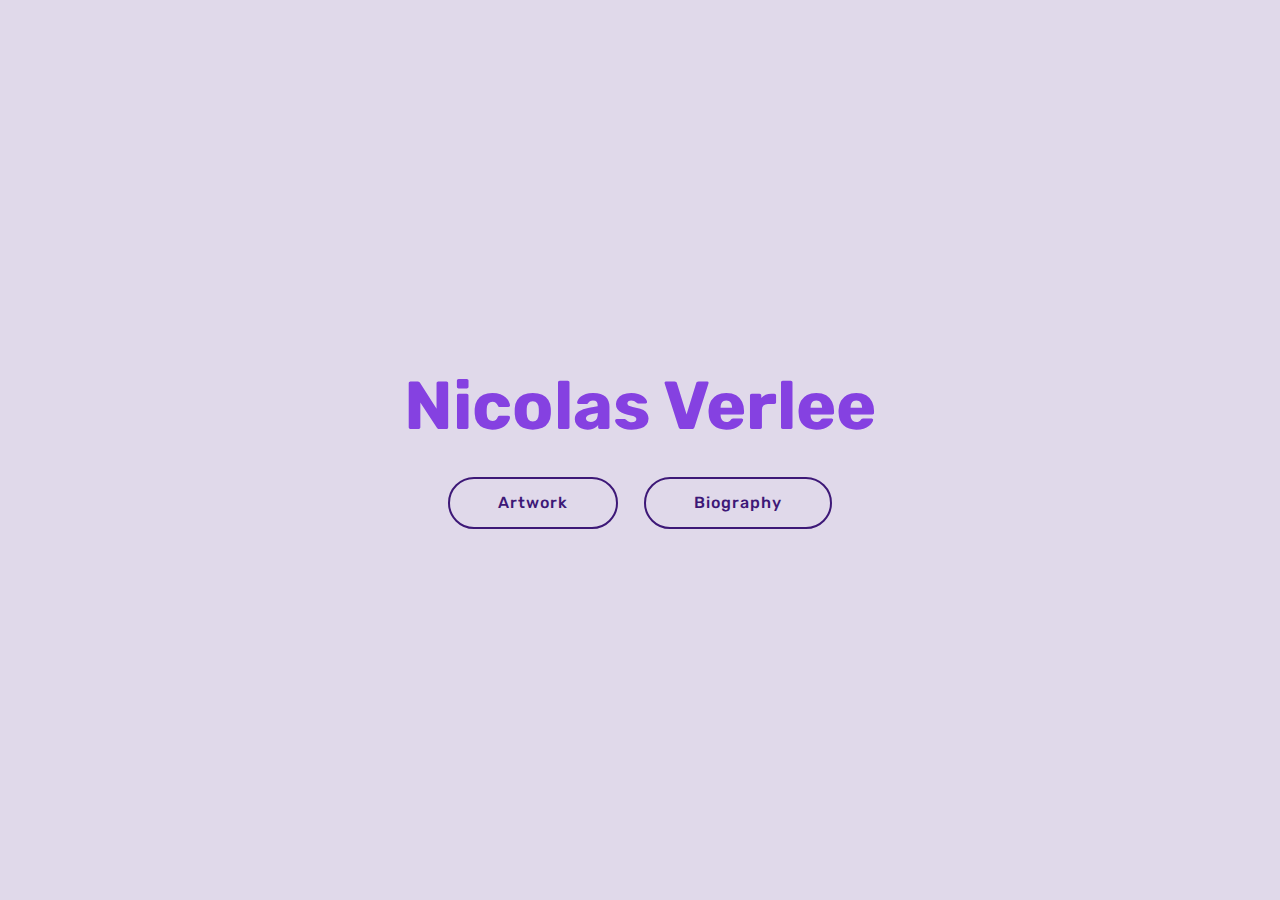
<file: index.html>
<!DOCTYPE html>
<html >
<head>
  <!-- Site made with Mobirise Website Builder v4.6.5, https://mobirise.com -->
  <meta charset="UTF-8">
  <meta http-equiv="X-UA-Compatible" content="IE=edge">
  <meta name="generator" content="Mobirise v4.6.5, mobirise.com">
  <meta name="viewport" content="width=device-width, initial-scale=1, minimum-scale=1">
  <link rel="shortcut icon" href="assets/images/collage-128x93.png" type="image/x-icon">
  <meta name="description" content="">
  <title>HOme</title>
  <link rel="stylesheet" href="assets/web/assets/mobirise-icons/mobirise-icons.css">
  <link rel="stylesheet" href="assets/tether/tether.min.css">
  <link rel="stylesheet" href="assets/bootstrap/css/bootstrap.min.css">
  <link rel="stylesheet" href="assets/bootstrap/css/bootstrap-grid.min.css">
  <link rel="stylesheet" href="assets/bootstrap/css/bootstrap-reboot.min.css">
  <link rel="stylesheet" href="assets/theme/css/style.css">
  <link rel="stylesheet" href="assets/mobirise/css/mbr-additional.css" type="text/css">
  
  
  
</head>
<body>

<!-- Google Analytics -->
<!-- Global site tag (gtag.js) - Google Analytics -->
<script async src="https://www.googletagmanager.com/gtag/js?id=UA-114956404-1"></script>
<script>
  window.dataLayer = window.dataLayer || [];
  function gtag(){dataLayer.push(arguments);}
  gtag('js', new Date());

  gtag('config', 'UA-114956404-1');
</script>

<!-- /Google Analytics -->


  <section class="header6 cid-r7bCIMxb79 mbr-fullscreen" data-bg-video="https://www.youtube.com/watch?v=gRyskc0VsTY" id="header6-1">

    

    <div class="mbr-overlay" style="opacity: 0.1; background-color: rgb(104, 41, 204);">
    </div>

    <div class="container">
        <div class="row justify-content-md-center">
            <div class="mbr-white col-md-10">
                <h1 class="mbr-section-title align-center mbr-bold pb-3 mbr-fonts-style display-1">
                    Nicolas Verlee</h1>
                
                <div class="mbr-section-btn align-center"><a class="btn btn-md btn-primary-outline display-4" href="WoRk.html">Artwork</a>
                        <a class="btn btn-md btn-primary-outline display-4" href="BiO.html">Biography<br></a></div>
            </div>
        </div>
    </div>

    
</section>


  <section class="engine"><a href="https://mobirise.ws/n">free website maker app</a></section><script src="assets/web/assets/jquery/jquery.min.js"></script>
  <script src="assets/popper/popper.min.js"></script>
  <script src="assets/tether/tether.min.js"></script>
  <script src="assets/bootstrap/js/bootstrap.min.js"></script>
  <script src="assets/smoothscroll/smooth-scroll.js"></script>
  <script src="assets/cookies-alert-plugin/cookies-alert-core.js"></script>
  <script src="assets/cookies-alert-plugin/cookies-alert-script.js"></script>
  <script src="assets/ytplayer/jquery.mb.ytplayer.min.js"></script>
  <script src="assets/vimeoplayer/jquery.mb.vimeo_player.js"></script>
  <script src="assets/theme/js/script.js"></script>
  
  
<input name="cookieData" type="hidden" data-cookie-text="We use cookies to give you the best experience. Read our <a href='privacy.html'>cookie policy</a>.">
  </body>
</html>
</file>
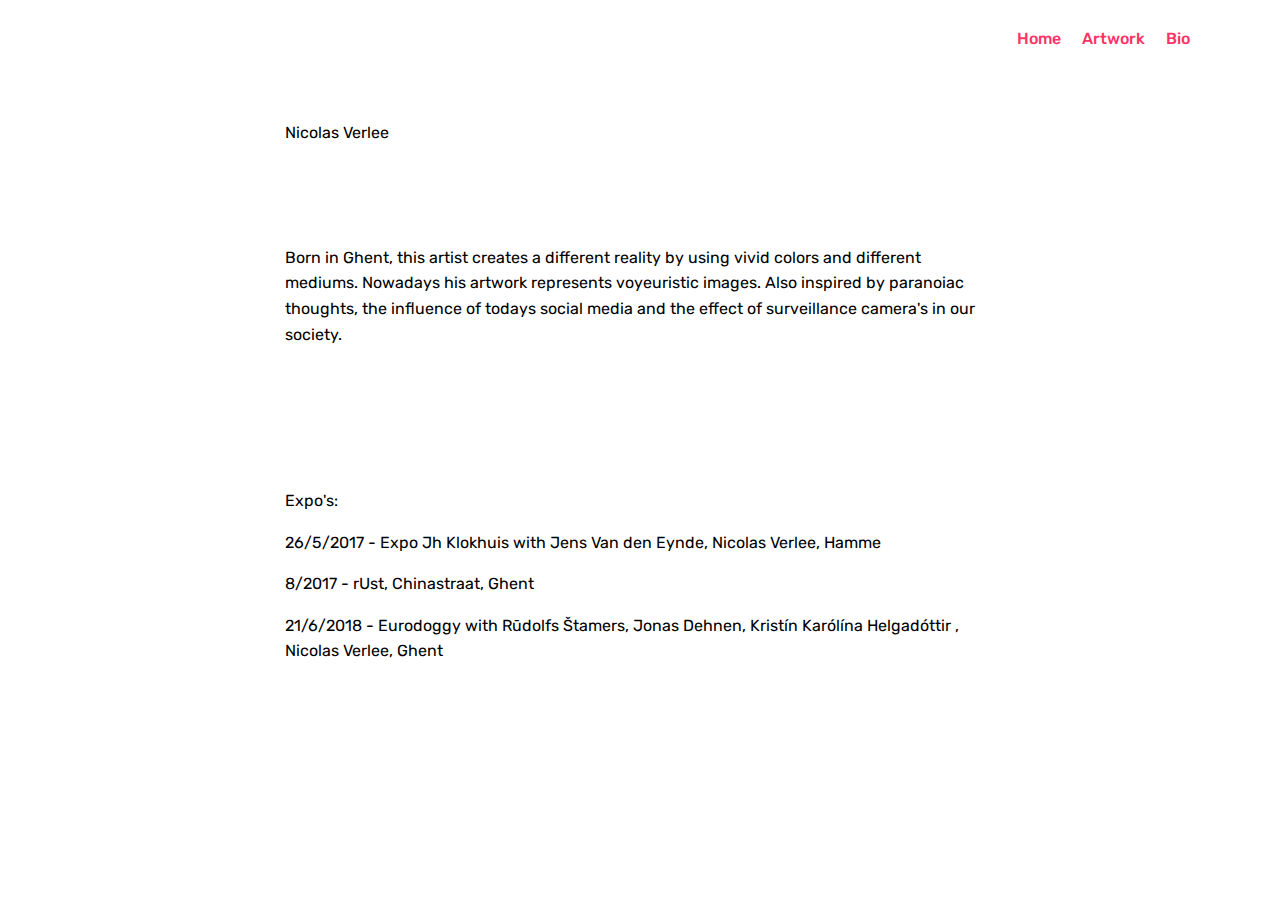
<file: BiO.html>
<!DOCTYPE html>
<html >
<head>
  <!-- Site made with Mobirise Website Builder v4.6.5, https://mobirise.com -->
  <meta charset="UTF-8">
  <meta http-equiv="X-UA-Compatible" content="IE=edge">
  <meta name="generator" content="Mobirise v4.6.5, mobirise.com">
  <meta name="viewport" content="width=device-width, initial-scale=1, minimum-scale=1">
  <link rel="shortcut icon" href="assets/images/collage-128x93.png" type="image/x-icon">
  <meta name="description" content="Site Creator Description">
  <title>BiO</title>
  <link rel="stylesheet" href="assets/web/assets/mobirise-icons/mobirise-icons.css">
  <link rel="stylesheet" href="assets/tether/tether.min.css">
  <link rel="stylesheet" href="assets/bootstrap/css/bootstrap.min.css">
  <link rel="stylesheet" href="assets/bootstrap/css/bootstrap-grid.min.css">
  <link rel="stylesheet" href="assets/bootstrap/css/bootstrap-reboot.min.css">
  <link rel="stylesheet" href="assets/dropdown/css/style.css">
  <link rel="stylesheet" href="assets/theme/css/style.css">
  <link rel="stylesheet" href="assets/mobirise/css/mbr-additional.css" type="text/css">
  
  
  
</head>
<body>

<!-- Google Analytics -->
<!-- Global site tag (gtag.js) - Google Analytics -->
<script async src="https://www.googletagmanager.com/gtag/js?id=UA-114956404-1"></script>
<script>
  window.dataLayer = window.dataLayer || [];
  function gtag(){dataLayer.push(arguments);}
  gtag('js', new Date());

  gtag('config', 'UA-114956404-1');
</script>

<!-- /Google Analytics -->


  <section class="menu cid-r8Jluvlim6" once="menu" id="menu2-v">

    

    <nav class="navbar navbar-expand beta-menu navbar-dropdown align-items-center navbar-fixed-top navbar-toggleable-sm">
        <button class="navbar-toggler navbar-toggler-right" type="button" data-toggle="collapse" data-target="#navbarSupportedContent" aria-controls="navbarSupportedContent" aria-expanded="false" aria-label="Toggle navigation">
            <div class="hamburger">
                <span></span>
                <span></span>
                <span></span>
                <span></span>
            </div>
        </button>
        <div class="menu-logo">
            <div class="navbar-brand">
                
                
            </div>
        </div>
        <div class="collapse navbar-collapse" id="navbarSupportedContent">
            <ul class="navbar-nav nav-dropdown nav-right navbar-nav-top-padding" data-app-modern-menu="true"><li class="nav-item">
                    <a class="nav-link link text-secondary display-4" href="index.html">Home</a>
                </li>
                <li class="nav-item">
                    <a class="nav-link link text-secondary display-4" href="WoRk.html">Artwork</a>
                </li><li class="nav-item"><a class="nav-link link text-secondary display-4" href="BiO.html">Bio</a></li></ul>
            
        </div>
    </nav>
</section>

<section class="engine"><a href="https://mobirise.ws/d">best free web software</a></section><section class="mbr-section article content1 cid-r8Jm1hoQav" id="content1-x">
    
     

    <div class="container">
        <div class="media-container-row">
            <div class="mbr-text col-12 col-md-8 mbr-fonts-style display-7"><p>Nicolas Verlee</p><p><span style="font-size: 1rem;"><br></span></p><p><span style="font-size: 1rem;"><br></span></p><p><span style="font-size: 1rem;">Born in Ghent, this artist creates a different reality by using vivid colors and different mediums. Nowadays his artwork represents voyeuristic images. Also inspired by paranoiac thoughts, the influence of todays social media and the effect of surveillance camera's in our society.&nbsp;</span></p><p><br></p><p><br></p><p><br></p><p>Expo's:</p><p>26/5/2017 - Expo Jh Klokhuis with Jens Van den Eynde, Nicolas Verlee, Hamme</p><p>8/2017 - rUst, Chinastraat, Ghent</p><p>21/6/2018 - Eurodoggy with Rūdolfs Štamers, Jonas Dehnen, Kristín Karólína Helgadóttir , Nicolas Verlee, Ghent</p></div>
        </div>
    </div>
</section>


  <script src="assets/web/assets/jquery/jquery.min.js"></script>
  <script src="assets/popper/popper.min.js"></script>
  <script src="assets/tether/tether.min.js"></script>
  <script src="assets/bootstrap/js/bootstrap.min.js"></script>
  <script src="assets/smoothscroll/smooth-scroll.js"></script>
  <script src="assets/cookies-alert-plugin/cookies-alert-core.js"></script>
  <script src="assets/cookies-alert-plugin/cookies-alert-script.js"></script>
  <script src="assets/dropdown/js/script.min.js"></script>
  <script src="assets/touchswipe/jquery.touch-swipe.min.js"></script>
  <script src="assets/theme/js/script.js"></script>
  
  
<input name="cookieData" type="hidden" data-cookie-text="We use cookies to give you the best experience. Read our <a href='privacy.html'>cookie policy</a>.">
  </body>
</html>
</file>
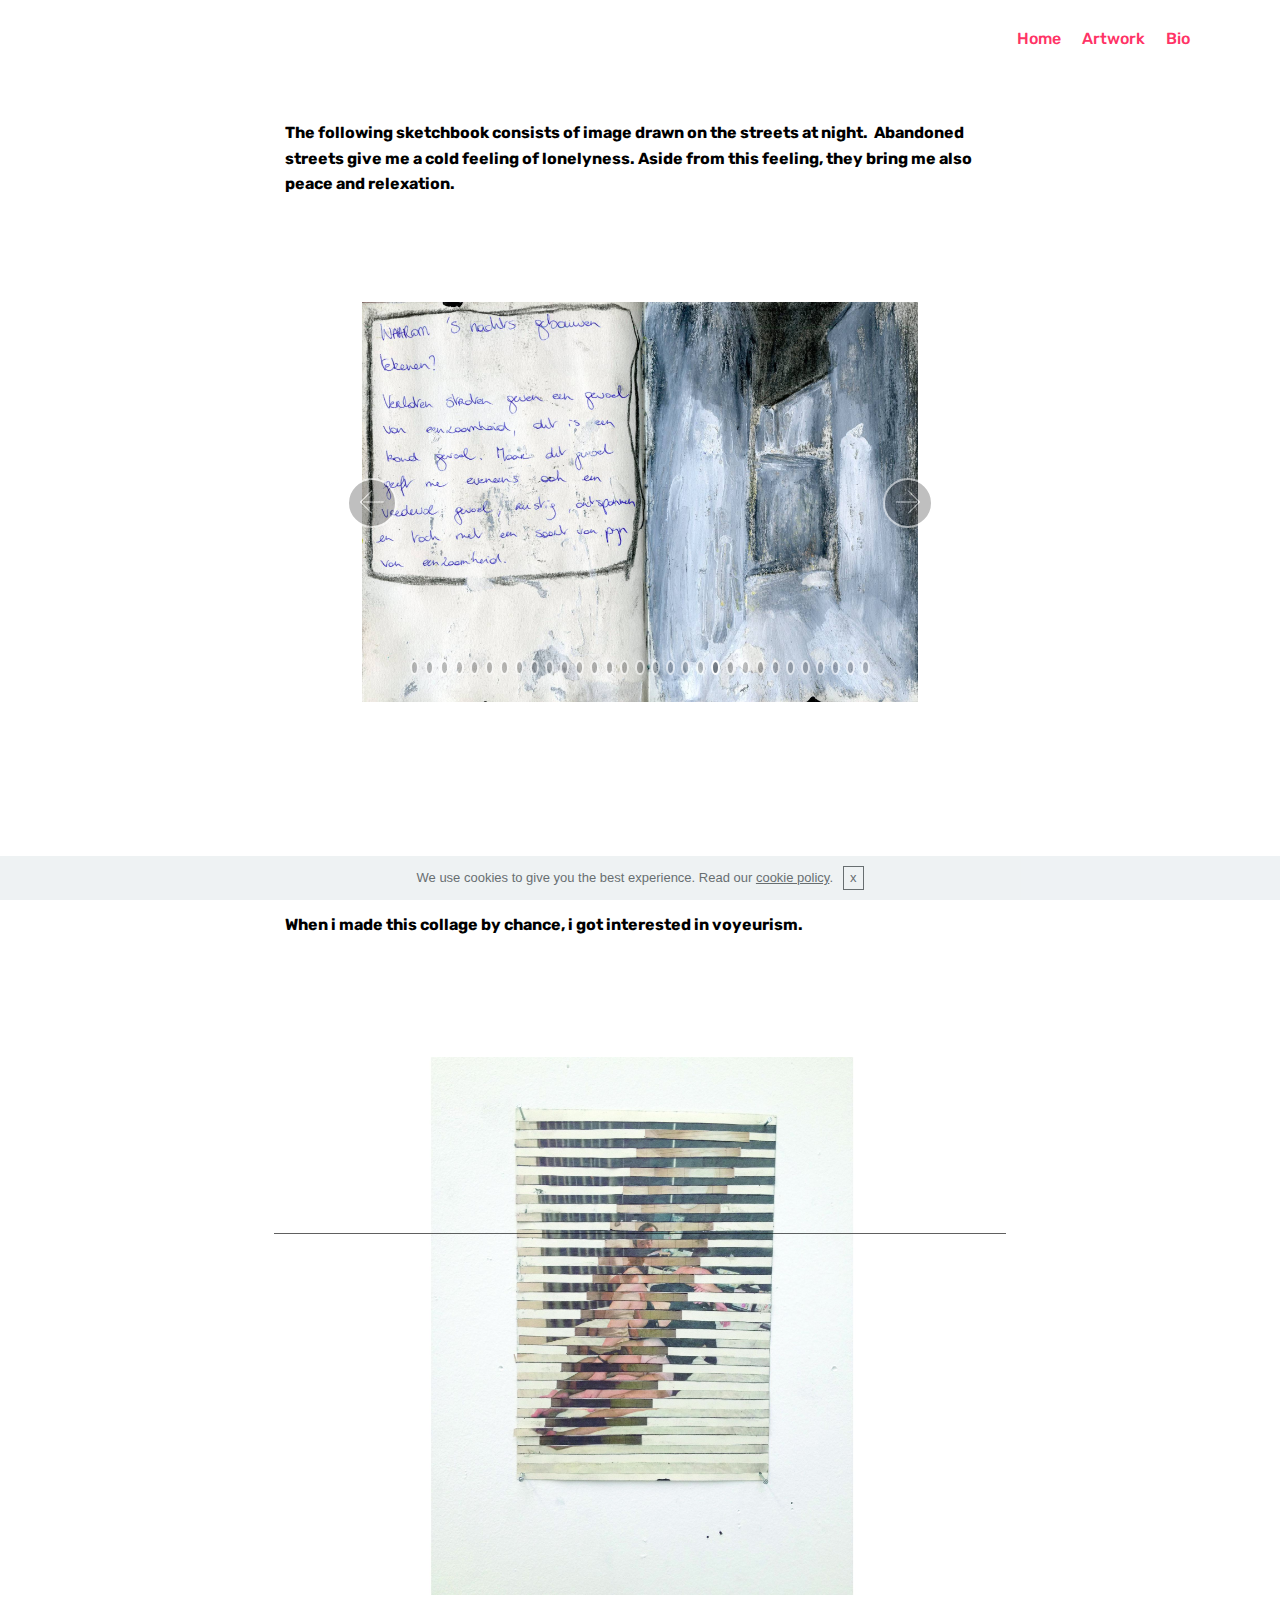
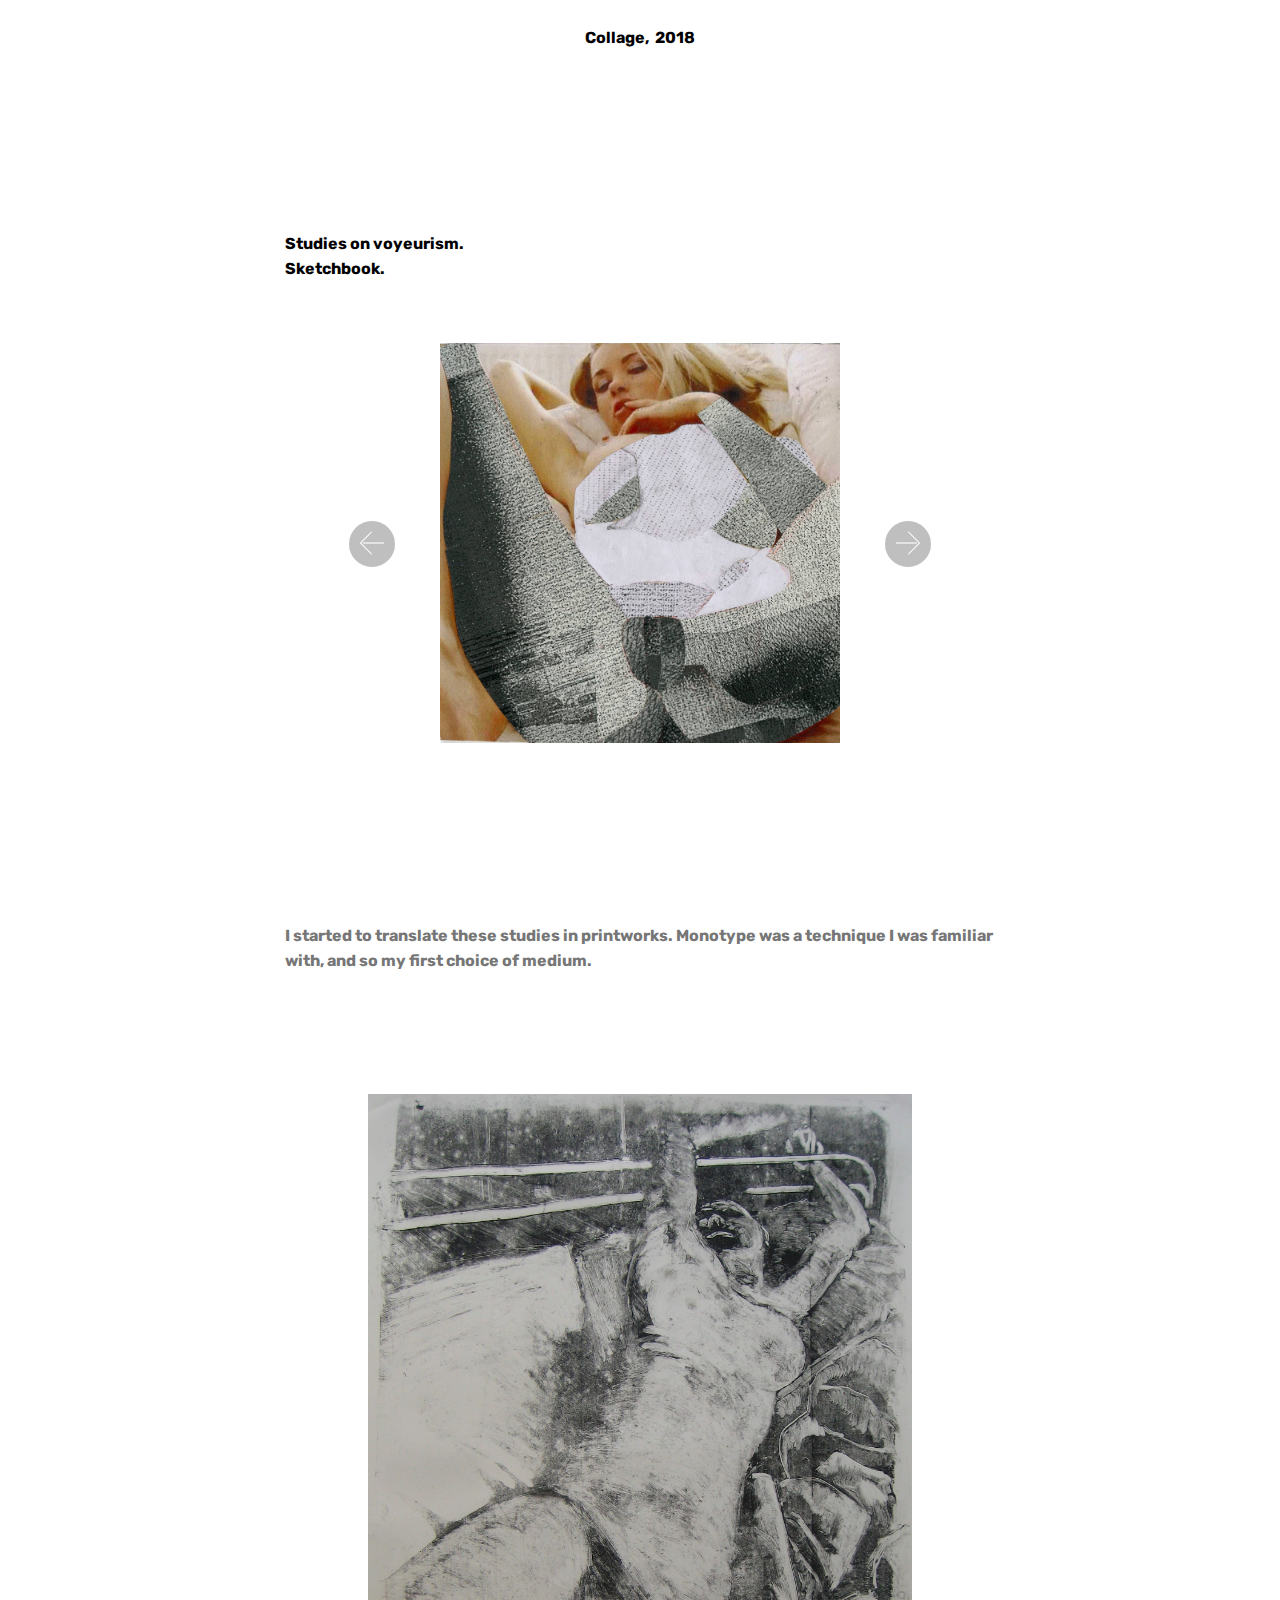
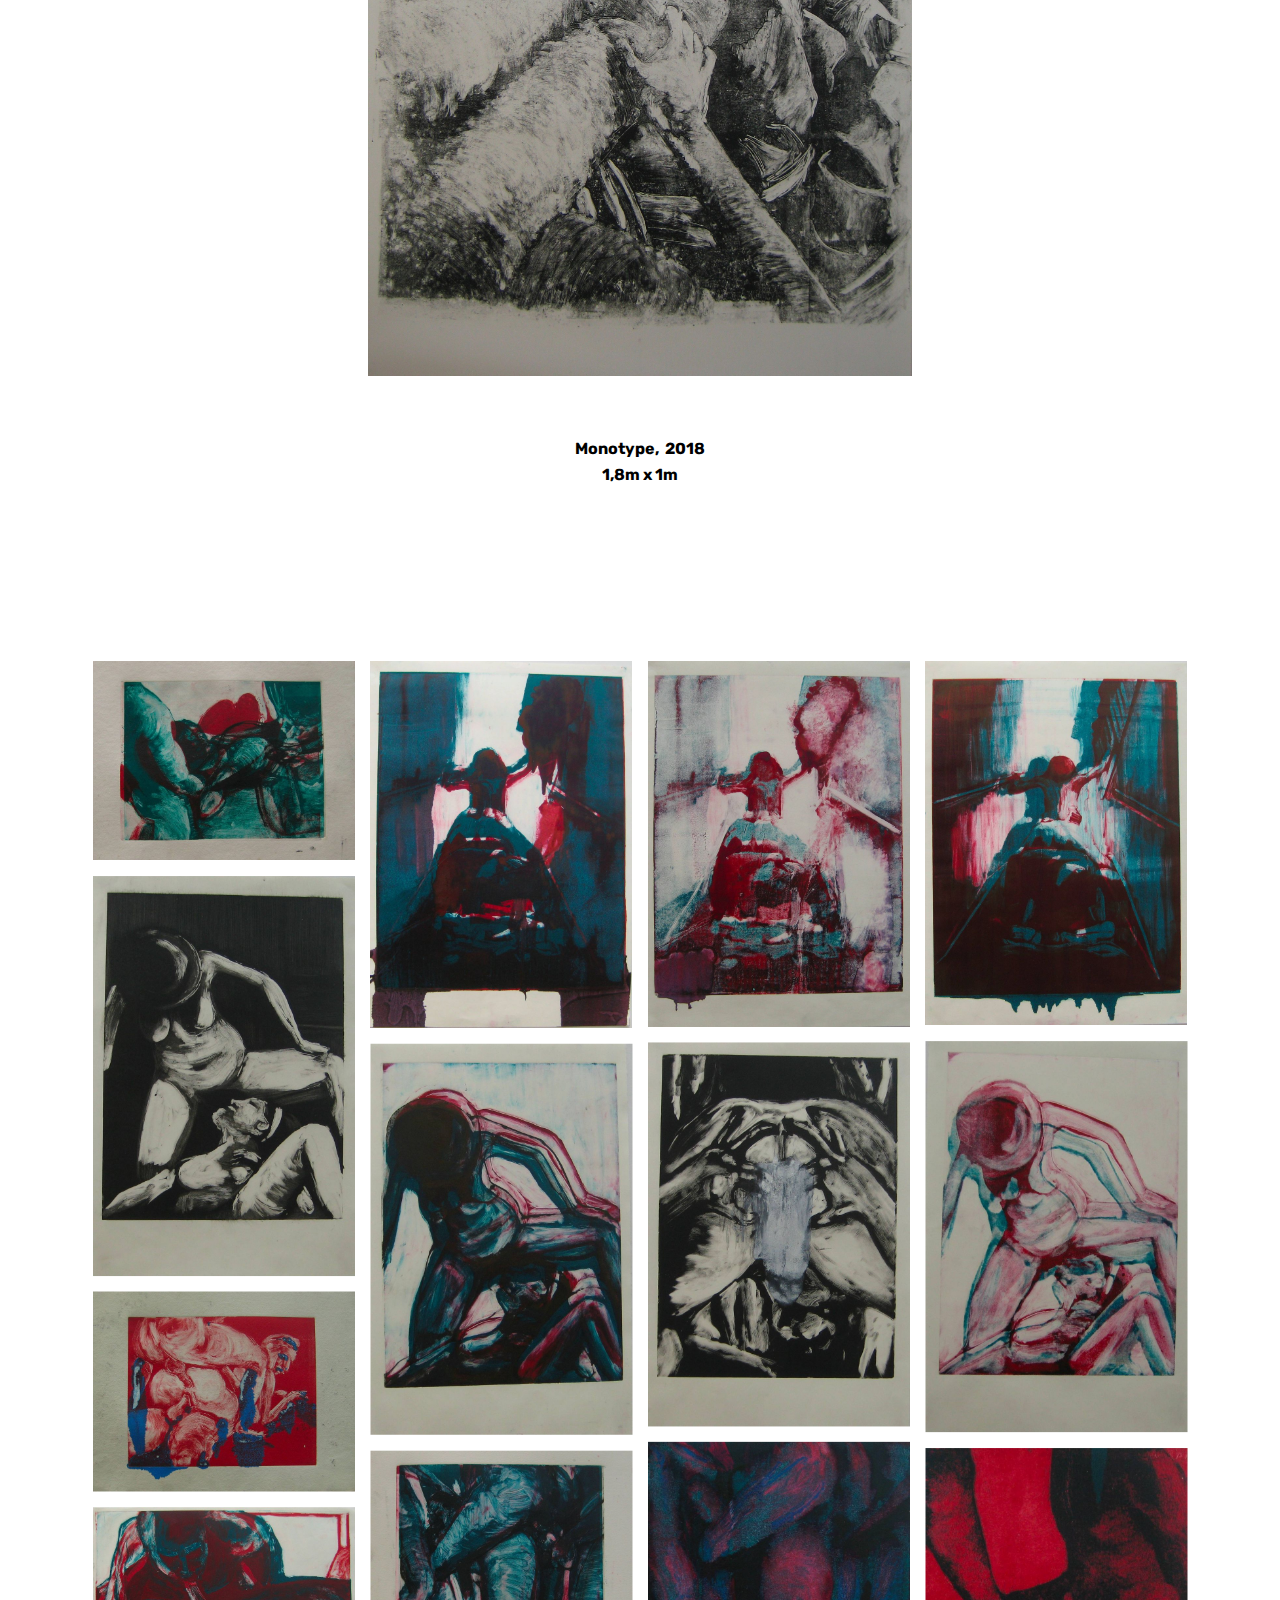
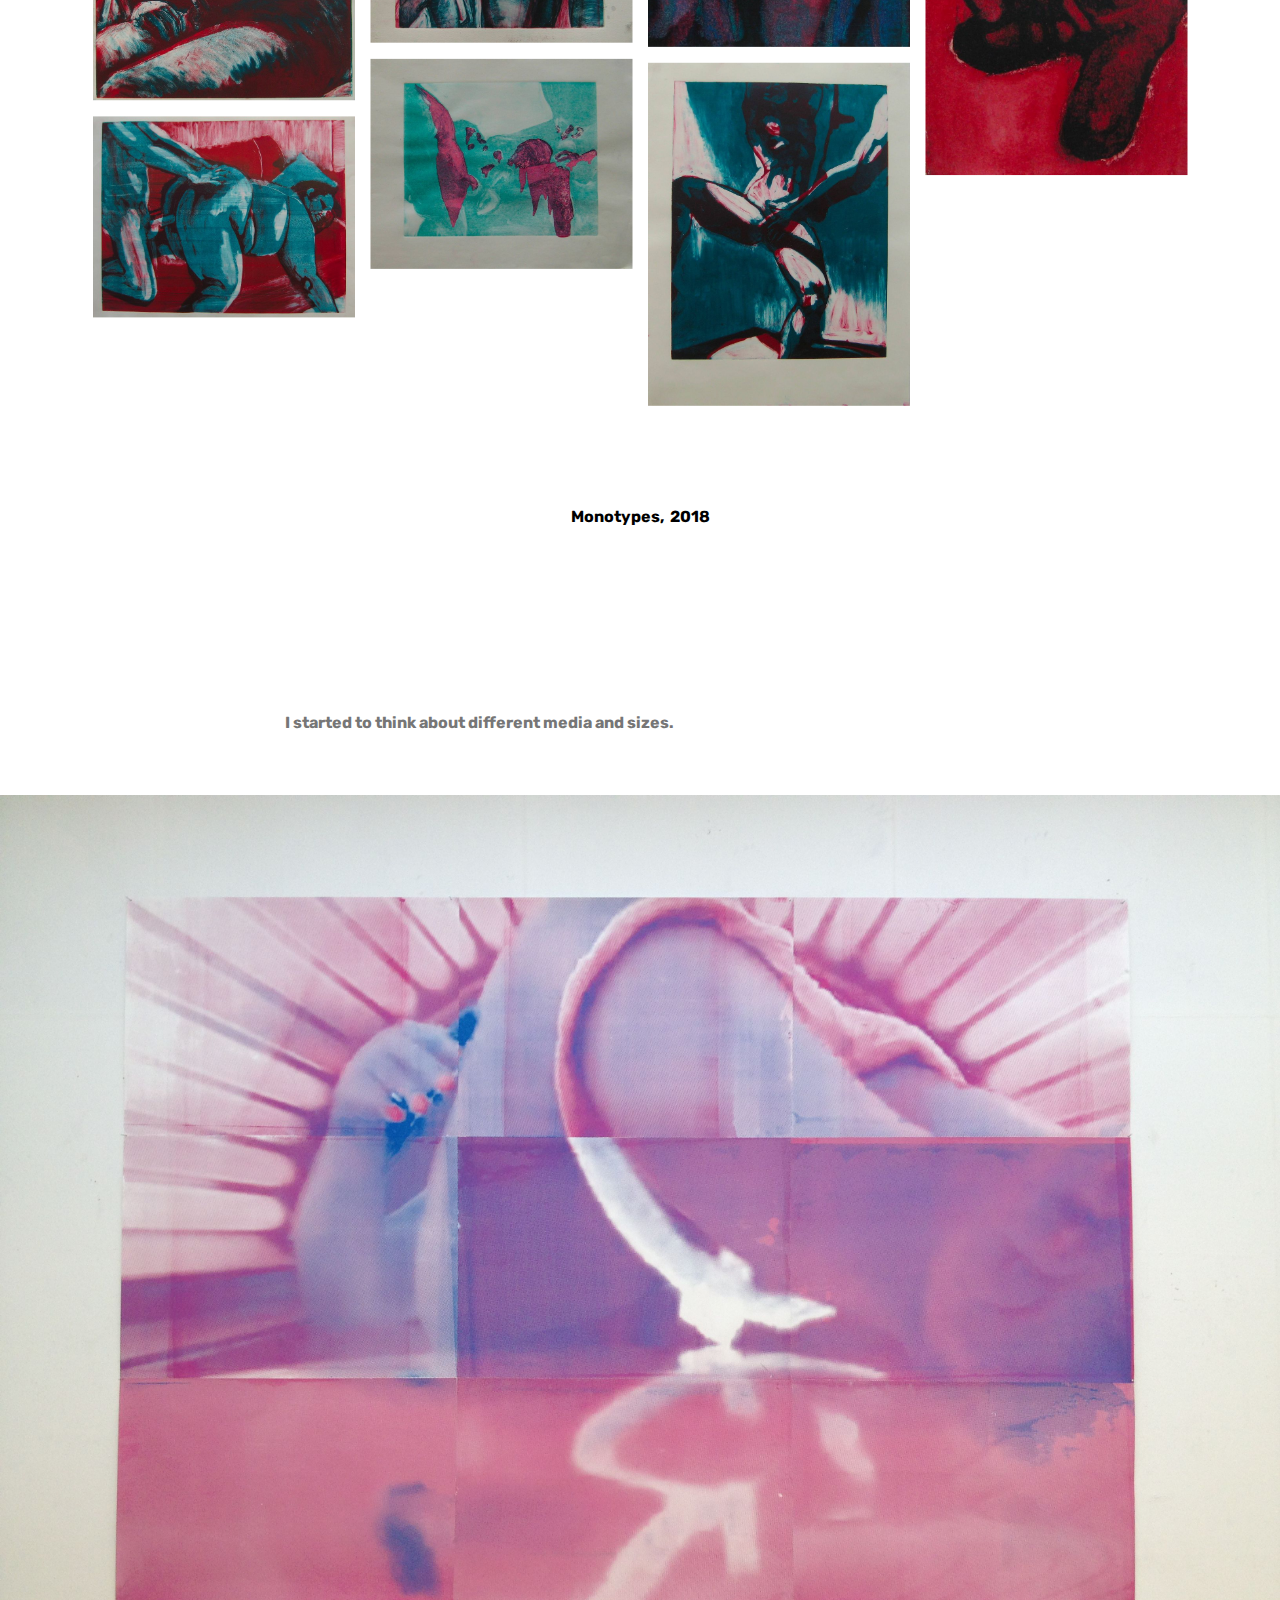
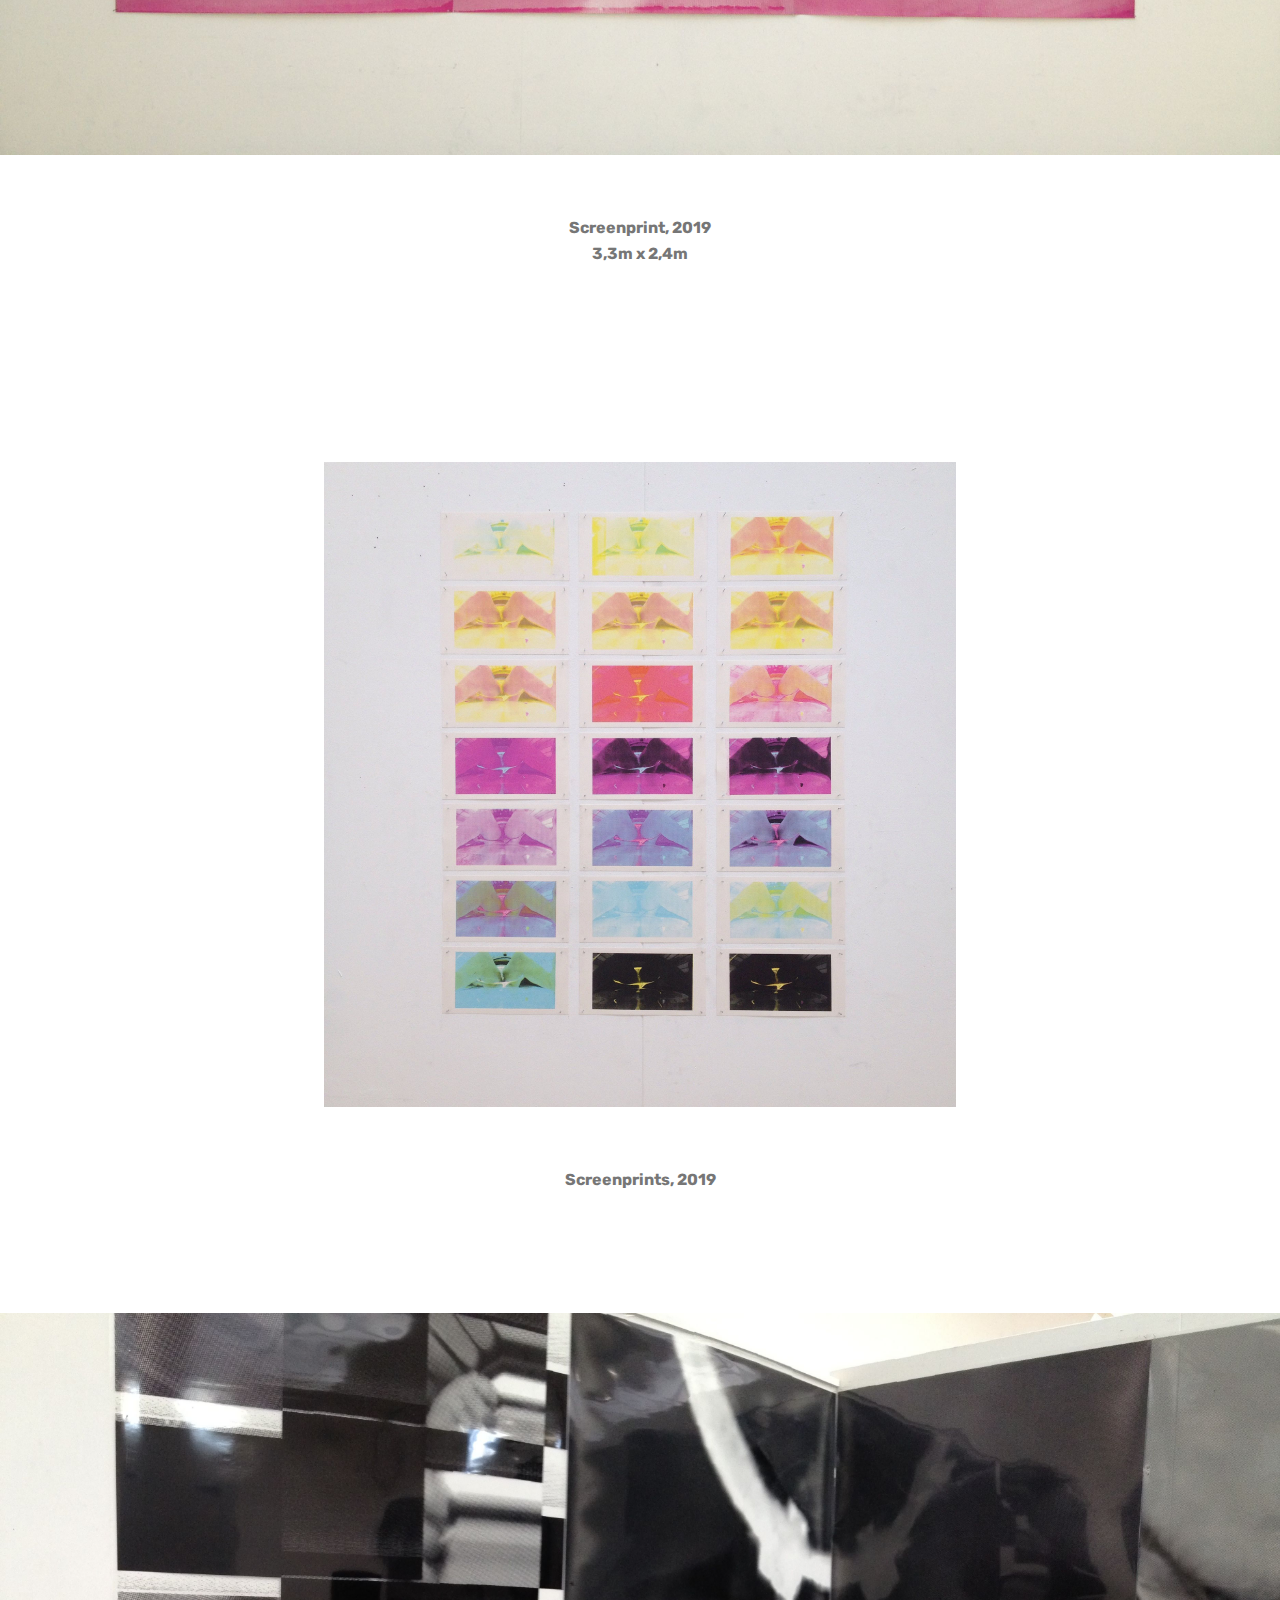
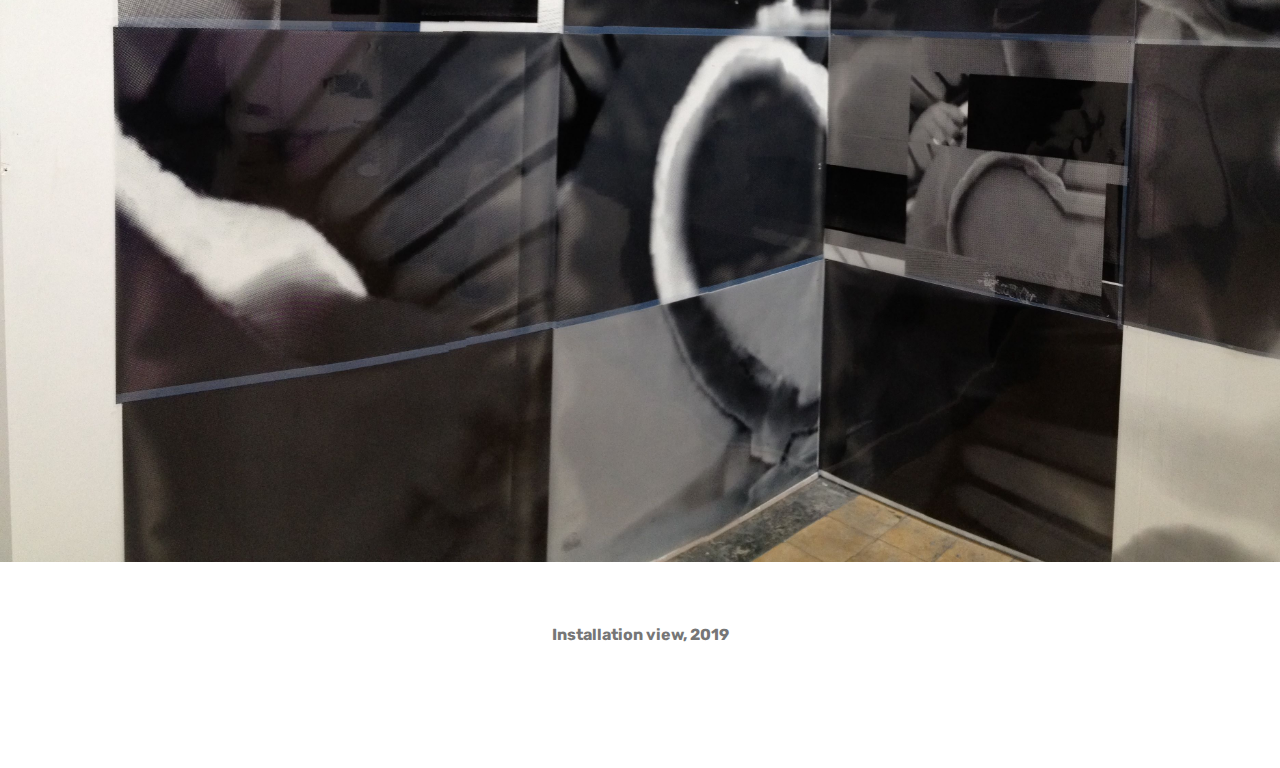
<file: WoRk.html>
<!DOCTYPE html>
<html >
<head>
  <!-- Site made with Mobirise Website Builder v4.6.5, https://mobirise.com -->
  <meta charset="UTF-8">
  <meta http-equiv="X-UA-Compatible" content="IE=edge">
  <meta name="generator" content="Mobirise v4.6.5, mobirise.com">
  <meta name="viewport" content="width=device-width, initial-scale=1, minimum-scale=1">
  <link rel="shortcut icon" href="assets/images/collage-128x93.png" type="image/x-icon">
  <meta name="description" content="Web Builder Description">
  <title>WoRk</title>
  <link rel="stylesheet" href="assets/web/assets/mobirise-icons/mobirise-icons.css">
  <link rel="stylesheet" href="assets/tether/tether.min.css">
  <link rel="stylesheet" href="assets/bootstrap/css/bootstrap.min.css">
  <link rel="stylesheet" href="assets/bootstrap/css/bootstrap-grid.min.css">
  <link rel="stylesheet" href="assets/bootstrap/css/bootstrap-reboot.min.css">
  <link rel="stylesheet" href="assets/dropdown/css/style.css">
  <link rel="stylesheet" href="assets/theme/css/style.css">
  <link rel="stylesheet" href="assets/gallery/style.css">
  <link rel="stylesheet" href="assets/mobirise/css/mbr-additional.css" type="text/css">
  
  
  
</head>
<body>

<!-- Google Analytics -->
<!-- Global site tag (gtag.js) - Google Analytics -->
<script async src="https://www.googletagmanager.com/gtag/js?id=UA-114956404-1"></script>
<script>
  window.dataLayer = window.dataLayer || [];
  function gtag(){dataLayer.push(arguments);}
  gtag('js', new Date());

  gtag('config', 'UA-114956404-1');
</script>

<!-- /Google Analytics -->


  <section class="menu cid-r8Jl5yvld0" once="menu" id="menu2-u">

    

    <nav class="navbar navbar-expand beta-menu navbar-dropdown align-items-center navbar-fixed-top navbar-toggleable-sm">
        <button class="navbar-toggler navbar-toggler-right" type="button" data-toggle="collapse" data-target="#navbarSupportedContent" aria-controls="navbarSupportedContent" aria-expanded="false" aria-label="Toggle navigation">
            <div class="hamburger">
                <span></span>
                <span></span>
                <span></span>
                <span></span>
            </div>
        </button>
        <div class="menu-logo">
            <div class="navbar-brand">
                
                
            </div>
        </div>
        <div class="collapse navbar-collapse" id="navbarSupportedContent">
            <ul class="navbar-nav nav-dropdown nav-right navbar-nav-top-padding" data-app-modern-menu="true"><li class="nav-item">
                    <a class="nav-link link text-secondary display-4" href="index.html">Home</a>
                </li>
                <li class="nav-item">
                    <a class="nav-link link text-secondary display-4" href="WoRk.html">Artwork</a>
                </li><li class="nav-item"><a class="nav-link link text-secondary display-4" href="BiO.html">Bio</a></li></ul>
            
        </div>
    </nav>
</section>

<section class="engine"><a href="https://mobirise.ws">Mobirise</a></section><section class="mbr-section article content1 cid-r8xhiFVh1s" id="content1-7">
    
     

    <div class="container">
        <div class="media-container-row">
            <div class="mbr-text col-12 col-md-8 mbr-fonts-style display-7"><font color="#000000"><strong>The following sketchbook consists of image drawn on the streets at night. &nbsp;Abandoned streets give me a cold feeling of lonelyness. Aside from this feeling, they bring me also peace and relexation.</strong></font></div>
        </div>
    </div>
</section>

<section class="carousel slide cid-r8xhl2RvdL" data-interval="false" id="slider2-8">

    
    <div class="container content-slider">
        <div class="content-slider-wrap">
            <div><div class="mbr-slider slide carousel" data-pause="true" data-keyboard="false" data-ride="false" data-interval="false"><ol class="carousel-indicators"><li data-app-prevent-settings="" data-target="#slider2-8" data-slide-to="0"></li><li data-app-prevent-settings="" data-target="#slider2-8" data-slide-to="1"></li><li data-app-prevent-settings="" data-target="#slider2-8" data-slide-to="2"></li><li data-app-prevent-settings="" data-target="#slider2-8" data-slide-to="3"></li><li data-app-prevent-settings="" data-target="#slider2-8" data-slide-to="4"></li><li data-app-prevent-settings="" data-target="#slider2-8" data-slide-to="5"></li><li data-app-prevent-settings="" data-target="#slider2-8" data-slide-to="6"></li><li data-app-prevent-settings="" data-target="#slider2-8" data-slide-to="7"></li><li data-app-prevent-settings="" data-target="#slider2-8" data-slide-to="8"></li><li data-app-prevent-settings="" data-target="#slider2-8" data-slide-to="9"></li><li data-app-prevent-settings="" data-target="#slider2-8" data-slide-to="10"></li><li data-app-prevent-settings="" data-target="#slider2-8" data-slide-to="11"></li><li data-app-prevent-settings="" data-target="#slider2-8" data-slide-to="12"></li><li data-app-prevent-settings="" data-target="#slider2-8" data-slide-to="13"></li><li data-app-prevent-settings="" data-target="#slider2-8" data-slide-to="14"></li><li data-app-prevent-settings="" data-target="#slider2-8" data-slide-to="15"></li><li data-app-prevent-settings="" data-target="#slider2-8" data-slide-to="16"></li><li data-app-prevent-settings="" data-target="#slider2-8" data-slide-to="17"></li><li data-app-prevent-settings="" data-target="#slider2-8" data-slide-to="18"></li><li data-app-prevent-settings="" data-target="#slider2-8" data-slide-to="19"></li><li data-app-prevent-settings="" data-target="#slider2-8" class=" active" data-slide-to="20"></li><li data-app-prevent-settings="" data-target="#slider2-8" data-slide-to="21"></li><li data-app-prevent-settings="" data-target="#slider2-8" data-slide-to="22"></li><li data-app-prevent-settings="" data-target="#slider2-8" data-slide-to="23"></li><li data-app-prevent-settings="" data-target="#slider2-8" data-slide-to="24"></li><li data-app-prevent-settings="" data-target="#slider2-8" data-slide-to="25"></li><li data-app-prevent-settings="" data-target="#slider2-8" data-slide-to="26"></li><li data-app-prevent-settings="" data-target="#slider2-8" data-slide-to="27"></li><li data-app-prevent-settings="" data-target="#slider2-8" data-slide-to="28"></li><li data-app-prevent-settings="" data-target="#slider2-8" data-slide-to="29"></li><li data-app-prevent-settings="" data-target="#slider2-8" data-slide-to="30"></li></ol><div class="carousel-inner" role="listbox"><div class="carousel-item slider-fullscreen-image" data-bg-video-slide="false" style="background-image: url(assets/images/img036-2000x1445.jpg);"><div class="container container-slide"><div class="image_wrapper"><div class="mbr-overlay"></div><img src="assets/images/img036-2000x1445.jpg"><div class="carousel-caption justify-content-center"><div class="col-10 align-center"><p class="lead mbr-text mbr-fonts-style display-7">Choose from the large selection of latest pre-made blocks - jumbotrons, hero images, parallax scrolling, video backgrounds, hamburger menu, sticky header and more.</p></div></div></div></div></div><div class="carousel-item slider-fullscreen-image" data-bg-video-slide="false" style="background-image: url(assets/images/img037-2000x1447.jpg);"><div class="container container-slide"><div class="image_wrapper"><img src="assets/images/img037-2000x1447.jpg"><div class="carousel-caption justify-content-center"><div class="col-10 align-center"></div></div></div></div></div><div class="carousel-item slider-fullscreen-image" data-bg-video-slide="false" style="background-image: url(assets/images/img038-2000x1417.jpg);"><div class="container container-slide"><div class="image_wrapper"><img src="assets/images/img038-2000x1417.jpg"><div class="carousel-caption justify-content-center"><div class="col-10 align-center"></div></div></div></div></div><div class="carousel-item slider-fullscreen-image" data-bg-video-slide="false" style="background-image: url(assets/images/img039-2000x1415.jpg);"><div class="container container-slide"><div class="image_wrapper"><img src="assets/images/img039-2000x1415.jpg"><div class="carousel-caption justify-content-center"><div class="col-10 align-center"></div></div></div></div></div><div class="carousel-item slider-fullscreen-image" data-bg-video-slide="false" style="background-image: url(assets/images/img040-1999x1420.jpg);"><div class="container container-slide"><div class="image_wrapper"><img src="assets/images/img040-1999x1420.jpg"><div class="carousel-caption justify-content-center"><div class="col-10 align-center"></div></div></div></div></div><div class="carousel-item slider-fullscreen-image" data-bg-video-slide="false" style="background-image: url(assets/images/img041-2000x1425.jpg);"><div class="container container-slide"><div class="image_wrapper"><img src="assets/images/img041-2000x1425.jpg"><div class="carousel-caption justify-content-center"><div class="col-10 align-center"></div></div></div></div></div><div class="carousel-item slider-fullscreen-image" data-bg-video-slide="false" style="background-image: url(assets/images/img042-2000x1423.jpg);"><div class="container container-slide"><div class="image_wrapper"><img src="assets/images/img042-2000x1423.jpg"><div class="carousel-caption justify-content-center"><div class="col-10 align-center"></div></div></div></div></div><div class="carousel-item slider-fullscreen-image" data-bg-video-slide="false" style="background-image: url(assets/images/img043-2000x1432.jpg);"><div class="container container-slide"><div class="image_wrapper"><img src="assets/images/img043-2000x1432.jpg"><div class="carousel-caption justify-content-center"><div class="col-10 align-center"></div></div></div></div></div><div class="carousel-item slider-fullscreen-image" data-bg-video-slide="false" style="background-image: url(assets/images/img044-2000x1418.jpg);"><div class="container container-slide"><div class="image_wrapper"><img src="assets/images/img044-2000x1418.jpg"><div class="carousel-caption justify-content-center"><div class="col-10 align-center"></div></div></div></div></div><div class="carousel-item slider-fullscreen-image" data-bg-video-slide="false" style="background-image: url(assets/images/img045-2000x1427.jpg);"><div class="container container-slide"><div class="image_wrapper"><img src="assets/images/img045-2000x1427.jpg"><div class="carousel-caption justify-content-center"><div class="col-10 align-center"></div></div></div></div></div><div class="carousel-item slider-fullscreen-image" data-bg-video-slide="false" style="background-image: url(assets/images/img046-2000x1441.jpg);"><div class="container container-slide"><div class="image_wrapper"><img src="assets/images/img046-2000x1441.jpg"><div class="carousel-caption justify-content-center"><div class="col-10 align-center"></div></div></div></div></div><div class="carousel-item slider-fullscreen-image" data-bg-video-slide="false" style="background-image: url(assets/images/img047-2000x1424.jpg);"><div class="container container-slide"><div class="image_wrapper"><img src="assets/images/img047-2000x1424.jpg"><div class="carousel-caption justify-content-center"><div class="col-10 align-center"></div></div></div></div></div><div class="carousel-item slider-fullscreen-image" data-bg-video-slide="false" style="background-image: url(assets/images/img048-2000x1412.jpg);"><div class="container container-slide"><div class="image_wrapper"><img src="assets/images/img048-2000x1412.jpg"><div class="carousel-caption justify-content-center"><div class="col-10 align-center"></div></div></div></div></div><div class="carousel-item slider-fullscreen-image" data-bg-video-slide="false" style="background-image: url(assets/images/img049-2000x1414.jpg);"><div class="container container-slide"><div class="image_wrapper"><img src="assets/images/img049-2000x1414.jpg"><div class="carousel-caption justify-content-center"><div class="col-10 align-center"></div></div></div></div></div><div class="carousel-item slider-fullscreen-image" data-bg-video-slide="false" style="background-image: url(assets/images/img050-2000x1442.jpg);"><div class="container container-slide"><div class="image_wrapper"><img src="assets/images/img050-2000x1442.jpg"><div class="carousel-caption justify-content-center"><div class="col-10 align-center"></div></div></div></div></div><div class="carousel-item slider-fullscreen-image" data-bg-video-slide="false" style="background-image: url(assets/images/img051-1999x1416.jpg);"><div class="container container-slide"><div class="image_wrapper"><img src="assets/images/img051-1999x1416.jpg"><div class="carousel-caption justify-content-center"><div class="col-10 align-center"></div></div></div></div></div><div class="carousel-item slider-fullscreen-image" data-bg-video-slide="false" style="background-image: url(assets/images/img052-2000x1464.jpg);"><div class="container container-slide"><div class="image_wrapper"><img src="assets/images/img052-2000x1464.jpg"><div class="carousel-caption justify-content-center"><div class="col-10 align-center"></div></div></div></div></div><div class="carousel-item slider-fullscreen-image" data-bg-video-slide="false" style="background-image: url(assets/images/img055-2000x1395.jpg);"><div class="container container-slide"><div class="image_wrapper"><img src="assets/images/img055-2000x1395.jpg"><div class="carousel-caption justify-content-center"><div class="col-10 align-center"></div></div></div></div></div><div class="carousel-item slider-fullscreen-image" data-bg-video-slide="false" style="background-image: url(assets/images/img054-2000x1402.jpg);"><div class="container container-slide"><div class="image_wrapper"><img src="assets/images/img054-2000x1402.jpg"><div class="carousel-caption justify-content-center"><div class="col-10 align-center"></div></div></div></div></div><div class="carousel-item slider-fullscreen-image" data-bg-video-slide="false" style="background-image: url(assets/images/img056-2000x1418.jpg);"><div class="container container-slide"><div class="image_wrapper"><img src="assets/images/img056-2000x1418.jpg"><div class="carousel-caption justify-content-center"><div class="col-10 align-center"></div></div></div></div></div><div class="carousel-item slider-fullscreen-image active" data-bg-video-slide="false" style="background-image: url(assets/images/img057-2000x1439.jpg);"><div class="container container-slide"><div class="image_wrapper"><img src="assets/images/img057-2000x1439.jpg"><div class="carousel-caption justify-content-center"><div class="col-10 align-center"></div></div></div></div></div><div class="carousel-item slider-fullscreen-image" data-bg-video-slide="false" style="background-image: url(assets/images/img058-2000x1411.jpg);"><div class="container container-slide"><div class="image_wrapper"><img src="assets/images/img058-2000x1411.jpg"><div class="carousel-caption justify-content-center"><div class="col-10 align-center"></div></div></div></div></div><div class="carousel-item slider-fullscreen-image" data-bg-video-slide="false" style="background-image: url(assets/images/img059-1999x1428.jpg);"><div class="container container-slide"><div class="image_wrapper"><img src="assets/images/img059-1999x1428.jpg"><div class="carousel-caption justify-content-center"><div class="col-10 align-center"></div></div></div></div></div><div class="carousel-item slider-fullscreen-image" data-bg-video-slide="false" style="background-image: url(assets/images/img060-2000x1425.jpg);"><div class="container container-slide"><div class="image_wrapper"><img src="assets/images/img060-2000x1425.jpg"><div class="carousel-caption justify-content-center"><div class="col-10 align-center"></div></div></div></div></div><div class="carousel-item slider-fullscreen-image" data-bg-video-slide="false" style="background-image: url(assets/images/img061-2000x1409.jpg);"><div class="container container-slide"><div class="image_wrapper"><img src="assets/images/img061-2000x1409.jpg"><div class="carousel-caption justify-content-center"><div class="col-10 align-center"></div></div></div></div></div><div class="carousel-item slider-fullscreen-image" data-bg-video-slide="false" style="background-image: url(assets/images/img062-2000x1436.jpg);"><div class="container container-slide"><div class="image_wrapper"><img src="assets/images/img062-2000x1436.jpg"><div class="carousel-caption justify-content-center"><div class="col-10 align-center"></div></div></div></div></div><div class="carousel-item slider-fullscreen-image" data-bg-video-slide="false" style="background-image: url(assets/images/img064-2000x1418.jpg);"><div class="container container-slide"><div class="image_wrapper"><img src="assets/images/img064-2000x1418.jpg"><div class="carousel-caption justify-content-center"><div class="col-10 align-center"></div></div></div></div></div><div class="carousel-item slider-fullscreen-image" data-bg-video-slide="false" style="background-image: url(assets/images/img065-2000x1415.jpg);"><div class="container container-slide"><div class="image_wrapper"><img src="assets/images/img065-2000x1415.jpg"><div class="carousel-caption justify-content-center"><div class="col-10 align-center"></div></div></div></div></div><div class="carousel-item slider-fullscreen-image" data-bg-video-slide="false" style="background-image: url(assets/images/img066-1999x1419.jpg);"><div class="container container-slide"><div class="image_wrapper"><img src="assets/images/img066-1999x1419.jpg"><div class="carousel-caption justify-content-center"><div class="col-10 align-center"></div></div></div></div></div><div class="carousel-item slider-fullscreen-image" data-bg-video-slide="false" style="background-image: url(assets/images/img067-2000x1429.jpg);"><div class="container container-slide"><div class="image_wrapper"><img src="assets/images/img067-2000x1429.jpg"><div class="carousel-caption justify-content-center"><div class="col-10 align-center"></div></div></div></div></div><div class="carousel-item slider-fullscreen-image" data-bg-video-slide="false" style="background-image: url(assets/images/img070-2000x1434.jpg);"><div class="container container-slide"><div class="image_wrapper"><img src="assets/images/img070-2000x1434.jpg"><div class="carousel-caption justify-content-center"><div class="col-10 align-center"></div></div></div></div></div></div><a data-app-prevent-settings="" class="carousel-control carousel-control-prev" role="button" data-slide="prev" href="#slider2-8"><span aria-hidden="true" class="mbri-left mbr-iconfont"></span><span class="sr-only">Previous</span></a><a data-app-prevent-settings="" class="carousel-control carousel-control-next" role="button" data-slide="next" href="#slider2-8"><span aria-hidden="true" class="mbri-right mbr-iconfont"></span><span class="sr-only">Next</span></a></div></div> 
        </div>
    </div>
</section>

<section class="mbr-section article content1 cid-r8xw4H1dQd" id="content1-e">
    
     

    <div class="container">
        <div class="media-container-row">
            <div class="mbr-text col-12 col-md-8 mbr-fonts-style display-7"><strong>When i made this collage by chance, i got interested in voyeurism.</strong></div>
        </div>
    </div>
</section>

<section class="cid-r8xs3adhC7" id="image1-d">

    

    <figure class="mbr-figure container">
            <div class="image-block" style="width: 66%;">
                <img src="assets/images/jajaja-2800x2055.jpg" width="1400" alt="Mobirise" title="">
                
            </div>
    </figure>
</section>

<section class="mbr-section article content1 cid-r8xqeNboqV" id="content1-9">
    
     

    <div class="container">
        <div class="media-container-row">
            <div class="mbr-text col-12 col-md-8 mbr-fonts-style display-7"><strong>Collage, &nbsp;2018</strong></div>
        </div>
    </div>
</section>

<section class="mbr-section article content1 cid-r8xyAgsVBs" id="content1-g">
    
     

    <div class="container">
        <div class="media-container-row">
            <div class="mbr-text col-12 col-md-8 mbr-fonts-style display-7"><p><strong>Studies on voyeurism.<br></strong><strong>Sketchbook.</strong></p></div>
        </div>
    </div>
</section>

<section class="carousel slide cid-r8xxd4qmTB" data-interval="false" id="slider2-f">

    
    <div class="container content-slider">
        <div class="content-slider-wrap">
            <div><div class="mbr-slider slide carousel" data-pause="true" data-keyboard="false" data-ride="false" data-interval="false"><div class="carousel-inner" role="listbox"><div class="carousel-item slider-fullscreen-image" data-bg-video-slide="false" style="background-image: url(assets/images/img071-2000x1436.jpg);"><div class="container container-slide"><div class="image_wrapper"><img src="assets/images/img071-2000x1436.jpg"><div class="carousel-caption justify-content-center"><div class="col-10 align-center"></div></div></div></div></div><div class="carousel-item slider-fullscreen-image" data-bg-video-slide="false" style="background-image: url(assets/images/img072-2000x1418.jpg);"><div class="container container-slide"><div class="image_wrapper"><img src="assets/images/img072-2000x1418.jpg"><div class="carousel-caption justify-content-center"><div class="col-10 align-center"></div></div></div></div></div><div class="carousel-item slider-fullscreen-image" data-bg-video-slide="false" style="background-image: url(assets/images/img073-2000x1422.jpg);"><div class="container container-slide"><div class="image_wrapper"><img src="assets/images/img073-2000x1422.jpg"><div class="carousel-caption justify-content-center"><div class="col-10 align-center"></div></div></div></div></div><div class="carousel-item slider-fullscreen-image" data-bg-video-slide="false" style="background-image: url(assets/images/img074-2000x1418.jpg);"><div class="container container-slide"><div class="image_wrapper"><img src="assets/images/img074-2000x1418.jpg"><div class="carousel-caption justify-content-center"><div class="col-10 align-center"></div></div></div></div></div><div class="carousel-item slider-fullscreen-image" data-bg-video-slide="false" style="background-image: url(assets/images/img075-2000x2004.jpg);"><div class="container container-slide"><div class="image_wrapper"><img src="assets/images/img075-2000x2004.jpg"><div class="carousel-caption justify-content-center"><div class="col-10 align-center"></div></div></div></div></div><div class="carousel-item slider-fullscreen-image active" data-bg-video-slide="false" style="background-image: url(assets/images/img076-2000x2002.jpg);"><div class="container container-slide"><div class="image_wrapper"><img src="assets/images/img076-2000x2002.jpg"><div class="carousel-caption justify-content-center"><div class="col-10 align-center"></div></div></div></div></div></div><a data-app-prevent-settings="" class="carousel-control carousel-control-prev" role="button" data-slide="prev" href="#slider2-f"><span aria-hidden="true" class="mbri-left mbr-iconfont"></span><span class="sr-only">Previous</span></a><a data-app-prevent-settings="" class="carousel-control carousel-control-next" role="button" data-slide="next" href="#slider2-f"><span aria-hidden="true" class="mbri-right mbr-iconfont"></span><span class="sr-only">Next</span></a></div></div> 
        </div>
    </div>
</section>

<section class="mbr-section article content1 cid-r8Ji5cEZ0w" id="content1-m">
    
     

    <div class="container">
        <div class="media-container-row">
            <div class="mbr-text col-12 col-md-8 mbr-fonts-style display-7"><strong>I started to translate these studies in printworks. Monotype was a technique I was familiar with, and so my first choice of medium.&nbsp;</strong></div>
        </div>
    </div>
</section>

<section class="cid-r8J43CbQ7V" id="image3-h">

    

    <figure class="mbr-figure container">
            <div class="image-block" style="width: 49%;">
                <img src="assets/images/img-3797-1795x2911.jpg" width="1400" alt="Mobirise" title="">
                
            </div>
    </figure>
</section>

<section class="mbr-section article content1 cid-r8J4nMgYqr" id="content1-i">
    
     

    <div class="container">
        <div class="media-container-row">
            <div class="mbr-text col-12 col-md-8 mbr-fonts-style display-7"><p><strong>Monotype, &nbsp;2018<br>1,8m x 1m</strong></p></div>
        </div>
    </div>
</section>

<section class="mbr-gallery mbr-slider-carousel cid-r8J6oqkawL" id="gallery1-k">

    

    <div class="container">
        <div><!-- Filter --><!-- Gallery --><div class="mbr-gallery-row"><div class="mbr-gallery-layout-default"><div><div><div class="mbr-gallery-item mbr-gallery-item--p1" data-video-url="false" data-tags="Animated"><div href="#lb-gallery1-k" data-slide-to="0" data-toggle="modal"><img src="assets/images/img-3779-1556x1185-800x609.jpg" alt=""><span class="icon-focus"></span></div></div><div class="mbr-gallery-item mbr-gallery-item--p1" data-video-url="false" data-tags="Animated"><div href="#lb-gallery1-k" data-slide-to="1" data-toggle="modal"><img src="assets/images/img-3780-1492x2094-800x1122.jpg" alt=""><span class="icon-focus"></span></div></div><div class="mbr-gallery-item mbr-gallery-item--p1" data-video-url="false" data-tags="Animated"><div href="#lb-gallery1-k" data-slide-to="2" data-toggle="modal"><img src="assets/images/img-3781-1456x2036-800x1118.jpg" alt=""><span class="icon-focus"></span></div></div><div class="mbr-gallery-item mbr-gallery-item--p1" data-video-url="false" data-tags="Animated"><div href="#lb-gallery1-k" data-slide-to="3" data-toggle="modal"><img src="assets/images/img-3782-1467x2044-800x1114.jpg" alt=""><span class="icon-focus"></span></div></div><div class="mbr-gallery-item mbr-gallery-item--p1" data-video-url="false" data-tags="Animated"><div href="#lb-gallery1-k" data-slide-to="4" data-toggle="modal"><img src="assets/images/img-3783-1103x1686-800x1222.jpg" alt=""><span class="icon-focus"></span></div></div><div class="mbr-gallery-item mbr-gallery-item--p1" data-video-url="false" data-tags="Animated"><div href="#lb-gallery1-k" data-slide-to="5" data-toggle="modal"><img src="assets/images/img-3784-1124x1681-800x1196.jpg" alt=""><span class="icon-focus"></span></div></div><div class="mbr-gallery-item mbr-gallery-item--p1" data-video-url="false" data-tags="Animated"><div href="#lb-gallery1-k" data-slide-to="6" data-toggle="modal"><img src="assets/images/img-3785-1123x1647-800x1173.jpg" alt=""><span class="icon-focus"></span></div></div><div class="mbr-gallery-item mbr-gallery-item--p1" data-video-url="false" data-tags="Animated"><div href="#lb-gallery1-k" data-slide-to="7" data-toggle="modal"><img src="assets/images/img-3786-1117x1671-800x1196.jpg" alt=""><span class="icon-focus"></span></div></div><div class="mbr-gallery-item mbr-gallery-item--p1" data-video-url="false" data-tags="Animated"><div href="#lb-gallery1-k" data-slide-to="8" data-toggle="modal"><img src="assets/images/img-3787-1644x1257-800x611.jpg" alt=""><span class="icon-focus"></span></div></div><div class="mbr-gallery-item mbr-gallery-item--p1" data-video-url="false" data-tags="Animated"><div href="#lb-gallery1-k" data-slide-to="9" data-toggle="modal"><img src="assets/images/img-3788-1162x911-800x627.jpg" alt=""><span class="icon-focus"></span></div></div><div class="mbr-gallery-item mbr-gallery-item--p1" data-video-url="false" data-tags="Animated"><div href="#lb-gallery1-k" data-slide-to="10" data-toggle="modal"><img src="assets/images/img-3789-927x1158-800x999.jpg" alt=""><span class="icon-focus"></span></div></div><div class="mbr-gallery-item mbr-gallery-item--p1" data-video-url="false" data-tags="Animated"><div href="#lb-gallery1-k" data-slide-to="11" data-toggle="modal"><img src="assets/images/img-3790-1518x1117-800x588.jpg" alt=""><span class="icon-focus"></span></div></div><div class="mbr-gallery-item mbr-gallery-item--p1" data-video-url="false" data-tags="Animated"><div href="#lb-gallery1-k" data-slide-to="12" data-toggle="modal"><img src="assets/images/img-3791-1868x1382-800x591.jpg" alt=""><span class="icon-focus"></span></div></div><div class="mbr-gallery-item mbr-gallery-item--p1" data-video-url="false" data-tags="Animated"><div href="#lb-gallery1-k" data-slide-to="13" data-toggle="modal"><img src="assets/images/img-3792-1601x1288-800x643.jpg" alt=""><span class="icon-focus"></span></div></div><div class="mbr-gallery-item mbr-gallery-item--p1" data-video-url="false" data-tags="Animated"><div href="#lb-gallery1-k" data-slide-to="14" data-toggle="modal"><img src="assets/images/img-3793-1376x1805-800x1049.jpg" alt=""><span class="icon-focus"></span></div></div><div class="mbr-gallery-item mbr-gallery-item--p1" data-video-url="false" data-tags="Animated"><div href="#lb-gallery1-k" data-slide-to="15" data-toggle="modal"><img src="assets/images/img-3794-2000x1534-800x613.jpg" alt=""><span class="icon-focus"></span></div></div></div></div><div class="clearfix"></div></div></div><!-- Lightbox --><div data-app-prevent-settings="" class="mbr-slider modal fade carousel slide" tabindex="-1" data-keyboard="true" data-interval="false" id="lb-gallery1-k"><div class="modal-dialog"><div class="modal-content"><div class="modal-body"><div class="carousel-inner"><div class="carousel-item"><img src="assets/images/img-3779-1556x1185.jpg" alt=""></div><div class="carousel-item"><img src="assets/images/img-3780-1492x2094.jpg" alt=""></div><div class="carousel-item"><img src="assets/images/img-3781-1456x2036.jpg" alt=""></div><div class="carousel-item"><img src="assets/images/img-3782-1467x2044.jpg" alt=""></div><div class="carousel-item"><img src="assets/images/img-3783-1103x1686.jpg" alt=""></div><div class="carousel-item"><img src="assets/images/img-3784-1124x1681.jpg" alt=""></div><div class="carousel-item"><img src="assets/images/img-3785-1123x1647.jpg" alt=""></div><div class="carousel-item"><img src="assets/images/img-3786-1117x1671.jpg" alt=""></div><div class="carousel-item"><img src="assets/images/img-3787-1644x1257.jpg" alt=""></div><div class="carousel-item"><img src="assets/images/img-3788-1162x911.jpg" alt=""></div><div class="carousel-item"><img src="assets/images/img-3789-927x1158.jpg" alt=""></div><div class="carousel-item"><img src="assets/images/img-3790-1518x1117.jpg" alt=""></div><div class="carousel-item"><img src="assets/images/img-3791-1868x1382.jpg" alt=""></div><div class="carousel-item"><img src="assets/images/img-3792-1601x1288.jpg" alt=""></div><div class="carousel-item"><img src="assets/images/img-3793-1376x1805.jpg" alt=""></div><div class="carousel-item active"><img src="assets/images/img-3794-2000x1534.jpg" alt=""></div></div><a class="carousel-control carousel-control-prev" role="button" data-slide="prev" href="#lb-gallery1-k"><span class="mbri-left mbr-iconfont" aria-hidden="true"></span><span class="sr-only">Previous</span></a><a class="carousel-control carousel-control-next" role="button" data-slide="next" href="#lb-gallery1-k"><span class="mbri-right mbr-iconfont" aria-hidden="true"></span><span class="sr-only">Next</span></a><a class="close" href="#" role="button" data-dismiss="modal"><span class="sr-only">Close</span></a></div></div></div></div></div>
    </div>

</section>

<section class="mbr-section article content1 cid-r8J7w1RR4y" id="content1-l">
    
     

    <div class="container">
        <div class="media-container-row">
            <div class="mbr-text col-12 col-md-8 mbr-fonts-style display-7"><strong>Monotypes, &nbsp;2018</strong></div>
        </div>
    </div>
</section>

<section class="mbr-section article content1 cid-rb9sHUPVKv" id="content1-y">
    
     

    <div class="container">
        <div class="media-container-row">
            <div class="mbr-text col-12 col-md-8 mbr-fonts-style display-7"><strong>I started to think about different media and sizes.</strong></div>
        </div>
    </div>
</section>

<section class="cid-r8JivFzwOc" id="image2-o">

    

    <figure class="mbr-figure">
        <div class="image-block" style="width: 100%;">
            <img src="assets/images/foto-21-06-18-10-30-49-3264x2448.jpg" alt="Mobirise" title="">
            
        </div>
    </figure>
</section>

<section class="mbr-section article content1 cid-rb9sSReVR9" id="content1-z">
    
     

    <div class="container">
        <div class="media-container-row">
            <div class="mbr-text col-12 col-md-8 mbr-fonts-style display-7"><p><strong>Screenprint, 2019<br>3,3m x 2,4m</strong></p></div>
        </div>
    </div>
</section>

<section class="cid-r8Jj5nYpSo" id="image3-q">

    

    <figure class="mbr-figure container">
            <div class="image-block" style="width: 57%;">
                <img src="assets/images/foto-21-06-18-10-31-45-2448x2496.jpg" width="1400" alt="Mobirise" title="">
                
            </div>
    </figure>
</section>

<section class="mbr-section article content1 cid-rb9t4UHbpb" id="content1-10">
    
     

    <div class="container">
        <div class="media-container-row">
            <div class="mbr-text col-12 col-md-8 mbr-fonts-style display-7"><strong>Screenprints, 2019</strong></div>
        </div>
    </div>
</section>

<section class="cid-r8JkpcDB0M" id="image2-s">

    

    <figure class="mbr-figure">
        <div class="image-block" style="width: 100%;">
            <img src="assets/images/foto-20-06-18-19-31-14-1-3744x2484.jpg" alt="Mobirise" title="">
            
        </div>
    </figure>
</section>

<section class="mbr-section article content1 cid-rb9tfSfEWt" id="content1-11">
    
     

    <div class="container">
        <div class="media-container-row">
            <div class="mbr-text col-12 col-md-8 mbr-fonts-style display-7"><strong>Installation view, 2019</strong></div>
        </div>
    </div>
</section>


  <script src="assets/web/assets/jquery/jquery.min.js"></script>
  <script src="assets/popper/popper.min.js"></script>
  <script src="assets/tether/tether.min.js"></script>
  <script src="assets/bootstrap/js/bootstrap.min.js"></script>
  <script src="assets/smoothscroll/smooth-scroll.js"></script>
  <script src="assets/cookies-alert-plugin/cookies-alert-core.js"></script>
  <script src="assets/cookies-alert-plugin/cookies-alert-script.js"></script>
  <script src="assets/dropdown/js/script.min.js"></script>
  <script src="assets/touchswipe/jquery.touch-swipe.min.js"></script>
  <script src="assets/masonry/masonry.pkgd.min.js"></script>
  <script src="assets/imagesloaded/imagesloaded.pkgd.min.js"></script>
  <script src="assets/vimeoplayer/jquery.mb.vimeo_player.js"></script>
  <script src="assets/bootstrapcarouselswipe/bootstrap-carousel-swipe.js"></script>
  <script src="assets/ytplayer/jquery.mb.ytplayer.min.js"></script>
  <script src="assets/theme/js/script.js"></script>
  <script src="assets/slidervideo/script.js"></script>
  <script src="assets/gallery/player.min.js"></script>
  <script src="assets/gallery/script.js"></script>
  
  
<input name="cookieData" type="hidden" data-cookie-text="We use cookies to give you the best experience. Read our <a href='privacy.html'>cookie policy</a>.">
  </body>
</html>
</file>
<file: assets/web/assets/mobirise-icons/mobirise-icons.css>
@font-face {
  font-family: 'MobiriseIcons';
  src:  url('mobirise-icons.eot?spat4u');
  src:  url('mobirise-icons.eot?spat4u#iefix') format('embedded-opentype'),
    url('mobirise-icons.ttf?spat4u') format('truetype'),
    url('mobirise-icons.woff?spat4u') format('woff'),
    url('mobirise-icons.svg?spat4u#MobiriseIcons') format('svg');
  font-weight: normal;
  font-style: normal;
}

[class^="mbri-"], [class*=" mbri-"] {
  /* use !important to prevent issues with browser extensions that change fonts */
  font-family: MobiriseIcons !important;
  speak: none;
  font-style: normal;
  font-weight: normal;
  font-variant: normal;
  text-transform: none;
  line-height: 1;

  /* Better Font Rendering =========== */
  -webkit-font-smoothing: antialiased;
  -moz-osx-font-smoothing: grayscale;
}

.mbri-add-submenu:before {
  content: "\e900";
}
.mbri-alert:before {
  content: "\e901";
}
.mbri-align-center:before {
  content: "\e902";
}
.mbri-align-justify:before {
  content: "\e903";
}
.mbri-align-left:before {
  content: "\e904";
}
.mbri-align-right:before {
  content: "\e905";
}
.mbri-android:before {
  content: "\e906";
}
.mbri-apple:before {
  content: "\e907";
}
.mbri-arrow-down:before {
  content: "\e908";
}
.mbri-arrow-next:before {
  content: "\e909";
}
.mbri-arrow-prev:before {
  content: "\e90a";
}
.mbri-arrow-up:before {
  content: "\e90b";
}
.mbri-bold:before {
  content: "\e90c";
}
.mbri-bookmark:before {
  content: "\e90d";
}
.mbri-bootstrap:before {
  content: "\e90e";
}
.mbri-briefcase:before {
  content: "\e90f";
}
.mbri-browse:before {
  content: "\e910";
}
.mbri-bulleted-list:before {
  content: "\e911";
}
.mbri-calendar:before {
  content: "\e912";
}
.mbri-camera:before {
  content: "\e913";
}
.mbri-cart-add:before {
  content: "\e914";
}
.mbri-cart-full:before {
  content: "\e915";
}
.mbri-cash:before {
  content: "\e916";
}
.mbri-change-style:before {
  content: "\e917";
}
.mbri-chat:before {
  content: "\e918";
}
.mbri-clock:before {
  content: "\e919";
}
.mbri-close:before {
  content: "\e91a";
}
.mbri-cloud:before {
  content: "\e91b";
}
.mbri-code:before {
  content: "\e91c";
}
.mbri-contact-form:before {
  content: "\e91d";
}
.mbri-credit-card:before {
  content: "\e91e";
}
.mbri-cursor-click:before {
  content: "\e91f";
}
.mbri-cust-feedback:before {
  content: "\e920";
}
.mbri-database:before {
  content: "\e921";
}
.mbri-delivery:before {
  content: "\e922";
}
.mbri-desktop:before {
  content: "\e923";
}
.mbri-devices:before {
  content: "\e924";
}
.mbri-down:before {
  content: "\e925";
}
.mbri-download:before {
  content: "\e989";
}
.mbri-drag-n-drop:before {
  content: "\e927";
}
.mbri-drag-n-drop2:before {
  content: "\e928";
}
.mbri-edit:before {
  content: "\e929";
}
.mbri-edit2:before {
  content: "\e92a";
}
.mbri-error:before {
  content: "\e92b";
}
.mbri-extension:before {
  content: "\e92c";
}
.mbri-features:before {
  content: "\e92d";
}
.mbri-file:before {
  content: "\e92e";
}
.mbri-flag:before {
  content: "\e92f";
}
.mbri-folder:before {
  content: "\e930";
}
.mbri-gift:before {
  content: "\e931";
}
.mbri-github:before {
  content: "\e932";
}
.mbri-globe:before {
  content: "\e933";
}
.mbri-globe-2:before {
  content: "\e934";
}
.mbri-growing-chart:before {
  content: "\e935";
}
.mbri-hearth:before {
  content: "\e936";
}
.mbri-help:before {
  content: "\e937";
}
.mbri-home:before {
  content: "\e938";
}
.mbri-hot-cup:before {
  content: "\e939";
}
.mbri-idea:before {
  content: "\e93a";
}
.mbri-image-gallery:before {
  content: "\e93b";
}
.mbri-image-slider:before {
  content: "\e93c";
}
.mbri-info:before {
  content: "\e93d";
}
.mbri-italic:before {
  content: "\e93e";
}
.mbri-key:before {
  content: "\e93f";
}
.mbri-laptop:before {
  content: "\e940";
}
.mbri-layers:before {
  content: "\e941";
}
.mbri-left-right:before {
  content: "\e942";
}
.mbri-left:before {
  content: "\e943";
}
.mbri-letter:before {
  content: "\e944";
}
.mbri-like:before {
  content: "\e945";
}
.mbri-link:before {
  content: "\e946";
}
.mbri-lock:before {
  content: "\e947";
}
.mbri-login:before {
  content: "\e948";
}
.mbri-logout:before {
  content: "\e949";
}
.mbri-magic-stick:before {
  content: "\e94a";
}
.mbri-map-pin:before {
  content: "\e94b";
}
.mbri-menu:before {
  content: "\e94c";
}
.mbri-mobile:before {
  content: "\e94d";
}
.mbri-mobile2:before {
  content: "\e94e";
}
.mbri-mobirise:before {
  content: "\e94f";
}
.mbri-more-horizontal:before {
  content: "\e950";
}
.mbri-more-vertical:before {
  content: "\e951";
}
.mbri-music:before {
  content: "\e952";
}
.mbri-new-file:before {
  content: "\e953";
}
.mbri-numbered-list:before {
  content: "\e954";
}
.mbri-opened-folder:before {
  content: "\e955";
}
.mbri-pages:before {
  content: "\e956";
}
.mbri-paper-plane:before {
  content: "\e957";
}
.mbri-paperclip:before {
  content: "\e958";
}
.mbri-photo:before {
  content: "\e959";
}
.mbri-photos:before {
  content: "\e95a";
}
.mbri-pin:before {
  content: "\e95b";
}
.mbri-play:before {
  content: "\e95c";
}
.mbri-plus:before {
  content: "\e95d";
}
.mbri-preview:before {
  content: "\e95e";
}
.mbri-print:before {
  content: "\e95f";
}
.mbri-protect:before {
  content: "\e960";
}
.mbri-question:before {
  content: "\e961";
}
.mbri-quote-left:before {
  content: "\e962";
}
.mbri-quote-right:before {
  content: "\e963";
}
.mbri-refresh:before {
  content: "\e964";
}
.mbri-responsive:before {
  content: "\e965";
}
.mbri-right:before {
  content: "\e966";
}
.mbri-rocket:before {
  content: "\e967";
}
.mbri-sad-face:before {
  content: "\e968";
}
.mbri-sale:before {
  content: "\e969";
}
.mbri-save:before {
  content: "\e96a";
}
.mbri-search:before {
  content: "\e96b";
}
.mbri-setting:before {
  content: "\e96c";
}
.mbri-setting2:before {
  content: "\e96d";
}
.mbri-setting3:before {
  content: "\e96e";
}
.mbri-share:before {
  content: "\e96f";
}
.mbri-shopping-bag:before {
  content: "\e970";
}
.mbri-shopping-basket:before {
  content: "\e971";
}
.mbri-shopping-cart:before {
  content: "\e972";
}
.mbri-sites:before {
  content: "\e973";
}
.mbri-smile-face:before {
  content: "\e974";
}
.mbri-speed:before {
  content: "\e975";
}
.mbri-star:before {
  content: "\e976";
}
.mbri-success:before {
  content: "\e977";
}
.mbri-sun:before {
  content: "\e978";
}
.mbri-sun2:before {
  content: "\e979";
}
.mbri-tablet:before {
  content: "\e97a";
}
.mbri-tablet-vertical:before {
  content: "\e97b";
}
.mbri-target:before {
  content: "\e97c";
}
.mbri-timer:before {
  content: "\e97d";
}
.mbri-to-ftp:before {
  content: "\e97e";
}
.mbri-to-local-drive:before {
  content: "\e97f";
}
.mbri-touch-swipe:before {
  content: "\e980";
}
.mbri-touch:before {
  content: "\e981";
}
.mbri-trash:before {
  content: "\e982";
}
.mbri-underline:before {
  content: "\e983";
}
.mbri-unlink:before {
  content: "\e984";
}
.mbri-unlock:before {
  content: "\e985";
}
.mbri-up-down:before {
  content: "\e986";
}
.mbri-up:before {
  content: "\e987";
}
.mbri-update:before {
  content: "\e988";
}
.mbri-upload:before {
 content: "\e926"; 
}
.mbri-user:before {
  content: "\e98a";
}
.mbri-user2:before {
  content: "\e98b";
}
.mbri-users:before {
  content: "\e98c";
}
.mbri-video:before {
  content: "\e98d";
}
.mbri-video-play:before {
  content: "\e98e";
}
.mbri-watch:before {
  content: "\e98f";
}
.mbri-website-theme:before {
  content: "\e990";
}
.mbri-wifi:before {
  content: "\e991";
}
.mbri-windows:before {
  content: "\e992";
}
.mbri-zoom-out:before {
  content: "\e993";
}
.mbri-redo:before {
  content: "\e994";
}
.mbri-undo:before {
  content: "\e995";
}
</file>
<file: assets/theme/css/style.css>
/*!
 * Mobirise v4 theme (https://mobirise.com/)
 * Copyright 2017 Mobirise
 */
section {
  background-color: #eeeeee; }

section,
.container,
.container-fluid {
  position: relative;
  word-wrap: break-word; }

a.mbr-iconfont:hover {
  text-decoration: none; }

.article .lead p, .article .lead ul, .article .lead ol, .article .lead pre, .article .lead blockquote {
  margin-bottom: 0; }

a {
  font-style: normal;
  font-weight: 400;
  cursor: pointer; }
  a, a:hover {
    text-decoration: none; }

figure {
  margin-bottom: 0; }

body {
  color: #232323; }

h1, h2, h3, h4, h5, h6,
.h1, .h2, .h3, .h4, .h5, .h6,
.display-1, .display-2, .display-3, .display-4 {
  line-height: 1;
  word-break: break-word;
  word-wrap: break-word; }

b, strong {
  font-weight: bold; }

blockquote {
  padding: 10px 0 10px 20px;
  position: relative;
  border-left: 2px solid;
  border-color: #ff3366; }

input:-webkit-autofill, input:-webkit-autofill:hover, input:-webkit-autofill:focus, input:-webkit-autofill:active {
  transition-delay: 9999s;
  transition-property: background-color, color; }

textarea[type="hidden"] {
  display: none; }

body {
  position: relative; }

section {
  background-position: 50% 50%;
  background-repeat: no-repeat;
  background-size: cover; }
  section .mbr-background-video,
  section .mbr-background-video-preview {
    position: absolute;
    bottom: 0;
    left: 0;
    right: 0;
    top: 0; }

.hidden {
  visibility: hidden; }

.mbr-z-index20 {
  z-index: 20; }

/*! Base colors */
.mbr-white {
  color: #ffffff; }

.mbr-black {
  color: #000000; }

.mbr-bg-white {
  background-color: #ffffff; }

.mbr-bg-black {
  background-color: #000000; }

/*! Text-aligns */
.align-left {
  text-align: left; }

.align-center {
  text-align: center; }

.align-right {
  text-align: right; }

@media (max-width: 767px) {
  .align-left, .align-center, .align-right, .mbr-section-btn, .mbr-section-title {
    text-align: center; } }
/*! Font-weight  */
.mbr-light {
  font-weight: 300; }

.mbr-regular {
  font-weight: 400; }

.mbr-semibold {
  font-weight: 500; }

.mbr-bold {
  font-weight: 700; }

/*! Media  */
.media-size-item {
  -webkit-flex: 1 1 auto;
  -moz-flex: 1 1 auto;
  -ms-flex: 1 1 auto;
  -o-flex: 1 1 auto;
  flex: 1 1 auto; }

.media-content {
  -webkit-flex-basis: 100%;
  flex-basis: 100%; }

.media-container-row {
  display: -ms-flexbox;
  display: -webkit-flex;
  display: flex;
  -webkit-flex-direction: row;
  -ms-flex-direction: row;
  flex-direction: row;
  -webkit-flex-wrap: wrap;
  -ms-flex-wrap: wrap;
  flex-wrap: wrap;
  -webkit-justify-content: center;
  -ms-flex-pack: center;
  justify-content: center;
  -webkit-align-content: center;
  -ms-flex-line-pack: center;
  align-content: center;
  -webkit-align-items: start;
  -ms-flex-align: start;
  align-items: start; }
  .media-container-row .media-size-item {
    width: 400px; }

.media-container-column {
  display: -ms-flexbox;
  display: -webkit-flex;
  display: flex;
  -webkit-flex-direction: column;
  -ms-flex-direction: column;
  flex-direction: column;
  -webkit-flex-wrap: wrap;
  -ms-flex-wrap: wrap;
  flex-wrap: wrap;
  -webkit-justify-content: center;
  -ms-flex-pack: center;
  justify-content: center;
  -webkit-align-content: center;
  -ms-flex-line-pack: center;
  align-content: center;
  -webkit-align-items: stretch;
  -ms-flex-align: stretch;
  align-items: stretch; }
  .media-container-column > * {
    width: 100%; }

@media (min-width: 992px) {
  .media-container-row {
    -webkit-flex-wrap: nowrap;
    -ms-flex-wrap: nowrap;
    flex-wrap: nowrap; } }
figure {
  overflow: hidden; }

figure[mbr-media-size] {
  transition: width 0.1s; }

.mbr-figure img, .mbr-figure iframe {
  display: block;
  width: 100%; }

.card {
  background-color: transparent;
  border: none; }

.card-img {
  text-align: center;
  flex-shrink: 0; }

.media {
  max-width: 100%;
  margin: 0 auto; }

.mbr-figure {
  -ms-flex-item-align: center;
  -ms-grid-row-align: center;
  -webkit-align-self: center;
  align-self: center; }

.media-container > div {
  max-width: 100%; }

.mbr-figure img, .card-img img {
  width: 100%; }

@media (max-width: 991px) {
  .media-size-item {
    width: auto !important; }

  .media {
    width: auto; }

  .mbr-figure {
    width: 100% !important; } }
/*! Buttons */
.mbr-section-btn {
  margin-left: -.25rem;
  margin-right: -.25rem;
  font-size: 0; }

nav .mbr-section-btn {
  margin-left: 0rem;
  margin-right: 0rem; }

/*! Btn icon margin */
.btn .mbr-iconfont, .btn.btn-sm .mbr-iconfont {
  cursor: pointer;
  margin-right: 0.5rem; }

.btn.btn-md .mbr-iconfont, .btn.btn-md .mbr-iconfont {
  margin-right: 0.8rem; }

.mbr-regular {
  font-weight: 400; }

.mbr-semibold {
  font-weight: 500; }

.mbr-bold {
  font-weight: 700; }

[type="submit"] {
  -webkit-appearance: none; }

/*! Full-screen */
.mbr-fullscreen .mbr-overlay {
  min-height: 100vh; }

.mbr-fullscreen {
  display: flex;
  display: -webkit-flex;
  display: -moz-flex;
  display: -ms-flex;
  display: -o-flex;
  align-items: center;
  -webkit-align-items: center;
  min-height: 100vh;
  padding-top: 3rem;
  padding-bottom: 3rem; }

/*! Map */
.map {
  height: 25rem;
  position: relative; }
  .map iframe {
    width: 100%;
    height: 100%; }

/* Form */
.form-asterisk {
  font-family: initial;
  position: absolute;
  top: -2px;
  font-weight: normal; }

/*! Scroll to top arrow */
.mbr-arrow-up {
  bottom: 25px;
  right: 90px;
  position: fixed;
  text-align: right;
  z-index: 5000;
  color: #ffffff;
  font-size: 32px;
  transform: rotate(180deg);
  -webkit-transform: rotate(180deg); }

.mbr-arrow-up a {
  background: rgba(0, 0, 0, 0.2);
  border-radius: 3px;
  color: #fff;
  display: inline-block;
  height: 60px;
  width: 60px;
  outline-style: none !important;
  position: relative;
  text-decoration: none;
  transition: all .3s ease-in-out;
  cursor: pointer;
  text-align: center; }
  .mbr-arrow-up a:hover {
    background-color: rgba(0, 0, 0, 0.4); }
  .mbr-arrow-up a i {
    line-height: 60px; }

.mbr-arrow-up-icon {
  display: block;
  color: #fff; }

.mbr-arrow-up-icon::before {
  content: "\203a";
  display: inline-block;
  font-family: serif;
  font-size: 32px;
  line-height: 1;
  font-style: normal;
  position: relative;
  top: 6px;
  left: -4px;
  -webkit-transform: rotate(-90deg);
  transform: rotate(-90deg); }

/*! Arrow Down */
.mbr-arrow {
  position: absolute;
  bottom: 45px;
  left: 50%;
  width: 60px;
  height: 60px;
  cursor: pointer;
  background-color: rgba(80, 80, 80, 0.5);
  border-radius: 50%;
  -webkit-transform: translateX(-50%);
  transform: translateX(-50%); }
  .mbr-arrow > a {
    display: inline-block;
    text-decoration: none;
    outline-style: none;
    -webkit-animation: arrowdown 1.7s ease-in-out infinite;
    animation: arrowdown 1.7s ease-in-out infinite; }
    .mbr-arrow > a > i {
      position: absolute;
      top: -2px;
      left: 15px;
      font-size: 2rem; }

@keyframes arrowdown {
  0% {
    transform: translateY(0px);
    -webkit-transform: translateY(0px); }
  50% {
    transform: translateY(-5px);
    -webkit-transform: translateY(-5px); }
  100% {
    transform: translateY(0px);
    -webkit-transform: translateY(0px); } }
@-webkit-keyframes arrowdown {
  0% {
    transform: translateY(0px);
    -webkit-transform: translateY(0px); }
  50% {
    transform: translateY(-5px);
    -webkit-transform: translateY(-5px); }
  100% {
    transform: translateY(0px);
    -webkit-transform: translateY(0px); } }
@media (max-width: 500px) {
  .mbr-arrow-up {
    left: 50%;
    right: auto;
    transform: translateX(-50%) rotate(180deg);
    -webkit-transform: translateX(-50%) rotate(180deg); } }
/*Gradients animation*/
@keyframes gradient-animation {
  from {
    background-position: 0% 100%;
    animation-timing-function: ease-in-out; }
  to {
    background-position: 100% 0%;
    animation-timing-function: ease-in-out; } }
@-webkit-keyframes gradient-animation {
  from {
    background-position: 0% 100%;
    animation-timing-function: ease-in-out; }
  to {
    background-position: 100% 0%;
    animation-timing-function: ease-in-out; } }
.bg-gradient {
  background-size: 200% 200%;
  animation: gradient-animation 5s infinite alternate;
  -webkit-animation: gradient-animation 5s infinite alternate; }

.menu .navbar-brand {
  display: -webkit-flex; }
  .menu .navbar-brand span {
    display: flex;
    display: -webkit-flex; }
  .menu .navbar-brand .navbar-caption-wrap {
    display: -webkit-flex; }
  .menu .navbar-brand .navbar-logo img {
    display: -webkit-flex; }
@media (min-width: 768px) and (max-width: 991px) {
  .menu .navbar-toggleable-sm .navbar-nav {
    display: -webkit-box;
    display: -webkit-flex;
    display: -ms-flexbox; } }
@media (min-width: 992px) {
  .menu .navbar-nav.nav-dropdown {
    display: -webkit-flex; }
  .menu .navbar-toggleable-sm .navbar-collapse {
    display: -webkit-flex !important; } }

/*# sourceMappingURL=style.css.map */
.engine {
	position: absolute;
	text-indent: -2400px;
	text-align: center;
	padding: 0;
	top: 0;
	left: -2400px;
}
</file>
<file: assets/mobirise/css/mbr-additional.css>
@import url(https://fonts.googleapis.com/css?family=Rubik:300,300i,400,400i,500,500i,700,700i,900,900i);





body {
  font-style: normal;
  line-height: 1.5;
}
.mbr-section-title {
  font-style: normal;
  line-height: 1.2;
}
.mbr-section-subtitle {
  line-height: 1.3;
}
.mbr-text {
  font-style: normal;
  line-height: 1.6;
}
.display-1 {
  font-family: 'Rubik', sans-serif;
  font-size: 4.25rem;
}
.display-1 > .mbr-iconfont {
  font-size: 6.8rem;
}
.display-2 {
  font-family: 'Rubik', sans-serif;
  font-size: 3rem;
}
.display-2 > .mbr-iconfont {
  font-size: 4.8rem;
}
.display-4 {
  font-family: 'Rubik', sans-serif;
  font-size: 1rem;
}
.display-4 > .mbr-iconfont {
  font-size: 1.6rem;
}
.display-5 {
  font-family: 'Rubik', sans-serif;
  font-size: 1.5rem;
}
.display-5 > .mbr-iconfont {
  font-size: 2.4rem;
}
.display-7 {
  font-family: 'Rubik', sans-serif;
  font-size: 1rem;
}
.display-7 > .mbr-iconfont {
  font-size: 1.6rem;
}
/* ---- Fluid typography for mobile devices ---- */
/* 1.4 - font scale ratio ( bootstrap == 1.42857 ) */
/* 100vw - current viewport width */
/* (48 - 20)  48 == 48rem == 768px, 20 == 20rem == 320px(minimal supported viewport) */
/* 0.65 - min scale variable, may vary */
@media (max-width: 768px) {
  .display-1 {
    font-size: 3.4rem;
    font-size: calc( 2.1374999999999997rem + (4.25 - 2.1374999999999997) * ((100vw - 20rem) / (48 - 20)));
    line-height: calc( 1.4 * (2.1374999999999997rem + (4.25 - 2.1374999999999997) * ((100vw - 20rem) / (48 - 20))));
  }
  .display-2 {
    font-size: 2.4rem;
    font-size: calc( 1.7rem + (3 - 1.7) * ((100vw - 20rem) / (48 - 20)));
    line-height: calc( 1.4 * (1.7rem + (3 - 1.7) * ((100vw - 20rem) / (48 - 20))));
  }
  .display-4 {
    font-size: 0.8rem;
    font-size: calc( 1rem + (1 - 1) * ((100vw - 20rem) / (48 - 20)));
    line-height: calc( 1.4 * (1rem + (1 - 1) * ((100vw - 20rem) / (48 - 20))));
  }
  .display-5 {
    font-size: 1.2rem;
    font-size: calc( 1.175rem + (1.5 - 1.175) * ((100vw - 20rem) / (48 - 20)));
    line-height: calc( 1.4 * (1.175rem + (1.5 - 1.175) * ((100vw - 20rem) / (48 - 20))));
  }
}
/* Buttons */
.btn {
  font-weight: 500;
  border-width: 2px;
  font-style: normal;
  letter-spacing: 1px;
  margin: .4rem .8rem;
  white-space: normal;
  -webkit-transition: all 0.3s ease-in-out;
  -moz-transition: all 0.3s ease-in-out;
  transition: all 0.3s ease-in-out;
  padding: 1rem 3rem;
  border-radius: 3px;
  display: inline-flex;
  align-items: center;
  justify-content: center;
  word-break: break-word;
}
.btn-sm {
  font-weight: 500;
  letter-spacing: 1px;
  -webkit-transition: all 0.3s ease-in-out;
  -moz-transition: all 0.3s ease-in-out;
  transition: all 0.3s ease-in-out;
  padding: 0.6rem 1.5rem;
  border-radius: 3px;
}
.btn-md {
  font-weight: 500;
  letter-spacing: 1px;
  margin: .4rem .8rem !important;
  -webkit-transition: all 0.3s ease-in-out;
  -moz-transition: all 0.3s ease-in-out;
  transition: all 0.3s ease-in-out;
  padding: 1rem 3rem;
  border-radius: 3px;
}
.btn-lg {
  font-weight: 500;
  letter-spacing: 1px;
  margin: .4rem .8rem !important;
  -webkit-transition: all 0.3s ease-in-out;
  -moz-transition: all 0.3s ease-in-out;
  transition: all 0.3s ease-in-out;
  padding: 1.2rem 3.2rem;
  border-radius: 3px;
}
.bg-primary {
  background-color: #6829cc !important;
}
.bg-success {
  background-color: #f7ed4a !important;
}
.bg-info {
  background-color: #82786e !important;
}
.bg-warning {
  background-color: #879a9f !important;
}
.bg-danger {
  background-color: #b1a374 !important;
}
.btn-primary,
.btn-primary:active {
  background-color: #6829cc !important;
  border-color: #6829cc !important;
  color: #ffffff !important;
}
.btn-primary:hover,
.btn-primary:focus,
.btn-primary.focus,
.btn-primary.active {
  color: #ffffff !important;
  background-color: #481c8c !important;
  border-color: #481c8c !important;
}
.btn-primary.disabled,
.btn-primary:disabled {
  color: #ffffff !important;
  background-color: #481c8c !important;
  border-color: #481c8c !important;
}
.btn-secondary,
.btn-secondary:active {
  background-color: #ff3366 !important;
  border-color: #ff3366 !important;
  color: #ffffff !important;
}
.btn-secondary:hover,
.btn-secondary:focus,
.btn-secondary.focus,
.btn-secondary.active {
  color: #ffffff !important;
  background-color: #e50039 !important;
  border-color: #e50039 !important;
}
.btn-secondary.disabled,
.btn-secondary:disabled {
  color: #ffffff !important;
  background-color: #e50039 !important;
  border-color: #e50039 !important;
}
.btn-info,
.btn-info:active {
  background-color: #82786e !important;
  border-color: #82786e !important;
  color: #ffffff !important;
}
.btn-info:hover,
.btn-info:focus,
.btn-info.focus,
.btn-info.active {
  color: #ffffff !important;
  background-color: #59524b !important;
  border-color: #59524b !important;
}
.btn-info.disabled,
.btn-info:disabled {
  color: #ffffff !important;
  background-color: #59524b !important;
  border-color: #59524b !important;
}
.btn-success,
.btn-success:active {
  background-color: #f7ed4a !important;
  border-color: #f7ed4a !important;
  color: #3f3c03 !important;
}
.btn-success:hover,
.btn-success:focus,
.btn-success.focus,
.btn-success.active {
  color: #3f3c03 !important;
  background-color: #eadd0a !important;
  border-color: #eadd0a !important;
}
.btn-success.disabled,
.btn-success:disabled {
  color: #3f3c03 !important;
  background-color: #eadd0a !important;
  border-color: #eadd0a !important;
}
.btn-warning,
.btn-warning:active {
  background-color: #879a9f !important;
  border-color: #879a9f !important;
  color: #ffffff !important;
}
.btn-warning:hover,
.btn-warning:focus,
.btn-warning.focus,
.btn-warning.active {
  color: #ffffff !important;
  background-color: #617479 !important;
  border-color: #617479 !important;
}
.btn-warning.disabled,
.btn-warning:disabled {
  color: #ffffff !important;
  background-color: #617479 !important;
  border-color: #617479 !important;
}
.btn-danger,
.btn-danger:active {
  background-color: #b1a374 !important;
  border-color: #b1a374 !important;
  color: #ffffff !important;
}
.btn-danger:hover,
.btn-danger:focus,
.btn-danger.focus,
.btn-danger.active {
  color: #ffffff !important;
  background-color: #8b7d4e !important;
  border-color: #8b7d4e !important;
}
.btn-danger.disabled,
.btn-danger:disabled {
  color: #ffffff !important;
  background-color: #8b7d4e !important;
  border-color: #8b7d4e !important;
}
.btn-white {
  color: #333333 !important;
}
.btn-white,
.btn-white:active {
  background-color: #ffffff !important;
  border-color: #ffffff !important;
  color: #808080 !important;
}
.btn-white:hover,
.btn-white:focus,
.btn-white.focus,
.btn-white.active {
  color: #808080 !important;
  background-color: #d9d9d9 !important;
  border-color: #d9d9d9 !important;
}
.btn-white.disabled,
.btn-white:disabled {
  color: #808080 !important;
  background-color: #d9d9d9 !important;
  border-color: #d9d9d9 !important;
}
.btn-black,
.btn-black:active {
  background-color: #333333 !important;
  border-color: #333333 !important;
  color: #ffffff !important;
}
.btn-black:hover,
.btn-black:focus,
.btn-black.focus,
.btn-black.active {
  color: #ffffff !important;
  background-color: #0d0d0d !important;
  border-color: #0d0d0d !important;
}
.btn-black.disabled,
.btn-black:disabled {
  color: #ffffff !important;
  background-color: #0d0d0d !important;
  border-color: #0d0d0d !important;
}
.btn-primary-outline,
.btn-primary-outline:active {
  background: none;
  border-color: #3d1877;
  color: #3d1877;
}
.btn-primary-outline:hover,
.btn-primary-outline:focus,
.btn-primary-outline.focus,
.btn-primary-outline.active {
  color: #ffffff;
  background-color: #6829cc;
  border-color: #6829cc;
}
.btn-primary-outline.disabled,
.btn-primary-outline:disabled {
  color: #ffffff !important;
  background-color: #6829cc !important;
  border-color: #6829cc !important;
}
.btn-secondary-outline,
.btn-secondary-outline:active {
  background: none;
  border-color: #cc0033;
  color: #cc0033;
}
.btn-secondary-outline:hover,
.btn-secondary-outline:focus,
.btn-secondary-outline.focus,
.btn-secondary-outline.active {
  color: #ffffff;
  background-color: #ff3366;
  border-color: #ff3366;
}
.btn-secondary-outline.disabled,
.btn-secondary-outline:disabled {
  color: #ffffff !important;
  background-color: #ff3366 !important;
  border-color: #ff3366 !important;
}
.btn-info-outline,
.btn-info-outline:active {
  background: none;
  border-color: #4b453f;
  color: #4b453f;
}
.btn-info-outline:hover,
.btn-info-outline:focus,
.btn-info-outline.focus,
.btn-info-outline.active {
  color: #ffffff;
  background-color: #82786e;
  border-color: #82786e;
}
.btn-info-outline.disabled,
.btn-info-outline:disabled {
  color: #ffffff !important;
  background-color: #82786e !important;
  border-color: #82786e !important;
}
.btn-success-outline,
.btn-success-outline:active {
  background: none;
  border-color: #d2c609;
  color: #d2c609;
}
.btn-success-outline:hover,
.btn-success-outline:focus,
.btn-success-outline.focus,
.btn-success-outline.active {
  color: #3f3c03;
  background-color: #f7ed4a;
  border-color: #f7ed4a;
}
.btn-success-outline.disabled,
.btn-success-outline:disabled {
  color: #3f3c03 !important;
  background-color: #f7ed4a !important;
  border-color: #f7ed4a !important;
}
.btn-warning-outline,
.btn-warning-outline:active {
  background: none;
  border-color: #55666b;
  color: #55666b;
}
.btn-warning-outline:hover,
.btn-warning-outline:focus,
.btn-warning-outline.focus,
.btn-warning-outline.active {
  color: #ffffff;
  background-color: #879a9f;
  border-color: #879a9f;
}
.btn-warning-outline.disabled,
.btn-warning-outline:disabled {
  color: #ffffff !important;
  background-color: #879a9f !important;
  border-color: #879a9f !important;
}
.btn-danger-outline,
.btn-danger-outline:active {
  background: none;
  border-color: #7a6e45;
  color: #7a6e45;
}
.btn-danger-outline:hover,
.btn-danger-outline:focus,
.btn-danger-outline.focus,
.btn-danger-outline.active {
  color: #ffffff;
  background-color: #b1a374;
  border-color: #b1a374;
}
.btn-danger-outline.disabled,
.btn-danger-outline:disabled {
  color: #ffffff !important;
  background-color: #b1a374 !important;
  border-color: #b1a374 !important;
}
.btn-black-outline,
.btn-black-outline:active {
  background: none;
  border-color: #000000;
  color: #000000;
}
.btn-black-outline:hover,
.btn-black-outline:focus,
.btn-black-outline.focus,
.btn-black-outline.active {
  color: #ffffff;
  background-color: #333333;
  border-color: #333333;
}
.btn-black-outline.disabled,
.btn-black-outline:disabled {
  color: #ffffff !important;
  background-color: #333333 !important;
  border-color: #333333 !important;
}
.btn-white-outline,
.btn-white-outline:active,
.btn-white-outline.active {
  background: none;
  border-color: #ffffff;
  color: #ffffff;
}
.btn-white-outline:hover,
.btn-white-outline:focus,
.btn-white-outline.focus {
  color: #333333;
  background-color: #ffffff;
  border-color: #ffffff;
}
.text-primary {
  color: #6829cc !important;
}
.text-secondary {
  color: #ff3366 !important;
}
.text-success {
  color: #f7ed4a !important;
}
.text-info {
  color: #82786e !important;
}
.text-warning {
  color: #879a9f !important;
}
.text-danger {
  color: #b1a374 !important;
}
.text-white {
  color: #ffffff !important;
}
.text-black {
  color: #000000 !important;
}
a.text-primary:hover,
a.text-primary:focus {
  color: #3d1877 !important;
}
a.text-secondary:hover,
a.text-secondary:focus {
  color: #cc0033 !important;
}
a.text-success:hover,
a.text-success:focus {
  color: #d2c609 !important;
}
a.text-info:hover,
a.text-info:focus {
  color: #4b453f !important;
}
a.text-warning:hover,
a.text-warning:focus {
  color: #55666b !important;
}
a.text-danger:hover,
a.text-danger:focus {
  color: #7a6e45 !important;
}
a.text-white:hover,
a.text-white:focus {
  color: #b3b3b3 !important;
}
a.text-black:hover,
a.text-black:focus {
  color: #4d4d4d !important;
}
.alert-success {
  background-color: #70c770;
}
.alert-info {
  background-color: #82786e;
}
.alert-warning {
  background-color: #879a9f;
}
.alert-danger {
  background-color: #b1a374;
}
.mbr-section-btn a.btn:not(.btn-form) {
  border-radius: 100px;
}
.mbr-section-btn a.btn:not(.btn-form):hover,
.mbr-section-btn a.btn:not(.btn-form):focus {
  box-shadow: none !important;
}
.mbr-section-btn a.btn:not(.btn-form):hover,
.mbr-section-btn a.btn:not(.btn-form):focus {
  box-shadow: 0 10px 40px 0 rgba(0, 0, 0, 0.2) !important;
  -webkit-box-shadow: 0 10px 40px 0 rgba(0, 0, 0, 0.2) !important;
}
.mbr-gallery-filter li a {
  border-radius: 100px !important;
}
.mbr-gallery-filter li.active .btn {
  background-color: #6829cc;
  border-color: #6829cc;
  color: #ffffff;
}
.mbr-gallery-filter li.active .btn:focus {
  box-shadow: none;
}
.nav-tabs .nav-link {
  border-radius: 100px !important;
}
.btn-form {
  border-radius: 0;
}
.btn-form:hover {
  cursor: pointer;
}
a,
a:hover {
  color: #6829cc;
}
.mbr-plan-header.bg-primary .mbr-plan-subtitle,
.mbr-plan-header.bg-primary .mbr-plan-price-desc {
  color: #dcccf5;
}
.mbr-plan-header.bg-success .mbr-plan-subtitle,
.mbr-plan-header.bg-success .mbr-plan-price-desc {
  color: #ffffff;
}
.mbr-plan-header.bg-info .mbr-plan-subtitle,
.mbr-plan-header.bg-info .mbr-plan-price-desc {
  color: #beb8b2;
}
.mbr-plan-header.bg-warning .mbr-plan-subtitle,
.mbr-plan-header.bg-warning .mbr-plan-price-desc {
  color: #ced6d8;
}
.mbr-plan-header.bg-danger .mbr-plan-subtitle,
.mbr-plan-header.bg-danger .mbr-plan-price-desc {
  color: #dfd9c6;
}
/* Scroll to top button*/
.scrollToTop_wraper {
  opacity: 0 !important;
}
#scrollToTop a i:before {
  content: '';
  position: absolute;
  height: 40%;
  top: 25%;
  background: #fff;
  width: 2px;
  left: calc(50% - 1px);
}
#scrollToTop a i:after {
  content: '';
  position: absolute;
  display: block;
  border-top: 2px solid #fff;
  border-right: 2px solid #fff;
  width: 40%;
  height: 40%;
  left: 30%;
  bottom: 30%;
  transform: rotate(135deg);
}
/* Others*/
.note-check a[data-value=Rubik] {
  font-style: normal;
}
.mbr-arrow a {
  color: #ffffff;
}
@media (max-width: 767px) {
  .mbr-arrow {
    display: none;
  }
}
.form-control-label {
  position: relative;
  cursor: pointer;
  margin-bottom: .357em;
  padding: 0;
}
.alert {
  color: #ffffff;
  border-radius: 0;
  border: 0;
  font-size: .875rem;
  line-height: 1.5;
  margin-bottom: 1.875rem;
  padding: 1.25rem;
  position: relative;
}
.alert.alert-form::after {
  background-color: inherit;
  bottom: -7px;
  content: "";
  display: block;
  height: 14px;
  left: 50%;
  margin-left: -7px;
  position: absolute;
  transform: rotate(45deg);
  width: 14px;
}
.form-control {
  background-color: #f5f5f5;
  box-shadow: none;
  color: #565656;
  font-family: 'Rubik', sans-serif;
  font-size: 1rem;
  line-height: 1.43;
  min-height: 3.5em;
  padding: 1.07em .5em;
}
.form-control > .mbr-iconfont {
  font-size: 1.6rem;
}
.form-control,
.form-control:focus {
  border: 1px solid #e8e8e8;
}
.form-active .form-control:invalid {
  border-color: red;
}
.mbr-overlay {
  background-color: #000;
  bottom: 0;
  left: 0;
  opacity: .5;
  position: absolute;
  right: 0;
  top: 0;
  z-index: 0;
}
blockquote {
  font-style: italic;
  padding: 10px 0 10px 20px;
  font-size: 1.09rem;
  position: relative;
  border-color: #6829cc;
  border-width: 3px;
}
ul,
ol,
pre,
blockquote {
  margin-bottom: 2.3125rem;
}
pre {
  background: #f4f4f4;
  padding: 10px 24px;
  white-space: pre-wrap;
}
.inactive {
  -webkit-user-select: none;
  -moz-user-select: none;
  -ms-user-select: none;
  user-select: none;
  pointer-events: none;
  -webkit-user-drag: none;
  user-drag: none;
}
.mbr-section__comments .row {
  justify-content: center;
}
/* Forms */
.mbr-form .btn {
  margin: .4rem 0;
}
.mbr-form .input-group-btn a.btn {
  border-radius: 100px !important;
}
.mbr-form .input-group-btn a.btn:hover {
  box-shadow: 0 10px 40px 0 rgba(0, 0, 0, 0.2);
}
.mbr-form .input-group-btn button[type="submit"] {
  border-radius: 100px !important;
  padding: 1rem 3rem;
}
.mbr-form .input-group-btn button[type="submit"]:hover {
  box-shadow: 0 10px 40px 0 rgba(0, 0, 0, 0.2);
}
.form2 .form-control {
  border-top-left-radius: 100px;
  border-bottom-left-radius: 100px;
}
.form2 .input-group-btn a.btn {
  border-top-left-radius: 0 !important;
  border-bottom-left-radius: 0 !important;
}
.form2 .input-group-btn button[type="submit"] {
  border-top-left-radius: 0 !important;
  border-bottom-left-radius: 0 !important;
}
.form3 input[type="email"] {
  border-radius: 100px !important;
}
@media (max-width: 349px) {
  .form2 input[type="email"] {
    border-radius: 100px !important;
  }
  .form2 .input-group-btn a.btn {
    border-radius: 100px !important;
  }
  .form2 .input-group-btn button[type="submit"] {
    border-radius: 100px !important;
  }
}
@media (max-width: 767px) {
  .btn {
    font-size: .75rem !important;
  }
  .btn .mbr-iconfont {
    font-size: 1rem !important;
  }
}
/* Social block */
.btn-social {
  font-size: 20px;
  border-radius: 50%;
  padding: 0;
  width: 44px;
  height: 44px;
  line-height: 44px;
  text-align: center;
  position: relative;
  border: 2px solid #c0a375;
  border-color: #6829cc;
  color: #232323;
  cursor: pointer;
}
.btn-social i {
  top: 0;
  line-height: 44px;
  width: 44px;
}
.btn-social:hover {
  color: #fff;
  background: #6829cc;
}
.btn-social + .btn {
  margin-left: .1rem;
}
/* Footer */
.mbr-footer-content li::before,
.mbr-footer .mbr-contacts li::before {
  background: #6829cc;
}
.mbr-footer-content li a:hover,
.mbr-footer .mbr-contacts li a:hover {
  color: #6829cc;
}
.footer3 input[type="email"],
.footer4 input[type="email"] {
  border-radius: 100px !important;
}
.footer3 .input-group-btn a.btn,
.footer4 .input-group-btn a.btn {
  border-radius: 100px !important;
}
.footer3 .input-group-btn button[type="submit"],
.footer4 .input-group-btn button[type="submit"] {
  border-radius: 100px !important;
}
/* Headers*/
.header13 .form-inline input[type="email"],
.header14 .form-inline input[type="email"] {
  border-radius: 100px;
}
.header13 .form-inline input[type="text"],
.header14 .form-inline input[type="text"] {
  border-radius: 100px;
}
.header13 .form-inline input[type="tel"],
.header14 .form-inline input[type="tel"] {
  border-radius: 100px;
}
.header13 .form-inline a.btn,
.header14 .form-inline a.btn {
  border-radius: 100px;
}
.header13 .form-inline button,
.header14 .form-inline button {
  border-radius: 100px !important;
}
.offset-1 {
  margin-left: 8.33333%;
}
.offset-2 {
  margin-left: 16.66667%;
}
.offset-3 {
  margin-left: 25%;
}
.offset-4 {
  margin-left: 33.33333%;
}
.offset-5 {
  margin-left: 41.66667%;
}
.offset-6 {
  margin-left: 50%;
}
.offset-7 {
  margin-left: 58.33333%;
}
.offset-8 {
  margin-left: 66.66667%;
}
.offset-9 {
  margin-left: 75%;
}
.offset-10 {
  margin-left: 83.33333%;
}
.offset-11 {
  margin-left: 91.66667%;
}
@media (min-width: 576px) {
  .offset-sm-0 {
    margin-left: 0%;
  }
  .offset-sm-1 {
    margin-left: 8.33333%;
  }
  .offset-sm-2 {
    margin-left: 16.66667%;
  }
  .offset-sm-3 {
    margin-left: 25%;
  }
  .offset-sm-4 {
    margin-left: 33.33333%;
  }
  .offset-sm-5 {
    margin-left: 41.66667%;
  }
  .offset-sm-6 {
    margin-left: 50%;
  }
  .offset-sm-7 {
    margin-left: 58.33333%;
  }
  .offset-sm-8 {
    margin-left: 66.66667%;
  }
  .offset-sm-9 {
    margin-left: 75%;
  }
  .offset-sm-10 {
    margin-left: 83.33333%;
  }
  .offset-sm-11 {
    margin-left: 91.66667%;
  }
}
@media (min-width: 768px) {
  .offset-md-0 {
    margin-left: 0%;
  }
  .offset-md-1 {
    margin-left: 8.33333%;
  }
  .offset-md-2 {
    margin-left: 16.66667%;
  }
  .offset-md-3 {
    margin-left: 25%;
  }
  .offset-md-4 {
    margin-left: 33.33333%;
  }
  .offset-md-5 {
    margin-left: 41.66667%;
  }
  .offset-md-6 {
    margin-left: 50%;
  }
  .offset-md-7 {
    margin-left: 58.33333%;
  }
  .offset-md-8 {
    margin-left: 66.66667%;
  }
  .offset-md-9 {
    margin-left: 75%;
  }
  .offset-md-10 {
    margin-left: 83.33333%;
  }
  .offset-md-11 {
    margin-left: 91.66667%;
  }
}
@media (min-width: 992px) {
  .offset-lg-0 {
    margin-left: 0%;
  }
  .offset-lg-1 {
    margin-left: 8.33333%;
  }
  .offset-lg-2 {
    margin-left: 16.66667%;
  }
  .offset-lg-3 {
    margin-left: 25%;
  }
  .offset-lg-4 {
    margin-left: 33.33333%;
  }
  .offset-lg-5 {
    margin-left: 41.66667%;
  }
  .offset-lg-6 {
    margin-left: 50%;
  }
  .offset-lg-7 {
    margin-left: 58.33333%;
  }
  .offset-lg-8 {
    margin-left: 66.66667%;
  }
  .offset-lg-9 {
    margin-left: 75%;
  }
  .offset-lg-10 {
    margin-left: 83.33333%;
  }
  .offset-lg-11 {
    margin-left: 91.66667%;
  }
}
@media (min-width: 1200px) {
  .offset-xl-0 {
    margin-left: 0%;
  }
  .offset-xl-1 {
    margin-left: 8.33333%;
  }
  .offset-xl-2 {
    margin-left: 16.66667%;
  }
  .offset-xl-3 {
    margin-left: 25%;
  }
  .offset-xl-4 {
    margin-left: 33.33333%;
  }
  .offset-xl-5 {
    margin-left: 41.66667%;
  }
  .offset-xl-6 {
    margin-left: 50%;
  }
  .offset-xl-7 {
    margin-left: 58.33333%;
  }
  .offset-xl-8 {
    margin-left: 66.66667%;
  }
  .offset-xl-9 {
    margin-left: 75%;
  }
  .offset-xl-10 {
    margin-left: 83.33333%;
  }
  .offset-xl-11 {
    margin-left: 91.66667%;
  }
}
.navbar-toggler {
  -webkit-align-self: flex-start;
  -ms-flex-item-align: start;
  align-self: flex-start;
  padding: 0.25rem 0.75rem;
  font-size: 1.25rem;
  line-height: 1;
  background: transparent;
  border: 1px solid transparent;
  -webkit-border-radius: 0.25rem;
  border-radius: 0.25rem;
}
.navbar-toggler:focus,
.navbar-toggler:hover {
  text-decoration: none;
}
.navbar-toggler-icon {
  display: inline-block;
  width: 1.5em;
  height: 1.5em;
  vertical-align: middle;
  content: "";
  background: no-repeat center center;
  -webkit-background-size: 100% 100%;
  -o-background-size: 100% 100%;
  background-size: 100% 100%;
}
.navbar-toggler-left {
  position: absolute;
  left: 1rem;
}
.navbar-toggler-right {
  position: absolute;
  right: 1rem;
}
@media (max-width: 575px) {
  .navbar-toggleable .navbar-nav .dropdown-menu {
    position: static;
    float: none;
  }
  .navbar-toggleable > .container {
    padding-right: 0;
    padding-left: 0;
  }
}
@media (min-width: 576px) {
  .navbar-toggleable {
    -webkit-box-orient: horizontal;
    -webkit-box-direction: normal;
    -webkit-flex-direction: row;
    -ms-flex-direction: row;
    flex-direction: row;
    -webkit-flex-wrap: nowrap;
    -ms-flex-wrap: nowrap;
    flex-wrap: nowrap;
    -webkit-box-align: center;
    -webkit-align-items: center;
    -ms-flex-align: center;
    align-items: center;
  }
  .navbar-toggleable .navbar-nav {
    -webkit-box-orient: horizontal;
    -webkit-box-direction: normal;
    -webkit-flex-direction: row;
    -ms-flex-direction: row;
    flex-direction: row;
  }
  .navbar-toggleable .navbar-nav .nav-link {
    padding-right: .5rem;
    padding-left: .5rem;
  }
  .navbar-toggleable > .container {
    display: -webkit-box;
    display: -webkit-flex;
    display: -ms-flexbox;
    display: flex;
    -webkit-flex-wrap: nowrap;
    -ms-flex-wrap: nowrap;
    flex-wrap: nowrap;
    -webkit-box-align: center;
    -webkit-align-items: center;
    -ms-flex-align: center;
    align-items: center;
  }
  .navbar-toggleable .navbar-collapse {
    display: -webkit-box !important;
    display: -webkit-flex !important;
    display: -ms-flexbox !important;
    display: flex !important;
    width: 100%;
  }
  .navbar-toggleable .navbar-toggler {
    display: none;
  }
}
@media (max-width: 767px) {
  .navbar-toggleable-sm .navbar-nav .dropdown-menu {
    position: static;
    float: none;
  }
  .navbar-toggleable-sm > .container {
    padding-right: 0;
    padding-left: 0;
  }
}
@media (min-width: 768px) {
  .navbar-toggleable-sm {
    -webkit-box-orient: horizontal;
    -webkit-box-direction: normal;
    -webkit-flex-direction: row;
    -ms-flex-direction: row;
    flex-direction: row;
    -webkit-flex-wrap: nowrap;
    -ms-flex-wrap: nowrap;
    flex-wrap: nowrap;
    -webkit-box-align: center;
    -webkit-align-items: center;
    -ms-flex-align: center;
    align-items: center;
  }
  .navbar-toggleable-sm .navbar-nav {
    -webkit-box-orient: horizontal;
    -webkit-box-direction: normal;
    -webkit-flex-direction: row;
    -ms-flex-direction: row;
    flex-direction: row;
  }
  .navbar-toggleable-sm .navbar-nav .nav-link {
    padding-right: .5rem;
    padding-left: .5rem;
  }
  .navbar-toggleable-sm > .container {
    display: -webkit-box;
    display: -webkit-flex;
    display: -ms-flexbox;
    display: flex;
    -webkit-flex-wrap: nowrap;
    -ms-flex-wrap: nowrap;
    flex-wrap: nowrap;
    -webkit-box-align: center;
    -webkit-align-items: center;
    -ms-flex-align: center;
    align-items: center;
  }
  .navbar-toggleable-sm .navbar-collapse {
    display: -webkit-box !important;
    display: -webkit-flex !important;
    display: -ms-flexbox !important;
    display: flex !important;
    width: 100%;
  }
  .navbar-toggleable-sm .navbar-toggler {
    display: none;
  }
}
@media (max-width: 991px) {
  .navbar-toggleable-md .navbar-nav .dropdown-menu {
    position: static;
    float: none;
  }
  .navbar-toggleable-md > .container {
    padding-right: 0;
    padding-left: 0;
  }
}
@media (min-width: 992px) {
  .navbar-toggleable-md {
    -webkit-box-orient: horizontal;
    -webkit-box-direction: normal;
    -webkit-flex-direction: row;
    -ms-flex-direction: row;
    flex-direction: row;
    -webkit-flex-wrap: nowrap;
    -ms-flex-wrap: nowrap;
    flex-wrap: nowrap;
    -webkit-box-align: center;
    -webkit-align-items: center;
    -ms-flex-align: center;
    align-items: center;
  }
  .navbar-toggleable-md .navbar-nav {
    -webkit-box-orient: horizontal;
    -webkit-box-direction: normal;
    -webkit-flex-direction: row;
    -ms-flex-direction: row;
    flex-direction: row;
  }
  .navbar-toggleable-md .navbar-nav .nav-link {
    padding-right: .5rem;
    padding-left: .5rem;
  }
  .navbar-toggleable-md > .container {
    display: -webkit-box;
    display: -webkit-flex;
    display: -ms-flexbox;
    display: flex;
    -webkit-flex-wrap: nowrap;
    -ms-flex-wrap: nowrap;
    flex-wrap: nowrap;
    -webkit-box-align: center;
    -webkit-align-items: center;
    -ms-flex-align: center;
    align-items: center;
  }
  .navbar-toggleable-md .navbar-collapse {
    display: -webkit-box !important;
    display: -webkit-flex !important;
    display: -ms-flexbox !important;
    display: flex !important;
    width: 100%;
  }
  .navbar-toggleable-md .navbar-toggler {
    display: none;
  }
}
@media (max-width: 1199px) {
  .navbar-toggleable-lg .navbar-nav .dropdown-menu {
    position: static;
    float: none;
  }
  .navbar-toggleable-lg > .container {
    padding-right: 0;
    padding-left: 0;
  }
}
@media (min-width: 1200px) {
  .navbar-toggleable-lg {
    -webkit-box-orient: horizontal;
    -webkit-box-direction: normal;
    -webkit-flex-direction: row;
    -ms-flex-direction: row;
    flex-direction: row;
    -webkit-flex-wrap: nowrap;
    -ms-flex-wrap: nowrap;
    flex-wrap: nowrap;
    -webkit-box-align: center;
    -webkit-align-items: center;
    -ms-flex-align: center;
    align-items: center;
  }
  .navbar-toggleable-lg .navbar-nav {
    -webkit-box-orient: horizontal;
    -webkit-box-direction: normal;
    -webkit-flex-direction: row;
    -ms-flex-direction: row;
    flex-direction: row;
  }
  .navbar-toggleable-lg .navbar-nav .nav-link {
    padding-right: .5rem;
    padding-left: .5rem;
  }
  .navbar-toggleable-lg > .container {
    display: -webkit-box;
    display: -webkit-flex;
    display: -ms-flexbox;
    display: flex;
    -webkit-flex-wrap: nowrap;
    -ms-flex-wrap: nowrap;
    flex-wrap: nowrap;
    -webkit-box-align: center;
    -webkit-align-items: center;
    -ms-flex-align: center;
    align-items: center;
  }
  .navbar-toggleable-lg .navbar-collapse {
    display: -webkit-box !important;
    display: -webkit-flex !important;
    display: -ms-flexbox !important;
    display: flex !important;
    width: 100%;
  }
  .navbar-toggleable-lg .navbar-toggler {
    display: none;
  }
}
.navbar-toggleable-xl {
  -webkit-box-orient: horizontal;
  -webkit-box-direction: normal;
  -webkit-flex-direction: row;
  -ms-flex-direction: row;
  flex-direction: row;
  -webkit-flex-wrap: nowrap;
  -ms-flex-wrap: nowrap;
  flex-wrap: nowrap;
  -webkit-box-align: center;
  -webkit-align-items: center;
  -ms-flex-align: center;
  align-items: center;
}
.navbar-toggleable-xl .navbar-nav .dropdown-menu {
  position: static;
  float: none;
}
.navbar-toggleable-xl > .container {
  padding-right: 0;
  padding-left: 0;
}
.navbar-toggleable-xl .navbar-nav {
  -webkit-box-orient: horizontal;
  -webkit-box-direction: normal;
  -webkit-flex-direction: row;
  -ms-flex-direction: row;
  flex-direction: row;
}
.navbar-toggleable-xl .navbar-nav .nav-link {
  padding-right: .5rem;
  padding-left: .5rem;
}
.navbar-toggleable-xl > .container {
  display: -webkit-box;
  display: -webkit-flex;
  display: -ms-flexbox;
  display: flex;
  -webkit-flex-wrap: nowrap;
  -ms-flex-wrap: nowrap;
  flex-wrap: nowrap;
  -webkit-box-align: center;
  -webkit-align-items: center;
  -ms-flex-align: center;
  align-items: center;
}
.navbar-toggleable-xl .navbar-collapse {
  display: -webkit-box !important;
  display: -webkit-flex !important;
  display: -ms-flexbox !important;
  display: flex !important;
  width: 100%;
}
.navbar-toggleable-xl .navbar-toggler {
  display: none;
}
.card-img {
  width: auto;
}
.menu .navbar.collapsed:not(.beta-menu) {
  flex-direction: column;
}
.carousel-item.active,
.carousel-item-next,
.carousel-item-prev {
  display: -webkit-box;
  display: -webkit-flex;
  display: -ms-flexbox;
  display: flex;
}
.note-air-layout .dropup .dropdown-menu,
.note-air-layout .navbar-fixed-bottom .dropdown .dropdown-menu {
  bottom: initial !important;
}
html,
body {
  height: auto;
  min-height: 100vh;
}
.dropup .dropdown-toggle::after {
  display: none;
}
.cid-r7bCIMxb79 H1 {
  color: #8541e1;
  text-align: center;
}
.cid-r8Jluvlim6 .navbar {
  background: #ffffff;
  transition: none;
  min-height: 77px;
  padding: .5rem 0;
}
.cid-r8Jluvlim6 .navbar-dropdown.bg-color.transparent.opened {
  background: #ffffff;
}
.cid-r8Jluvlim6 a {
  font-style: normal;
}
.cid-r8Jluvlim6 .nav-item span {
  padding-right: 0.4em;
  line-height: 0.5em;
  vertical-align: text-bottom;
  position: relative;
  text-decoration: none;
}
.cid-r8Jluvlim6 .nav-item a {
  display: flex;
  align-items: center;
  justify-content: center;
  padding: 0.7rem 0 !important;
  margin: 0rem .65rem !important;
}
.cid-r8Jluvlim6 .nav-item:focus,
.cid-r8Jluvlim6 .nav-link:focus {
  outline: none;
}
.cid-r8Jluvlim6 .btn {
  padding: 0.4rem 1.5rem;
  display: inline-flex;
  align-items: center;
}
.cid-r8Jluvlim6 .btn .mbr-iconfont {
  font-size: 1.6rem;
}
.cid-r8Jluvlim6 .menu-logo {
  margin-right: auto;
}
.cid-r8Jluvlim6 .menu-logo .navbar-brand {
  display: flex;
  margin-left: 5rem;
  padding: 0;
  transition: padding .2s;
  min-height: 3.8rem;
  align-items: center;
}
.cid-r8Jluvlim6 .menu-logo .navbar-brand .navbar-caption-wrap {
  display: flex;
  -webkit-align-items: center;
  align-items: center;
  word-break: break-word;
  min-width: 7rem;
  margin: .3rem 0;
}
.cid-r8Jluvlim6 .menu-logo .navbar-brand .navbar-caption-wrap .navbar-caption {
  line-height: 1.2rem !important;
  padding-right: 2rem;
}
.cid-r8Jluvlim6 .menu-logo .navbar-brand .navbar-logo {
  font-size: 4rem;
  transition: font-size 0.25s;
}
.cid-r8Jluvlim6 .menu-logo .navbar-brand .navbar-logo img {
  display: flex;
}
.cid-r8Jluvlim6 .menu-logo .navbar-brand .navbar-logo .mbr-iconfont {
  transition: font-size 0.25s;
}
.cid-r8Jluvlim6 .navbar-toggleable-sm .navbar-collapse {
  justify-content: flex-end;
  -webkit-justify-content: flex-end;
  padding-right: 5rem;
  width: auto;
}
.cid-r8Jluvlim6 .navbar-toggleable-sm .navbar-collapse .navbar-nav {
  flex-wrap: wrap;
  -webkit-flex-wrap: wrap;
  padding-left: 0;
}
.cid-r8Jluvlim6 .navbar-toggleable-sm .navbar-collapse .navbar-nav .nav-item {
  -webkit-align-self: center;
  align-self: center;
}
.cid-r8Jluvlim6 .navbar-toggleable-sm .navbar-collapse .navbar-buttons {
  padding-left: 0;
  padding-bottom: 0;
}
.cid-r8Jluvlim6 .dropdown .dropdown-menu {
  background: #ffffff;
  display: none;
  position: absolute;
  min-width: 5rem;
  padding-top: 1.4rem;
  padding-bottom: 1.4rem;
  text-align: left;
}
.cid-r8Jluvlim6 .dropdown .dropdown-menu .dropdown-item {
  width: auto;
  padding: 0.235em 1.5385em 0.235em 1.5385em !important;
}
.cid-r8Jluvlim6 .dropdown .dropdown-menu .dropdown-item::after {
  right: 0.5rem;
}
.cid-r8Jluvlim6 .dropdown .dropdown-menu .dropdown-submenu {
  margin: 0;
}
.cid-r8Jluvlim6 .dropdown.open > .dropdown-menu {
  display: block;
}
.cid-r8Jluvlim6 .navbar-toggleable-sm.opened:after {
  position: absolute;
  width: 100vw;
  height: 100vh;
  content: '';
  background-color: rgba(0, 0, 0, 0.1);
  left: 0;
  bottom: 0;
  transform: translateY(100%);
  -webkit-transform: translateY(100%);
  z-index: 1000;
}
.cid-r8Jluvlim6 .navbar.navbar-short {
  min-height: 60px;
  transition: all .2s;
}
.cid-r8Jluvlim6 .navbar.navbar-short .navbar-toggler-right {
  top: 20px;
}
.cid-r8Jluvlim6 .navbar.navbar-short .navbar-logo a {
  font-size: 2.5rem !important;
  line-height: 2.5rem;
  transition: font-size 0.25s;
}
.cid-r8Jluvlim6 .navbar.navbar-short .navbar-logo a .mbr-iconfont {
  font-size: 2.5rem !important;
}
.cid-r8Jluvlim6 .navbar.navbar-short .navbar-logo a img {
  height: 3rem !important;
}
.cid-r8Jluvlim6 .navbar.navbar-short .navbar-brand {
  min-height: 3rem;
}
.cid-r8Jluvlim6 button.navbar-toggler {
  width: 31px;
  height: 18px;
  cursor: pointer;
  transition: all .2s;
  top: 1.5rem;
  right: 1rem;
}
.cid-r8Jluvlim6 button.navbar-toggler:focus {
  outline: none;
}
.cid-r8Jluvlim6 button.navbar-toggler .hamburger span {
  position: absolute;
  right: 0;
  width: 30px;
  height: 2px;
  border-right: 5px;
  background-color: #333333;
}
.cid-r8Jluvlim6 button.navbar-toggler .hamburger span:nth-child(1) {
  top: 0;
  transition: all .2s;
}
.cid-r8Jluvlim6 button.navbar-toggler .hamburger span:nth-child(2) {
  top: 8px;
  transition: all .15s;
}
.cid-r8Jluvlim6 button.navbar-toggler .hamburger span:nth-child(3) {
  top: 8px;
  transition: all .15s;
}
.cid-r8Jluvlim6 button.navbar-toggler .hamburger span:nth-child(4) {
  top: 16px;
  transition: all .2s;
}
.cid-r8Jluvlim6 nav.opened .hamburger span:nth-child(1) {
  top: 8px;
  width: 0;
  opacity: 0;
  right: 50%;
  transition: all .2s;
}
.cid-r8Jluvlim6 nav.opened .hamburger span:nth-child(2) {
  -webkit-transform: rotate(45deg);
  transform: rotate(45deg);
  transition: all .25s;
}
.cid-r8Jluvlim6 nav.opened .hamburger span:nth-child(3) {
  -webkit-transform: rotate(-45deg);
  transform: rotate(-45deg);
  transition: all .25s;
}
.cid-r8Jluvlim6 nav.opened .hamburger span:nth-child(4) {
  top: 8px;
  width: 0;
  opacity: 0;
  right: 50%;
  transition: all .2s;
}
.cid-r8Jluvlim6 .collapsed.navbar-expand {
  flex-direction: column;
}
.cid-r8Jluvlim6 .collapsed .btn {
  display: flex;
}
.cid-r8Jluvlim6 .collapsed .navbar-collapse {
  display: none !important;
  padding-right: 0 !important;
}
.cid-r8Jluvlim6 .collapsed .navbar-collapse.collapsing,
.cid-r8Jluvlim6 .collapsed .navbar-collapse.show {
  display: block !important;
}
.cid-r8Jluvlim6 .collapsed .navbar-collapse.collapsing .navbar-nav,
.cid-r8Jluvlim6 .collapsed .navbar-collapse.show .navbar-nav {
  display: block;
  text-align: center;
}
.cid-r8Jluvlim6 .collapsed .navbar-collapse.collapsing .navbar-nav .nav-item,
.cid-r8Jluvlim6 .collapsed .navbar-collapse.show .navbar-nav .nav-item {
  clear: both;
}
.cid-r8Jluvlim6 .collapsed .navbar-collapse.collapsing .navbar-nav .nav-item:last-child,
.cid-r8Jluvlim6 .collapsed .navbar-collapse.show .navbar-nav .nav-item:last-child {
  margin-bottom: 1rem;
}
.cid-r8Jluvlim6 .collapsed .navbar-collapse.collapsing .navbar-buttons,
.cid-r8Jluvlim6 .collapsed .navbar-collapse.show .navbar-buttons {
  text-align: center;
}
.cid-r8Jluvlim6 .collapsed .navbar-collapse.collapsing .navbar-buttons:last-child,
.cid-r8Jluvlim6 .collapsed .navbar-collapse.show .navbar-buttons:last-child {
  margin-bottom: 1rem;
}
.cid-r8Jluvlim6 .collapsed button.navbar-toggler {
  display: block;
}
.cid-r8Jluvlim6 .collapsed .navbar-brand {
  margin-left: 1rem !important;
}
.cid-r8Jluvlim6 .collapsed .navbar-toggleable-sm {
  flex-direction: column;
  -webkit-flex-direction: column;
}
.cid-r8Jluvlim6 .collapsed .dropdown .dropdown-menu {
  width: 100%;
  text-align: center;
  position: relative;
  opacity: 0;
  display: block;
  height: 0;
  visibility: hidden;
  padding: 0;
  transition-duration: .5s;
  transition-property: opacity,padding,height;
}
.cid-r8Jluvlim6 .collapsed .dropdown.open > .dropdown-menu {
  position: relative;
  opacity: 1;
  height: auto;
  padding: 1.4rem 0;
  visibility: visible;
}
.cid-r8Jluvlim6 .collapsed .dropdown .dropdown-submenu {
  left: 0;
  text-align: center;
  width: 100%;
}
.cid-r8Jluvlim6 .collapsed .dropdown .dropdown-toggle[data-toggle="dropdown-submenu"]::after {
  margin-top: 0;
  position: inherit;
  right: 0;
  top: 50%;
  display: inline-block;
  width: 0;
  height: 0;
  margin-left: .3em;
  vertical-align: middle;
  content: "";
  border-top: .30em solid;
  border-right: .30em solid transparent;
  border-left: .30em solid transparent;
}
@media (max-width: 991px) {
  .cid-r8Jluvlim6.navbar-expand {
    flex-direction: column;
  }
  .cid-r8Jluvlim6 img {
    height: 3.8rem !important;
  }
  .cid-r8Jluvlim6 .btn {
    display: flex;
  }
  .cid-r8Jluvlim6 button.navbar-toggler {
    display: block;
  }
  .cid-r8Jluvlim6 .navbar-brand {
    margin-left: 1rem !important;
  }
  .cid-r8Jluvlim6 .navbar-toggleable-sm {
    flex-direction: column;
    -webkit-flex-direction: column;
  }
  .cid-r8Jluvlim6 .navbar-collapse {
    display: none !important;
    padding-right: 0 !important;
  }
  .cid-r8Jluvlim6 .navbar-collapse.collapsing,
  .cid-r8Jluvlim6 .navbar-collapse.show {
    display: block !important;
  }
  .cid-r8Jluvlim6 .navbar-collapse.collapsing .navbar-nav,
  .cid-r8Jluvlim6 .navbar-collapse.show .navbar-nav {
    display: block;
    text-align: center;
  }
  .cid-r8Jluvlim6 .navbar-collapse.collapsing .navbar-nav .nav-item,
  .cid-r8Jluvlim6 .navbar-collapse.show .navbar-nav .nav-item {
    clear: both;
  }
  .cid-r8Jluvlim6 .navbar-collapse.collapsing .navbar-nav .nav-item:last-child,
  .cid-r8Jluvlim6 .navbar-collapse.show .navbar-nav .nav-item:last-child {
    margin-bottom: 1rem;
  }
  .cid-r8Jluvlim6 .navbar-collapse.collapsing .navbar-buttons,
  .cid-r8Jluvlim6 .navbar-collapse.show .navbar-buttons {
    text-align: center;
  }
  .cid-r8Jluvlim6 .navbar-collapse.collapsing .navbar-buttons:last-child,
  .cid-r8Jluvlim6 .navbar-collapse.show .navbar-buttons:last-child {
    margin-bottom: 1rem;
  }
  .cid-r8Jluvlim6 .dropdown .dropdown-menu {
    width: 100%;
    text-align: center;
    position: relative;
    opacity: 0;
    display: block;
    height: 0;
    visibility: hidden;
    padding: 0;
    transition-duration: .5s;
    transition-property: opacity,padding,height;
  }
  .cid-r8Jluvlim6 .dropdown.open > .dropdown-menu {
    position: relative;
    opacity: 1;
    height: auto;
    padding: 1.4rem 0;
    visibility: visible;
  }
  .cid-r8Jluvlim6 .dropdown .dropdown-submenu {
    left: 0;
    text-align: center;
    width: 100%;
  }
  .cid-r8Jluvlim6 .dropdown .dropdown-toggle[data-toggle="dropdown-submenu"]::after {
    margin-top: 0;
    position: inherit;
    right: 0;
    top: 50%;
    display: inline-block;
    width: 0;
    height: 0;
    margin-left: .3em;
    vertical-align: middle;
    content: "";
    border-top: .30em solid;
    border-right: .30em solid transparent;
    border-left: .30em solid transparent;
  }
}
@media (min-width: 767px) {
  .cid-r8Jluvlim6 .menu-logo {
    flex-shrink: 0;
  }
}
.cid-r8Jluvlim6 .navbar-collapse {
  flex-basis: auto;
}
.cid-r8Jluvlim6 .nav-link:hover,
.cid-r8Jluvlim6 .dropdown-item:hover {
  color: #fd00d1 !important;
}
.cid-r8Jm1hoQav {
  padding-top: 120px;
  padding-bottom: 120px;
  background-color: #ffffff;
}
.cid-r8Jm1hoQav .mbr-text,
.cid-r8Jm1hoQav blockquote {
  color: #767676;
}
.cid-r8Jm1hoQav .mbr-text {
  color: #000000;
}
.cid-r8Jl5yvld0 .navbar {
  background: #ffffff;
  transition: none;
  min-height: 77px;
  padding: .5rem 0;
}
.cid-r8Jl5yvld0 .navbar-dropdown.bg-color.transparent.opened {
  background: #ffffff;
}
.cid-r8Jl5yvld0 a {
  font-style: normal;
}
.cid-r8Jl5yvld0 .nav-item span {
  padding-right: 0.4em;
  line-height: 0.5em;
  vertical-align: text-bottom;
  position: relative;
  text-decoration: none;
}
.cid-r8Jl5yvld0 .nav-item a {
  display: flex;
  align-items: center;
  justify-content: center;
  padding: 0.7rem 0 !important;
  margin: 0rem .65rem !important;
}
.cid-r8Jl5yvld0 .nav-item:focus,
.cid-r8Jl5yvld0 .nav-link:focus {
  outline: none;
}
.cid-r8Jl5yvld0 .btn {
  padding: 0.4rem 1.5rem;
  display: inline-flex;
  align-items: center;
}
.cid-r8Jl5yvld0 .btn .mbr-iconfont {
  font-size: 1.6rem;
}
.cid-r8Jl5yvld0 .menu-logo {
  margin-right: auto;
}
.cid-r8Jl5yvld0 .menu-logo .navbar-brand {
  display: flex;
  margin-left: 5rem;
  padding: 0;
  transition: padding .2s;
  min-height: 3.8rem;
  align-items: center;
}
.cid-r8Jl5yvld0 .menu-logo .navbar-brand .navbar-caption-wrap {
  display: flex;
  -webkit-align-items: center;
  align-items: center;
  word-break: break-word;
  min-width: 7rem;
  margin: .3rem 0;
}
.cid-r8Jl5yvld0 .menu-logo .navbar-brand .navbar-caption-wrap .navbar-caption {
  line-height: 1.2rem !important;
  padding-right: 2rem;
}
.cid-r8Jl5yvld0 .menu-logo .navbar-brand .navbar-logo {
  font-size: 4rem;
  transition: font-size 0.25s;
}
.cid-r8Jl5yvld0 .menu-logo .navbar-brand .navbar-logo img {
  display: flex;
}
.cid-r8Jl5yvld0 .menu-logo .navbar-brand .navbar-logo .mbr-iconfont {
  transition: font-size 0.25s;
}
.cid-r8Jl5yvld0 .navbar-toggleable-sm .navbar-collapse {
  justify-content: flex-end;
  -webkit-justify-content: flex-end;
  padding-right: 5rem;
  width: auto;
}
.cid-r8Jl5yvld0 .navbar-toggleable-sm .navbar-collapse .navbar-nav {
  flex-wrap: wrap;
  -webkit-flex-wrap: wrap;
  padding-left: 0;
}
.cid-r8Jl5yvld0 .navbar-toggleable-sm .navbar-collapse .navbar-nav .nav-item {
  -webkit-align-self: center;
  align-self: center;
}
.cid-r8Jl5yvld0 .navbar-toggleable-sm .navbar-collapse .navbar-buttons {
  padding-left: 0;
  padding-bottom: 0;
}
.cid-r8Jl5yvld0 .dropdown .dropdown-menu {
  background: #ffffff;
  display: none;
  position: absolute;
  min-width: 5rem;
  padding-top: 1.4rem;
  padding-bottom: 1.4rem;
  text-align: left;
}
.cid-r8Jl5yvld0 .dropdown .dropdown-menu .dropdown-item {
  width: auto;
  padding: 0.235em 1.5385em 0.235em 1.5385em !important;
}
.cid-r8Jl5yvld0 .dropdown .dropdown-menu .dropdown-item::after {
  right: 0.5rem;
}
.cid-r8Jl5yvld0 .dropdown .dropdown-menu .dropdown-submenu {
  margin: 0;
}
.cid-r8Jl5yvld0 .dropdown.open > .dropdown-menu {
  display: block;
}
.cid-r8Jl5yvld0 .navbar-toggleable-sm.opened:after {
  position: absolute;
  width: 100vw;
  height: 100vh;
  content: '';
  background-color: rgba(0, 0, 0, 0.1);
  left: 0;
  bottom: 0;
  transform: translateY(100%);
  -webkit-transform: translateY(100%);
  z-index: 1000;
}
.cid-r8Jl5yvld0 .navbar.navbar-short {
  min-height: 60px;
  transition: all .2s;
}
.cid-r8Jl5yvld0 .navbar.navbar-short .navbar-toggler-right {
  top: 20px;
}
.cid-r8Jl5yvld0 .navbar.navbar-short .navbar-logo a {
  font-size: 2.5rem !important;
  line-height: 2.5rem;
  transition: font-size 0.25s;
}
.cid-r8Jl5yvld0 .navbar.navbar-short .navbar-logo a .mbr-iconfont {
  font-size: 2.5rem !important;
}
.cid-r8Jl5yvld0 .navbar.navbar-short .navbar-logo a img {
  height: 3rem !important;
}
.cid-r8Jl5yvld0 .navbar.navbar-short .navbar-brand {
  min-height: 3rem;
}
.cid-r8Jl5yvld0 button.navbar-toggler {
  width: 31px;
  height: 18px;
  cursor: pointer;
  transition: all .2s;
  top: 1.5rem;
  right: 1rem;
}
.cid-r8Jl5yvld0 button.navbar-toggler:focus {
  outline: none;
}
.cid-r8Jl5yvld0 button.navbar-toggler .hamburger span {
  position: absolute;
  right: 0;
  width: 30px;
  height: 2px;
  border-right: 5px;
  background-color: #333333;
}
.cid-r8Jl5yvld0 button.navbar-toggler .hamburger span:nth-child(1) {
  top: 0;
  transition: all .2s;
}
.cid-r8Jl5yvld0 button.navbar-toggler .hamburger span:nth-child(2) {
  top: 8px;
  transition: all .15s;
}
.cid-r8Jl5yvld0 button.navbar-toggler .hamburger span:nth-child(3) {
  top: 8px;
  transition: all .15s;
}
.cid-r8Jl5yvld0 button.navbar-toggler .hamburger span:nth-child(4) {
  top: 16px;
  transition: all .2s;
}
.cid-r8Jl5yvld0 nav.opened .hamburger span:nth-child(1) {
  top: 8px;
  width: 0;
  opacity: 0;
  right: 50%;
  transition: all .2s;
}
.cid-r8Jl5yvld0 nav.opened .hamburger span:nth-child(2) {
  -webkit-transform: rotate(45deg);
  transform: rotate(45deg);
  transition: all .25s;
}
.cid-r8Jl5yvld0 nav.opened .hamburger span:nth-child(3) {
  -webkit-transform: rotate(-45deg);
  transform: rotate(-45deg);
  transition: all .25s;
}
.cid-r8Jl5yvld0 nav.opened .hamburger span:nth-child(4) {
  top: 8px;
  width: 0;
  opacity: 0;
  right: 50%;
  transition: all .2s;
}
.cid-r8Jl5yvld0 .collapsed.navbar-expand {
  flex-direction: column;
}
.cid-r8Jl5yvld0 .collapsed .btn {
  display: flex;
}
.cid-r8Jl5yvld0 .collapsed .navbar-collapse {
  display: none !important;
  padding-right: 0 !important;
}
.cid-r8Jl5yvld0 .collapsed .navbar-collapse.collapsing,
.cid-r8Jl5yvld0 .collapsed .navbar-collapse.show {
  display: block !important;
}
.cid-r8Jl5yvld0 .collapsed .navbar-collapse.collapsing .navbar-nav,
.cid-r8Jl5yvld0 .collapsed .navbar-collapse.show .navbar-nav {
  display: block;
  text-align: center;
}
.cid-r8Jl5yvld0 .collapsed .navbar-collapse.collapsing .navbar-nav .nav-item,
.cid-r8Jl5yvld0 .collapsed .navbar-collapse.show .navbar-nav .nav-item {
  clear: both;
}
.cid-r8Jl5yvld0 .collapsed .navbar-collapse.collapsing .navbar-nav .nav-item:last-child,
.cid-r8Jl5yvld0 .collapsed .navbar-collapse.show .navbar-nav .nav-item:last-child {
  margin-bottom: 1rem;
}
.cid-r8Jl5yvld0 .collapsed .navbar-collapse.collapsing .navbar-buttons,
.cid-r8Jl5yvld0 .collapsed .navbar-collapse.show .navbar-buttons {
  text-align: center;
}
.cid-r8Jl5yvld0 .collapsed .navbar-collapse.collapsing .navbar-buttons:last-child,
.cid-r8Jl5yvld0 .collapsed .navbar-collapse.show .navbar-buttons:last-child {
  margin-bottom: 1rem;
}
.cid-r8Jl5yvld0 .collapsed button.navbar-toggler {
  display: block;
}
.cid-r8Jl5yvld0 .collapsed .navbar-brand {
  margin-left: 1rem !important;
}
.cid-r8Jl5yvld0 .collapsed .navbar-toggleable-sm {
  flex-direction: column;
  -webkit-flex-direction: column;
}
.cid-r8Jl5yvld0 .collapsed .dropdown .dropdown-menu {
  width: 100%;
  text-align: center;
  position: relative;
  opacity: 0;
  display: block;
  height: 0;
  visibility: hidden;
  padding: 0;
  transition-duration: .5s;
  transition-property: opacity,padding,height;
}
.cid-r8Jl5yvld0 .collapsed .dropdown.open > .dropdown-menu {
  position: relative;
  opacity: 1;
  height: auto;
  padding: 1.4rem 0;
  visibility: visible;
}
.cid-r8Jl5yvld0 .collapsed .dropdown .dropdown-submenu {
  left: 0;
  text-align: center;
  width: 100%;
}
.cid-r8Jl5yvld0 .collapsed .dropdown .dropdown-toggle[data-toggle="dropdown-submenu"]::after {
  margin-top: 0;
  position: inherit;
  right: 0;
  top: 50%;
  display: inline-block;
  width: 0;
  height: 0;
  margin-left: .3em;
  vertical-align: middle;
  content: "";
  border-top: .30em solid;
  border-right: .30em solid transparent;
  border-left: .30em solid transparent;
}
@media (max-width: 991px) {
  .cid-r8Jl5yvld0.navbar-expand {
    flex-direction: column;
  }
  .cid-r8Jl5yvld0 img {
    height: 3.8rem !important;
  }
  .cid-r8Jl5yvld0 .btn {
    display: flex;
  }
  .cid-r8Jl5yvld0 button.navbar-toggler {
    display: block;
  }
  .cid-r8Jl5yvld0 .navbar-brand {
    margin-left: 1rem !important;
  }
  .cid-r8Jl5yvld0 .navbar-toggleable-sm {
    flex-direction: column;
    -webkit-flex-direction: column;
  }
  .cid-r8Jl5yvld0 .navbar-collapse {
    display: none !important;
    padding-right: 0 !important;
  }
  .cid-r8Jl5yvld0 .navbar-collapse.collapsing,
  .cid-r8Jl5yvld0 .navbar-collapse.show {
    display: block !important;
  }
  .cid-r8Jl5yvld0 .navbar-collapse.collapsing .navbar-nav,
  .cid-r8Jl5yvld0 .navbar-collapse.show .navbar-nav {
    display: block;
    text-align: center;
  }
  .cid-r8Jl5yvld0 .navbar-collapse.collapsing .navbar-nav .nav-item,
  .cid-r8Jl5yvld0 .navbar-collapse.show .navbar-nav .nav-item {
    clear: both;
  }
  .cid-r8Jl5yvld0 .navbar-collapse.collapsing .navbar-nav .nav-item:last-child,
  .cid-r8Jl5yvld0 .navbar-collapse.show .navbar-nav .nav-item:last-child {
    margin-bottom: 1rem;
  }
  .cid-r8Jl5yvld0 .navbar-collapse.collapsing .navbar-buttons,
  .cid-r8Jl5yvld0 .navbar-collapse.show .navbar-buttons {
    text-align: center;
  }
  .cid-r8Jl5yvld0 .navbar-collapse.collapsing .navbar-buttons:last-child,
  .cid-r8Jl5yvld0 .navbar-collapse.show .navbar-buttons:last-child {
    margin-bottom: 1rem;
  }
  .cid-r8Jl5yvld0 .dropdown .dropdown-menu {
    width: 100%;
    text-align: center;
    position: relative;
    opacity: 0;
    display: block;
    height: 0;
    visibility: hidden;
    padding: 0;
    transition-duration: .5s;
    transition-property: opacity,padding,height;
  }
  .cid-r8Jl5yvld0 .dropdown.open > .dropdown-menu {
    position: relative;
    opacity: 1;
    height: auto;
    padding: 1.4rem 0;
    visibility: visible;
  }
  .cid-r8Jl5yvld0 .dropdown .dropdown-submenu {
    left: 0;
    text-align: center;
    width: 100%;
  }
  .cid-r8Jl5yvld0 .dropdown .dropdown-toggle[data-toggle="dropdown-submenu"]::after {
    margin-top: 0;
    position: inherit;
    right: 0;
    top: 50%;
    display: inline-block;
    width: 0;
    height: 0;
    margin-left: .3em;
    vertical-align: middle;
    content: "";
    border-top: .30em solid;
    border-right: .30em solid transparent;
    border-left: .30em solid transparent;
  }
}
@media (min-width: 767px) {
  .cid-r8Jl5yvld0 .menu-logo {
    flex-shrink: 0;
  }
}
.cid-r8Jl5yvld0 .navbar-collapse {
  flex-basis: auto;
}
.cid-r8Jl5yvld0 .nav-link:hover,
.cid-r8Jl5yvld0 .dropdown-item:hover {
  color: #fd00d1 !important;
}
.cid-r8xhiFVh1s {
  padding-top: 120px;
  padding-bottom: 60px;
  background-color: #ffffff;
}
.cid-r8xhiFVh1s .mbr-text,
.cid-r8xhiFVh1s blockquote {
  color: #767676;
}
.cid-r8xhiFVh1s .mbr-text B {
  color: #000000;
}
.cid-r8xhl2RvdL {
  padding-top: 45px;
  padding-bottom: 90px;
  background-color: #ffffff;
}
.cid-r8xhl2RvdL .content-slider {
  display: flex;
  justify-content: center;
}
.cid-r8xhl2RvdL .modal-body .close {
  background: #1b1b1b;
}
.cid-r8xhl2RvdL .modal-body .close span {
  font-style: normal;
}
.cid-r8xhl2RvdL .carousel-inner > .active,
.cid-r8xhl2RvdL .carousel-inner > .next,
.cid-r8xhl2RvdL .carousel-inner > .prev {
  display: flex;
}
.cid-r8xhl2RvdL .carousel-control .icon-next,
.cid-r8xhl2RvdL .carousel-control .icon-prev {
  margin-top: -18px;
  font-size: 40px;
  line-height: 27px;
}
.cid-r8xhl2RvdL .carousel-control:hover {
  background: #1b1b1b;
  color: #fff;
  opacity: 1;
}
@media (max-width: 767px) {
  .cid-r8xhl2RvdL .container .carousel-control {
    margin-bottom: 0;
  }
  .cid-r8xhl2RvdL .content-slider-wrap {
    width: 100%!important;
  }
}
.cid-r8xhl2RvdL .boxed-slider {
  position: relative;
  padding: 93px 0;
}
.cid-r8xhl2RvdL .boxed-slider > div {
  position: relative;
}
.cid-r8xhl2RvdL .container img {
  width: 100%;
}
.cid-r8xhl2RvdL .container img + .row {
  position: absolute;
  top: 50%;
  left: 0;
  right: 0;
  -webkit-transform: translateY(-50%);
  -moz-transform: translateY(-50%);
  transform: translateY(-50%);
  z-index: 2;
}
.cid-r8xhl2RvdL .mbr-section {
  padding: 0;
  background-attachment: scroll;
}
.cid-r8xhl2RvdL .mbr-table-cell {
  padding: 0;
}
.cid-r8xhl2RvdL .container .carousel-indicators {
  margin-bottom: 3px;
}
.cid-r8xhl2RvdL .carousel-caption {
  top: 50%;
  right: 0;
  bottom: auto;
  left: 0;
  display: flex;
  align-items: center;
  -webkit-transform: translateY(-50%);
  transform: translateY(-50%);
}
.cid-r8xhl2RvdL .mbr-overlay {
  z-index: 1;
}
.cid-r8xhl2RvdL .container-slide.container {
  width: 100%;
  min-height: 100vh;
  padding: 0;
}
.cid-r8xhl2RvdL .carousel-item {
  background-position: 50% 50%;
  background-repeat: no-repeat;
  background-size: cover;
  -o-transition: -o-transform 0.6s ease-in-out;
  -webkit-transition: -webkit-transform 0.6s ease-in-out;
  transition: transform 0.6s ease-in-out, -webkit-transform 0.6s ease-in-out, -o-transform 0.6s ease-in-out;
  -webkit-backface-visibility: hidden;
  backface-visibility: hidden;
  -webkit-perspective: 1000px;
  perspective: 1000px;
}
@media (max-width: 576px) {
  .cid-r8xhl2RvdL .carousel-item .container {
    width: 100%;
  }
}
.cid-r8xhl2RvdL .carousel-item-next.carousel-item-left,
.cid-r8xhl2RvdL .carousel-item-prev.carousel-item-right {
  -webkit-transform: translate3d(0, 0, 0);
  transform: translate3d(0, 0, 0);
}
.cid-r8xhl2RvdL .active.carousel-item-right,
.cid-r8xhl2RvdL .carousel-item-next {
  -webkit-transform: translate3d(100%, 0, 0);
  transform: translate3d(100%, 0, 0);
}
.cid-r8xhl2RvdL .active.carousel-item-left,
.cid-r8xhl2RvdL .carousel-item-prev {
  -webkit-transform: translate3d(-100%, 0, 0);
  transform: translate3d(-100%, 0, 0);
}
.cid-r8xhl2RvdL .mbr-slider .carousel-control {
  top: 50%;
  width: 50px;
  height: 50px;
  margin-top: -1.5rem;
  font-size: 35px;
  background-color: rgba(0, 0, 0, 0.5);
  border: 2px solid #fff;
  border-radius: 50%;
  transition: all .3s;
}
.cid-r8xhl2RvdL .mbr-slider .carousel-control.carousel-control-prev {
  left: 0;
  margin-left: 2.5rem;
}
.cid-r8xhl2RvdL .mbr-slider .carousel-control.carousel-control-next {
  right: 0;
  margin-right: 2.5rem;
}
.cid-r8xhl2RvdL .mbr-slider .carousel-control .mbr-iconfont {
  font-size: 1.5rem;
}
@media (max-width: 767px) {
  .cid-r8xhl2RvdL .mbr-slider .carousel-control {
    top: auto;
    bottom: 1rem;
  }
}
.cid-r8xhl2RvdL .mbr-slider .carousel-indicators {
  position: absolute;
  bottom: 0;
  margin-bottom: 1.5rem !important;
}
.cid-r8xhl2RvdL .mbr-slider .carousel-indicators li {
  max-width: 15px;
  height: 15px;
  max-height: 15px;
  margin: 3px;
  background-color: rgba(0, 0, 0, 0.5);
  border: 2px solid #fff;
  border-radius: 50%;
  opacity: .5;
  transition: all .3s;
}
.cid-r8xhl2RvdL .mbr-slider .carousel-indicators li.active,
.cid-r8xhl2RvdL .mbr-slider .carousel-indicators li:hover {
  opacity: .9;
}
.cid-r8xhl2RvdL .mbr-slider .carousel-indicators li::after,
.cid-r8xhl2RvdL .mbr-slider .carousel-indicators li::before {
  content: none;
}
.cid-r8xhl2RvdL .mbr-slider .carousel-indicators.ie-fix {
  left: 50%;
  display: block;
  width: 60%;
  margin-left: -30%;
  text-align: center;
}
@media (max-width: 576px) {
  .cid-r8xhl2RvdL .mbr-slider .carousel-indicators {
    display: none !important;
  }
}
.cid-r8xhl2RvdL .mbr-slider > .container img {
  width: 100%;
}
.cid-r8xhl2RvdL .mbr-slider > .container img + .row {
  position: absolute;
  top: 50%;
  right: 0;
  left: 0;
  z-index: 2;
  -moz-transform: translateY(-50%);
  -webkit-transform: translateY(-50%);
  transform: translateY(-50%);
}
.cid-r8xhl2RvdL .mbr-slider > .container .carousel-indicators {
  margin-bottom: 3px;
}
@media (max-width: 576px) {
  .cid-r8xhl2RvdL .mbr-slider > .container .carousel-control {
    margin-bottom: 0;
  }
}
.cid-r8xhl2RvdL .mbr-slider .mbr-section {
  padding: 0;
  background-attachment: scroll;
}
.cid-r8xhl2RvdL .mbr-slider .mbr-table-cell {
  padding: 0;
}
.cid-r8xhl2RvdL .carousel-item .container.container-slide {
  position: initial;
  width: auto;
  min-height: 0;
}
.cid-r8xhl2RvdL .full-screen .slider-fullscreen-image {
  min-height: 100vh;
  background-repeat: no-repeat;
  background-position: 50% 50%;
  background-size: cover;
}
.cid-r8xhl2RvdL .full-screen .slider-fullscreen-image.active {
  display: -o-flex;
}
.cid-r8xhl2RvdL .full-screen .container {
  width: auto;
  padding-right: 0;
  padding-left: 0;
}
.cid-r8xhl2RvdL .full-screen .carousel-item .container.container-slide {
  width: 100%;
  min-height: 100vh;
  padding: 0;
}
.cid-r8xhl2RvdL .full-screen .carousel-item .container.container-slide img {
  display: none;
}
.cid-r8xhl2RvdL .mbr-background-video-preview {
  position: absolute;
  top: 0;
  right: 0;
  bottom: 0;
  left: 0;
}
.cid-r8xhl2RvdL .mbr-overlay ~ .container-slide {
  z-index: auto;
}
.cid-r8xhl2RvdL .mbr-slider.slide .container {
  overflow: hidden;
  padding: 0;
}
.cid-r8xhl2RvdL .carousel-inner {
  height: 100%;
}
.cid-r8xhl2RvdL .slider-fullscreen-image {
  height: 100%;
  background: transparent !important;
}
.cid-r8xhl2RvdL .image_wrapper {
  height: 400px;
  width: 100%;
  position: relative;
  display: inline-block;
}
.cid-r8xhl2RvdL .image_wrapper img {
  width: auto !important;
  height: 100%;
}
.cid-r8xhl2RvdL .carousel-item .container-slide {
  text-align: center;
}
.cid-r8xhl2RvdL .content-slider-wrap {
  width: 60%;
}
.cid-r8xw4H1dQd {
  padding-top: 120px;
  padding-bottom: 0px;
  background-color: #ffffff;
}
.cid-r8xw4H1dQd .mbr-text,
.cid-r8xw4H1dQd blockquote {
  color: #767676;
}
.cid-r8xw4H1dQd .mbr-text {
  color: #000000;
  text-align: left;
}
.cid-r8xs3adhC7 {
  padding-top: 120px;
  padding-bottom: 30px;
  background: #ffffff;
}
.cid-r8xs3adhC7 .image-block {
  margin: auto;
}
.cid-r8xs3adhC7 figcaption {
  position: relative;
}
.cid-r8xs3adhC7 figcaption div {
  position: absolute;
  bottom: 0;
  width: 100%;
}
@media (max-width: 768px) {
  .cid-r8xs3adhC7 .image-block {
    width: 100% !important;
  }
}
.cid-r8xqeNboqV {
  padding-top: 0px;
  padding-bottom: 60px;
  background-color: #ffffff;
}
.cid-r8xqeNboqV .mbr-text,
.cid-r8xqeNboqV blockquote {
  color: #767676;
}
.cid-r8xqeNboqV .mbr-text {
  color: #000000;
  text-align: center;
}
.cid-r8xyAgsVBs {
  padding-top: 120px;
  padding-bottom: 15px;
  background-color: #ffffff;
}
.cid-r8xyAgsVBs .mbr-text,
.cid-r8xyAgsVBs blockquote {
  color: #767676;
}
.cid-r8xyAgsVBs .mbr-text {
  color: #000000;
  text-align: left;
}
.cid-r8xxd4qmTB {
  padding-top: 30px;
  padding-bottom: 120px;
  background-color: #ffffff;
}
.cid-r8xxd4qmTB .content-slider {
  display: flex;
  justify-content: center;
}
.cid-r8xxd4qmTB .modal-body .close {
  background: #1b1b1b;
}
.cid-r8xxd4qmTB .modal-body .close span {
  font-style: normal;
}
.cid-r8xxd4qmTB .carousel-inner > .active,
.cid-r8xxd4qmTB .carousel-inner > .next,
.cid-r8xxd4qmTB .carousel-inner > .prev {
  display: flex;
}
.cid-r8xxd4qmTB .carousel-control .icon-next,
.cid-r8xxd4qmTB .carousel-control .icon-prev {
  margin-top: -18px;
  font-size: 40px;
  line-height: 27px;
}
.cid-r8xxd4qmTB .carousel-control:hover {
  background: #1b1b1b;
  color: #fff;
  opacity: 1;
}
@media (max-width: 767px) {
  .cid-r8xxd4qmTB .container .carousel-control {
    margin-bottom: 0;
  }
  .cid-r8xxd4qmTB .content-slider-wrap {
    width: 100%!important;
  }
}
.cid-r8xxd4qmTB .boxed-slider {
  position: relative;
  padding: 93px 0;
}
.cid-r8xxd4qmTB .boxed-slider > div {
  position: relative;
}
.cid-r8xxd4qmTB .container img {
  width: 100%;
}
.cid-r8xxd4qmTB .container img + .row {
  position: absolute;
  top: 50%;
  left: 0;
  right: 0;
  -webkit-transform: translateY(-50%);
  -moz-transform: translateY(-50%);
  transform: translateY(-50%);
  z-index: 2;
}
.cid-r8xxd4qmTB .mbr-section {
  padding: 0;
  background-attachment: scroll;
}
.cid-r8xxd4qmTB .mbr-table-cell {
  padding: 0;
}
.cid-r8xxd4qmTB .container .carousel-indicators {
  margin-bottom: 3px;
}
.cid-r8xxd4qmTB .carousel-caption {
  top: 50%;
  right: 0;
  bottom: auto;
  left: 0;
  display: flex;
  align-items: center;
  -webkit-transform: translateY(-50%);
  transform: translateY(-50%);
}
.cid-r8xxd4qmTB .mbr-overlay {
  z-index: 1;
}
.cid-r8xxd4qmTB .container-slide.container {
  width: 100%;
  min-height: 100vh;
  padding: 0;
}
.cid-r8xxd4qmTB .carousel-item {
  background-position: 50% 50%;
  background-repeat: no-repeat;
  background-size: cover;
  -o-transition: -o-transform 0.6s ease-in-out;
  -webkit-transition: -webkit-transform 0.6s ease-in-out;
  transition: transform 0.6s ease-in-out, -webkit-transform 0.6s ease-in-out, -o-transform 0.6s ease-in-out;
  -webkit-backface-visibility: hidden;
  backface-visibility: hidden;
  -webkit-perspective: 1000px;
  perspective: 1000px;
}
@media (max-width: 576px) {
  .cid-r8xxd4qmTB .carousel-item .container {
    width: 100%;
  }
}
.cid-r8xxd4qmTB .carousel-item-next.carousel-item-left,
.cid-r8xxd4qmTB .carousel-item-prev.carousel-item-right {
  -webkit-transform: translate3d(0, 0, 0);
  transform: translate3d(0, 0, 0);
}
.cid-r8xxd4qmTB .active.carousel-item-right,
.cid-r8xxd4qmTB .carousel-item-next {
  -webkit-transform: translate3d(100%, 0, 0);
  transform: translate3d(100%, 0, 0);
}
.cid-r8xxd4qmTB .active.carousel-item-left,
.cid-r8xxd4qmTB .carousel-item-prev {
  -webkit-transform: translate3d(-100%, 0, 0);
  transform: translate3d(-100%, 0, 0);
}
.cid-r8xxd4qmTB .mbr-slider .carousel-control {
  top: 50%;
  width: 50px;
  height: 50px;
  margin-top: -1.5rem;
  font-size: 35px;
  background-color: rgba(0, 0, 0, 0.5);
  border: 2px solid #fff;
  border-radius: 50%;
  transition: all .3s;
}
.cid-r8xxd4qmTB .mbr-slider .carousel-control.carousel-control-prev {
  left: 0;
  margin-left: 2.5rem;
}
.cid-r8xxd4qmTB .mbr-slider .carousel-control.carousel-control-next {
  right: 0;
  margin-right: 2.5rem;
}
.cid-r8xxd4qmTB .mbr-slider .carousel-control .mbr-iconfont {
  font-size: 1.5rem;
}
@media (max-width: 767px) {
  .cid-r8xxd4qmTB .mbr-slider .carousel-control {
    top: auto;
    bottom: 1rem;
  }
}
.cid-r8xxd4qmTB .mbr-slider .carousel-indicators {
  position: absolute;
  bottom: 0;
  margin-bottom: 1.5rem !important;
}
.cid-r8xxd4qmTB .mbr-slider .carousel-indicators li {
  max-width: 15px;
  height: 15px;
  max-height: 15px;
  margin: 3px;
  background-color: rgba(0, 0, 0, 0.5);
  border: 2px solid #fff;
  border-radius: 50%;
  opacity: .5;
  transition: all .3s;
}
.cid-r8xxd4qmTB .mbr-slider .carousel-indicators li.active,
.cid-r8xxd4qmTB .mbr-slider .carousel-indicators li:hover {
  opacity: .9;
}
.cid-r8xxd4qmTB .mbr-slider .carousel-indicators li::after,
.cid-r8xxd4qmTB .mbr-slider .carousel-indicators li::before {
  content: none;
}
.cid-r8xxd4qmTB .mbr-slider .carousel-indicators.ie-fix {
  left: 50%;
  display: block;
  width: 60%;
  margin-left: -30%;
  text-align: center;
}
@media (max-width: 576px) {
  .cid-r8xxd4qmTB .mbr-slider .carousel-indicators {
    display: none !important;
  }
}
.cid-r8xxd4qmTB .mbr-slider > .container img {
  width: 100%;
}
.cid-r8xxd4qmTB .mbr-slider > .container img + .row {
  position: absolute;
  top: 50%;
  right: 0;
  left: 0;
  z-index: 2;
  -moz-transform: translateY(-50%);
  -webkit-transform: translateY(-50%);
  transform: translateY(-50%);
}
.cid-r8xxd4qmTB .mbr-slider > .container .carousel-indicators {
  margin-bottom: 3px;
}
@media (max-width: 576px) {
  .cid-r8xxd4qmTB .mbr-slider > .container .carousel-control {
    margin-bottom: 0;
  }
}
.cid-r8xxd4qmTB .mbr-slider .mbr-section {
  padding: 0;
  background-attachment: scroll;
}
.cid-r8xxd4qmTB .mbr-slider .mbr-table-cell {
  padding: 0;
}
.cid-r8xxd4qmTB .carousel-item .container.container-slide {
  position: initial;
  width: auto;
  min-height: 0;
}
.cid-r8xxd4qmTB .full-screen .slider-fullscreen-image {
  min-height: 100vh;
  background-repeat: no-repeat;
  background-position: 50% 50%;
  background-size: cover;
}
.cid-r8xxd4qmTB .full-screen .slider-fullscreen-image.active {
  display: -o-flex;
}
.cid-r8xxd4qmTB .full-screen .container {
  width: auto;
  padding-right: 0;
  padding-left: 0;
}
.cid-r8xxd4qmTB .full-screen .carousel-item .container.container-slide {
  width: 100%;
  min-height: 100vh;
  padding: 0;
}
.cid-r8xxd4qmTB .full-screen .carousel-item .container.container-slide img {
  display: none;
}
.cid-r8xxd4qmTB .mbr-background-video-preview {
  position: absolute;
  top: 0;
  right: 0;
  bottom: 0;
  left: 0;
}
.cid-r8xxd4qmTB .mbr-overlay ~ .container-slide {
  z-index: auto;
}
.cid-r8xxd4qmTB .mbr-slider.slide .container {
  overflow: hidden;
  padding: 0;
}
.cid-r8xxd4qmTB .carousel-inner {
  height: 100%;
}
.cid-r8xxd4qmTB .slider-fullscreen-image {
  height: 100%;
  background: transparent !important;
}
.cid-r8xxd4qmTB .image_wrapper {
  height: 400px;
  width: 100%;
  position: relative;
  display: inline-block;
}
.cid-r8xxd4qmTB .image_wrapper img {
  width: auto !important;
  height: 100%;
}
.cid-r8xxd4qmTB .carousel-item .container-slide {
  text-align: center;
}
.cid-r8xxd4qmTB .content-slider-wrap {
  width: 60%;
}
.cid-r8Ji5cEZ0w {
  padding-top: 60px;
  padding-bottom: 60px;
  background-color: #ffffff;
}
.cid-r8Ji5cEZ0w .mbr-text,
.cid-r8Ji5cEZ0w blockquote {
  color: #767676;
}
.cid-r8Ji5cEZ0w .mbr-text B {
  color: #000000;
}
.cid-r8J43CbQ7V {
  padding-top: 60px;
  padding-bottom: 60px;
  background: #ffffff;
}
.cid-r8J43CbQ7V .image-block {
  margin: auto;
}
.cid-r8J43CbQ7V figcaption {
  position: relative;
}
.cid-r8J43CbQ7V figcaption div {
  position: absolute;
  bottom: 0;
  width: 100%;
}
@media (max-width: 768px) {
  .cid-r8J43CbQ7V .image-block {
    width: 100% !important;
  }
}
.cid-r8J4nMgYqr {
  padding-top: 0px;
  padding-bottom: 60px;
  background-color: #ffffff;
}
.cid-r8J4nMgYqr .mbr-text,
.cid-r8J4nMgYqr blockquote {
  color: #767676;
}
.cid-r8J4nMgYqr .mbr-text {
  color: #000000;
  text-align: center;
}
.cid-r8J4nMgYqr .mbr-text P {
  color: #000000;
}
.cid-r8J6oqkawL {
  padding-top: 90px;
  padding-bottom: 90px;
  background-color: #ffffff;
}
.cid-r8J6oqkawL .mbr-slider .carousel-control {
  background: #1b1b1b;
}
.cid-r8J6oqkawL .mbr-slider .carousel-control-prev {
  left: 0;
  margin-left: 2.5rem;
}
.cid-r8J6oqkawL .mbr-slider .carousel-control-next {
  right: 0;
  margin-right: 2.5rem;
}
.cid-r8J6oqkawL .mbr-slider .modal-body .close {
  background: #1b1b1b;
}
.cid-r8J6oqkawL .mbr-gallery-item > div::before {
  content: '';
  position: absolute;
  left: 0;
  top: 0;
  width: 100%;
  height: 100%;
  background: #554346;
  opacity: 0;
  -webkit-transition: 0.2s opacity ease-in-out;
  transition: 0.2s opacity ease-in-out;
}
.cid-r8J6oqkawL .mbr-gallery-item > div:hover .mbr-gallery-title::before {
  background: transparent !important;
}
.cid-r8J6oqkawL .mbr-gallery-item > div:hover:before {
  opacity: 0 !important;
}
.cid-r8J6oqkawL .mbr-gallery-title {
  font-size: .9em;
  position: absolute;
  display: block;
  width: 100%;
  bottom: 0;
  padding: 1rem;
  color: #fff;
  z-index: 2;
}
.cid-r8J6oqkawL .mbr-gallery-title:before {
  content: " ";
  width: 100%;
  height: 100%;
  top: 0;
  left: 0;
  z-index: -1;
  position: absolute;
  background: #554346 !important;
  opacity: 0;
  -webkit-transition: 0.2s background ease-in-out;
  transition: 0.2s background ease-in-out;
}
.cid-r8J7w1RR4y {
  padding-top: 0px;
  padding-bottom: 60px;
  background-color: #ffffff;
}
.cid-r8J7w1RR4y .mbr-text,
.cid-r8J7w1RR4y blockquote {
  color: #767676;
}
.cid-r8J7w1RR4y .mbr-text {
  color: #000000;
  text-align: center;
}
.cid-r8J7w1RR4y .mbr-text B {
  color: #000000;
}
.cid-rb9sHUPVKv {
  padding-top: 120px;
  padding-bottom: 60px;
  background-color: #ffffff;
}
.cid-rb9sHUPVKv .mbr-text,
.cid-rb9sHUPVKv blockquote {
  color: #767676;
}
.cid-rb9sHUPVKv .mbr-text B {
  color: #000000;
}
.cid-r8JivFzwOc {
  background: #ffffff;
}
.cid-r8JivFzwOc .image-block {
  margin: auto;
  width: 100% !important;
}
.cid-r8JivFzwOc .mbr-figure {
  margin: 0 auto;
}
.cid-r8JivFzwOc figcaption {
  position: relative;
}
.cid-r8JivFzwOc figcaption div {
  position: absolute;
  bottom: 0;
  width: 100%;
}
@media (max-width: 768px) {
  .cid-r8JivFzwOc .image-block {
    width: 100% !important;
  }
}
.cid-rb9sSReVR9 {
  padding-top: 60px;
  padding-bottom: 60px;
  background-color: #ffffff;
}
.cid-rb9sSReVR9 .mbr-text,
.cid-rb9sSReVR9 blockquote {
  color: #767676;
}
.cid-rb9sSReVR9 .mbr-text B {
  color: #000000;
}
.cid-rb9sSReVR9 .mbr-text {
  text-align: center;
}
.cid-r8Jj5nYpSo {
  padding-top: 120px;
  padding-bottom: 60px;
  background: #ffffff;
}
.cid-r8Jj5nYpSo .image-block {
  margin: auto;
}
.cid-r8Jj5nYpSo figcaption {
  position: relative;
}
.cid-r8Jj5nYpSo figcaption div {
  position: absolute;
  bottom: 0;
  width: 100%;
}
@media (max-width: 768px) {
  .cid-r8Jj5nYpSo .image-block {
    width: 100% !important;
  }
}
.cid-rb9t4UHbpb {
  padding-top: 0px;
  padding-bottom: 120px;
  background-color: #ffffff;
}
.cid-rb9t4UHbpb .mbr-text,
.cid-rb9t4UHbpb blockquote {
  color: #767676;
}
.cid-rb9t4UHbpb .mbr-text B {
  color: #000000;
}
.cid-rb9t4UHbpb .mbr-text {
  text-align: center;
}
.cid-r8JkpcDB0M {
  background: #ffffff;
}
.cid-r8JkpcDB0M .image-block {
  margin: auto;
  width: 100% !important;
}
.cid-r8JkpcDB0M .mbr-figure {
  margin: 0 auto;
}
.cid-r8JkpcDB0M figcaption {
  position: relative;
}
.cid-r8JkpcDB0M figcaption div {
  position: absolute;
  bottom: 0;
  width: 100%;
}
@media (max-width: 768px) {
  .cid-r8JkpcDB0M .image-block {
    width: 100% !important;
  }
}
.cid-rb9tfSfEWt {
  padding-top: 60px;
  padding-bottom: 120px;
  background-color: #ffffff;
}
.cid-rb9tfSfEWt .mbr-text,
.cid-rb9tfSfEWt blockquote {
  color: #767676;
}
.cid-rb9tfSfEWt .mbr-text B {
  color: #000000;
}
.cid-rb9tfSfEWt .mbr-text {
  text-align: center;
}
</file>
<file: assets/dropdown/css/style.css>
.navbar-dropdown {
  left: 0;
  padding: 0;
  position: absolute;
  right: 0;
  top: 0;
  transition: all 0.45s ease;
  z-index: 1030;
  background: #282828; }
  .navbar-dropdown .navbar-logo {
    margin-right: 0.8rem;
    transition: margin 0.3s ease-in-out;
    vertical-align: middle; }
    .navbar-dropdown .navbar-logo img {
      height: 3.125rem;
      transition: all 0.3s ease-in-out; }
    .navbar-dropdown .navbar-logo.mbr-iconfont {
      font-size: 3.125rem;
      line-height: 3.125rem; }
  .navbar-dropdown .navbar-caption {
    font-weight: 700;
    white-space: normal;
    vertical-align: -4px;
    line-height: 3.125rem !important; }
    .navbar-dropdown .navbar-caption, .navbar-dropdown .navbar-caption:hover {
      color: inherit;
      text-decoration: none; }
  .navbar-dropdown .mbr-iconfont + .navbar-caption {
    vertical-align: -1px; }
  .navbar-dropdown.navbar-fixed-top {
    position: fixed; }
  .navbar-dropdown .navbar-brand span {
    vertical-align: -4px; }
  .navbar-dropdown.bg-color.transparent {
    background: none; }
  .navbar-dropdown.navbar-short .navbar-brand {
    padding: 0.625rem 0; }
    .navbar-dropdown.navbar-short .navbar-brand span {
      vertical-align: -1px; }
  .navbar-dropdown.navbar-short .navbar-caption {
    line-height: 2.375rem !important;
    vertical-align: -2px; }
  .navbar-dropdown.navbar-short .navbar-logo {
    margin-right: 0.5rem; }
    .navbar-dropdown.navbar-short .navbar-logo img {
      height: 2.375rem; }
    .navbar-dropdown.navbar-short .navbar-logo.mbr-iconfont {
      font-size: 2.375rem;
      line-height: 2.375rem; }
  .navbar-dropdown.navbar-short .mbr-table-cell {
    height: 3.625rem; }
  .navbar-dropdown .navbar-close {
    left: 0.6875rem;
    position: fixed;
    top: 0.75rem;
    z-index: 1000; }
  .navbar-dropdown .hamburger-icon {
    content: "";
    display: inline-block;
    vertical-align: middle;
    width: 16px;
    -webkit-box-shadow: 0 -6px 0 1px #282828,0 0 0 1px #282828,0 6px 0 1px #282828;
    -moz-box-shadow: 0 -6px 0 1px #282828,0 0 0 1px #282828,0 6px 0 1px #282828;
    box-shadow: 0 -6px 0 1px #282828,0 0 0 1px #282828,0 6px 0 1px #282828; }

.dropdown-menu .dropdown-toggle[data-toggle="dropdown-submenu"]::after {
  border-bottom: 0.35em solid transparent;
  border-left: 0.35em solid;
  border-right: 0;
  border-top: 0.35em solid transparent;
  margin-left: 0.3rem; }

.dropdown-menu .dropdown-item:focus {
  outline: 0; }

.nav-dropdown {
  font-size: 0.75rem;
  font-weight: 500;
  height: auto !important; }
  .nav-dropdown .nav-btn {
    padding-left: 1rem; }
  .nav-dropdown .link {
    margin: .667em 1.667em;
    font-weight: 500;
    padding: 0;
    transition: color .2s ease-in-out; }
    .nav-dropdown .link.dropdown-toggle {
      margin-right: 2.583em; }
      .nav-dropdown .link.dropdown-toggle::after {
        margin-left: .25rem;
        border-top: 0.35em solid;
        border-right: 0.35em solid transparent;
        border-left: 0.35em solid transparent;
        border-bottom: 0; }
      .nav-dropdown .link.dropdown-toggle[aria-expanded="true"] {
        margin: 0;
        padding: 0.667em 3.263em  0.667em 1.667em; }
  .nav-dropdown .link::after,
  .nav-dropdown .dropdown-item::after {
    color: inherit; }
  .nav-dropdown .btn {
    font-size: 0.75rem;
    font-weight: 700;
    letter-spacing: 0;
    margin-bottom: 0;
    padding-left: 1.25rem;
    padding-right: 1.25rem; }
  .nav-dropdown .dropdown-menu {
    border-radius: 0;
    border: 0;
    left: 0;
    margin: 0;
    padding-bottom: 1.25rem;
    padding-top: 1.25rem;
    position: relative; }
  .nav-dropdown .dropdown-submenu {
    margin-left: 0.125rem;
    top: 0; }
  .nav-dropdown .dropdown-item {
    font-weight: 500;
    line-height: 2;
    padding: 0.3846em 4.615em 0.3846em 1.5385em;
    position: relative;
    transition: color .2s ease-in-out, background-color .2s ease-in-out; }
    .nav-dropdown .dropdown-item::after {
      margin-top: -0.3077em;
      position: absolute;
      right: 1.1538em;
      top: 50%; }
    .nav-dropdown .dropdown-item:focus, .nav-dropdown .dropdown-item:hover {
      background: none; }

@media (max-width: 767px) {
  .nav-dropdown.navbar-toggleable-sm {
    bottom: 0;
    display: none;
    left: 0;
    overflow-x: hidden;
    position: fixed;
    top: 0;
    transform: translateX(-100%);
    -ms-transform: translateX(-100%);
    -webkit-transform: translateX(-100%);
    width: 18.75rem;
    z-index: 999; } }
.nav-dropdown.navbar-toggleable-xl {
  bottom: 0;
  display: none;
  left: 0;
  overflow-x: hidden;
  position: fixed;
  top: 0;
  transform: translateX(-100%);
  -ms-transform: translateX(-100%);
  -webkit-transform: translateX(-100%);
  width: 18.75rem;
  z-index: 999; }

.nav-dropdown-sm {
  display: block !important;
  overflow-x: hidden;
  overflow: auto;
  padding-top: 3.875rem; }
  .nav-dropdown-sm::after {
    content: "";
    display: block;
    height: 3rem;
    width: 100%; }
  .nav-dropdown-sm.collapse.in ~ .navbar-close {
    display: block !important; }
  .nav-dropdown-sm.collapsing, .nav-dropdown-sm.collapse.in {
    transform: translateX(0);
    -ms-transform: translateX(0);
    -webkit-transform: translateX(0);
    transition: all 0.25s ease-out;
    -webkit-transition: all 0.25s ease-out;
    background: #282828; }
  .nav-dropdown-sm.collapsing[aria-expanded="false"] {
    transform: translateX(-100%);
    -ms-transform: translateX(-100%);
    -webkit-transform: translateX(-100%); }
  .nav-dropdown-sm .nav-item {
    display: block;
    margin-left: 0 !important;
    padding-left: 0; }
  .nav-dropdown-sm .link,
  .nav-dropdown-sm .dropdown-item {
    border-top: 1px dotted rgba(255, 255, 255, 0.1);
    font-size: 0.8125rem;
    line-height: 1.6;
    margin: 0 !important;
    padding: 0.875rem 2.4rem 0.875rem 1.5625rem !important;
    position: relative;
    white-space: normal; }
    .nav-dropdown-sm .link:focus, .nav-dropdown-sm .link:hover,
    .nav-dropdown-sm .dropdown-item:focus,
    .nav-dropdown-sm .dropdown-item:hover {
      background: rgba(0, 0, 0, 0.2) !important;
      color: #c0a375; }
  .nav-dropdown-sm .nav-btn {
    position: relative;
    padding: 1.5625rem 1.5625rem 0 1.5625rem; }
    .nav-dropdown-sm .nav-btn::before {
      border-top: 1px dotted rgba(255, 255, 255, 0.1);
      content: "";
      left: 0;
      position: absolute;
      top: 0;
      width: 100%; }
    .nav-dropdown-sm .nav-btn + .nav-btn {
      padding-top: 0.625rem; }
      .nav-dropdown-sm .nav-btn + .nav-btn::before {
        display: none; }
  .nav-dropdown-sm .btn {
    padding: 0.625rem 0; }
  .nav-dropdown-sm .dropdown-toggle[data-toggle="dropdown-submenu"]::after {
    margin-left: .25rem;
    border-top: 0.35em solid;
    border-right: 0.35em solid transparent;
    border-left: 0.35em solid transparent;
    border-bottom: 0; }
  .nav-dropdown-sm .dropdown-toggle[data-toggle="dropdown-submenu"][aria-expanded="true"]::after {
    border-top: 0;
    border-right: 0.35em solid transparent;
    border-left: 0.35em solid transparent;
    border-bottom: 0.35em solid; }
  .nav-dropdown-sm .dropdown-menu {
    margin: 0;
    padding: 0;
    position: relative;
    top: 0;
    left: 0;
    width: 100%;
    border: 0;
    float: none;
    border-radius: 0;
    background: none; }
  .nav-dropdown-sm .dropdown-submenu {
    left: 100%;
    margin-left: 0.125rem;
    margin-top: -1.25rem;
    top: 0; }

.navbar-toggleable-sm .nav-dropdown .dropdown-menu {
  position: absolute; }

.navbar-toggleable-sm .nav-dropdown .dropdown-submenu {
  left: 100%;
  margin-left: 0.125rem;
  margin-top: -1.25rem;
  top: 0; }

.navbar-toggleable-sm.opened .nav-dropdown .dropdown-menu {
  position: relative; }

.navbar-toggleable-sm.opened .nav-dropdown .dropdown-submenu {
  left: 0;
  margin-left: 00rem;
  margin-top: 0rem;
  top: 0; }

.is-builder .nav-dropdown.collapsing {
  transition: none !important; }

/*# sourceMappingURL=style.css.map */
</file>
<file: assets/gallery/style.css>
/*-------

   Gallery

-------*/
.mbr-gallery .mbr-gallery-item {
  position: relative;
  display: inline-block;
  width: 25%;
  cursor: pointer; }

@media (max-width: 768px) {
  .mbr-gallery .mbr-gallery-item {
    width: 50%; } }
@media (max-width: 400px) {
  .mbr-gallery .mbr-gallery-item {
    width: 100%; } }
.mbr-gallery .icon-focus,
.mbr-gallery .icon-video {
  position: absolute;
  top: calc(50% - 32px);
  left: calc(50% - 24px);
  font-family: 'MobiriseIcons' !important;
  font-size: 3rem !important;
  color: #fff;
  opacity: 0;
  transition: .2s opacity ease-in-out;
  z-index: 5; }

.mbr-gallery .icon-focus::before {
  content: '\e96b'; }

.mbr-gallery .icon-video::before {
  content: '\e95c'; }

.mbr-gallery .mbr-gallery-item > div:hover .icon-focus,
.mbr-gallery .mbr-gallery-item > div:hover .icon-video {
  opacity: 1; }

.mbr-gallery .mbr-gallery-item img {
  width: 100%;
  opacity: 1;
  -webkit-transition: .2s opacity ease-in-out;
  transition: .2s opacity ease-in-out; }

.mbr-gallery .mbr-gallery-item > div:hover img {
  opacity: 1; }

.mbr-gallery .mbr-gallery-item > div {
  background: #fff;
  display: block;
  outline: none;
  position: relative; }

.mbr-gallery .mbr-gallery-item .icon {
  -webkit-transform: translateX(-50%) translateY(-50%);
  -webkit-transition: .2s opacity ease-in-out;
  color: #000;
  font-size: 30px;
  height: 69px;
  left: 50%;
  opacity: 0;
  position: absolute;
  top: 50%;
  transform: translateX(-50%) translateY(-50%);
  transition: .2s opacity ease-in-out;
  width: 69px; }

.mbr-gallery .mbr-gallery-item .icon::after,
.mbr-gallery .mbr-gallery-item .icon::before {
  content: '';
  display: block;
  position: absolute;
  height: 69px;
  width: 1px;
  margin-left: 34.5px;
  background-color: #fff; }

.mbr-gallery .mbr-gallery-item .icon::after {
  width: 69px;
  height: 1px;
  margin-left: 0;
  margin-top: 34.5px; }

.mbr-gallery .mbr-gallery-item > div:hover .icon {
  opacity: 1; }

.mbr-gallery .mbr-gallery-item > div:hover::before {
  opacity: .9; }

.mbr-gallery .mbr-gallery-item > div:hover .mbr-gallery-title {
  background: transparent !important; }

/* remove spacing */
.mbr-gallery .mbr-gallery-row.no-gutter {
  margin: 0; }

.mbr-gallery .mbr-gallery-row.no-gutter .mbr-gallery-item {
  padding: 0; }

/* container */
.mbr-gallery .container.mbr-gallery-layout-default {
  padding: 93px 0; }

/* fix horizontal scrollbar */
.mbr-gallery .mbr-gallery-layout-article,
.mbr-gallery .mbr-gallery-layout-default {
  overflow: hidden; }

/* lightbox */
.mbr-gallery .modal {
  position: fixed;
  overflow: hidden;
  padding-right: 0 !important; }

.mbr-gallery .modal-content {
  border-radius: 0;
  border: none;
  background: transparent; }

.mbr-gallery .modal-body {
  padding: 0; }

.mbr-gallery .modal-body img {
  width: 100%; }

.mbr-gallery .modal .close {
  position: fixed;
  background: #1b1b1b;
  opacity: .5;
  font-size: 35px;
  font-weight: 300;
  width: 70px;
  height: 70px;
  border-radius: 50%;
  color: #fff;
  top: 2.5rem;
  right: 2.5rem;
  line-height: 70px;
  border: none;
  text-align: center;
  text-shadow: none;
  z-index: 5;
  -webkit-transition: opacity .3s ease;
  -moz-transition: opacity .3s ease;
  -o-transition: opacity .3s ease;
  transition: opacity .3s ease;
  font-family: 'MobiriseIcons'; }
  .mbr-gallery .modal .close::before {
    content: '\e91a'; }

.mbr-gallery .modal .close:hover {
  opacity: 1;
  background: #000;
  color: #fff; }

.mbr-gallery .modal-dialog {
  max-width: 100% !important; }

.mbr-gallery .modal.in .modal-dialog {
  margin: 0 auto; }

/* modal back color opacity */
.modal-backdrop.in {
  opacity: .8;
  filter: alpha(opacity=80); }

@media (max-width: 768px) {
  .mbr-gallery .carousel-control,
  .mbr-gallery .carousel-indicators,
  .mbr-gallery .modal .close {
    position: fixed; } }
/* fix fade in effect */
.mbr-gallery .modal.fade .modal-dialog {
  -webkit-transition: margin-top .3s ease-out;
  -moz-transition: margin-top .3s ease-out;
  -o-transition: margin-top .3s ease-out;
  transition: margin-top .3s ease-out; }

.mbr-gallery .modal.fade .modal-dialog,
.mbr-gallery .modal.in .modal-dialog {
  -webkit-transform: none;
  -ms-transform: none;
  -o-transform: none;
  transform: none; }

/*-------

   Slider

-------*/
.mbr-slider .carousel-inner > .active,
.mbr-slider .carousel-inner > .next,
.mbr-slider .carousel-inner > .prev {
  display: table; }

.mbr-slider .carousel-control {
  position: absolute;
  width: 70px;
  height: 70px;
  top: 50%;
  margin-top: -35px;
  line-height: 70px;
  border-radius: 50%;
  font-size: 35px;
  border: 0;
  opacity: .5;
  text-shadow: none;
  z-index: 5;
  color: #fff;
  -webkit-transition: all .2s ease-in-out 0s;
  -o-transition: all .2s ease-in-out 0s;
  transition: all .2s ease-in-out 0s; }

.mbr-gallery .mbr-slider .carousel-control {
  position: fixed; }

@media (max-width: 991px) {
  .mbr-gallery .mbr-slider .carousel-control {
    bottom: 2.5rem;
    margin-top: 0;
    top: auto;
    z-index: 17; } }
.mbr-gallery .mbr-slider .carousel-inner > .active {
  display: block; }

.mbr-slider .carousel-control.left {
  left: 0;
  margin-left: 2.5rem; }

.mbr-slider .carousel-control.right {
  right: 0;
  margin-right: 2.5rem; }

.mbr-slider .carousel-control .icon-next,
.mbr-slider .carousel-control .icon-prev {
  margin-top: -18px;
  font-size: 40px;
  line-height: 27px; }

.mbr-slider .carousel-control:hover {
  background: #1b1b1b;
  color: #fff;
  opacity: 1; }

.mbr-slider .carousel-indicators {
  position: absolute;
  bottom: 0;
  margin-bottom: 1.5rem !important; }

@media (max-width: 543px) {
  .mbr-slider .carousel-indicators {
    display: none; } }
.carousel-indicators .active,
.carousel-indicators li {
  width: 15px;
  height: 15px;
  margin: 3px;
  background: #1b1b1b;
  border: 0;
  opacity: .5; }

.carousel-indicators .active {
  border: 4px solid #1b1b1b;
  background: #fff; }

.carousel-indicators li {
  max-width: 15px;
  max-height: 15px;
  margin: 3px;
  background: #1b1b1b;
  border: 0;
  border-radius: 50%;
  opacity: .5; }

.carousel-indicators li.active {
  border: 4px solid #1b1b1b;
  background: #fff; }

.container .carousel-indicators {
  margin-bottom: 3px; }

.mbr-gallery .mbr-slider .carousel-indicators {
  position: fixed;
  margin-bottom: 2.5rem !important; }

@media (max-width: 991px) {
  .mbr-gallery .mbr-slider .carousel-indicators {
    margin-bottom: 3.625rem !important;
    padding-left: 2.5rem;
    padding-right: 2.5rem; } }
.mbr-slider .carousel-indicators .active,
.mbr-slider .carousel-indicators li {
  width: 20px;
  height: 20px;
  margin: 3px;
  background: #1b1b1b;
  border: 0;
  opacity: .5; }

.mbr-slider .carousel-indicators .active {
  border: 4px solid #1b1b1b;
  background: #fff; }

@media (max-width: 767px) {
  .mbr-slider .carousel-control {
    top: auto;
    bottom: 20px; }

  .mbr-slider > .container .carousel-control {
    margin-bottom: 0; } }
/* boxed slider */
.mbr-slider > .boxed-slider {
  position: relative;
  padding: 93px 0; }

.mbr-slider > .boxed-slider > div {
  position: relative; }

.mbr-slider > .container img {
  width: 100%; }

.mbr-slider > .container img + .row {
  position: absolute;
  top: 50%;
  left: 0;
  right: 0;
  -webkit-transform: translateY(-50%);
  -moz-transform: translateY(-50%);
  transform: translateY(-50%);
  z-index: 2; }

.mbr-slider .mbr-section {
  padding: 0;
  background-attachment: scroll; }

.mbr-slider .mbr-table-cell {
  padding: 0; }

.mbr-slider > .container .carousel-indicators {
  margin-bottom: 3px; }

/* article slider */
.mbr-slider > .article-slider .mbr-section,
.mbr-slider > .article-slider .mbr-section .mbr-table-cell {
  padding-top: 0;
  padding-bottom: 0; }

.modal-backdrop.show {
  opacity: .7; }

.video-container .mbr-background-video iframe {
  width: 100%;
  height: 100%; }

.mbr-gallery-item__hided {
  position: absolute !important;
  left: 0 !important;
  width: 0 !important;
  height: 0;
  padding: 0 !important; }

.mbr-gallery-item__hided img {
  display: none !important; }

.mbr-gallery-item__hided span {
  display: none !important; }

.mbr-gallery-filter {
  padding-top: 30px;
  padding-bottom: 30px;
  text-align: center; }
  .mbr-gallery-filter li {
    display: inline-block;
    padding: 5px 0;
    transition: all .3s ease-out; }
    .mbr-gallery-filter li .btn {
      cursor: pointer; }
  .mbr-gallery-filter.gallery-filter__bg li {
    color: #fff; }
  .mbr-gallery-filter.gallery-filter__bg .active {
    color: #000;
    background-color: #fff; }
  .mbr-gallery-filter ul {
    display: inline-block;
    width: 100%;
    padding-left: 0;
    margin-bottom: 0;
    list-style: none; }

.mbr-gallery-item > div {
  position: relative; }

.mbr-gallery-item--p1 {
  padding: 0.5rem; }

.mbr-gallery-item--p2 {
  padding: 1rem; }

.mbr-gallery-item--p3 {
  padding: 1.5rem; }

.mbr-gallery-item--p4 {
  padding: 2rem; }

.mbr-gallery-item--p5 {
  padding: 2.5rem; }

.mbr-gallery-item--p6 {
  padding: 3rem; }

.mbr-gallery .mbr-gallery-item--p4 {
  width: 33.333%; }

.mbr-gallery .mbr-gallery-item--p6, .mbr-gallery .mbr-gallery-item--p5 {
  width: 50%; }

@media (max-width: 992px) {
  .mbr-gallery-item--p1 {
    padding: 0.5rem; }

  .mbr-gallery-item--p2 {
    padding: 0.8rem; }

  .mbr-gallery-item--p3 {
    padding: 1rem; }

  .mbr-gallery-item--p4 {
    padding: 1.5rem; }

  .mbr-gallery-item--p5 {
    padding: 1.8rem; }

  .mbr-gallery-item--p6 {
    padding: 2rem; }

  .mbr-gallery .mbr-gallery-item--p2,
  .mbr-gallery .mbr-gallery-item--p3 {
    width: 50%; }

  .mbr-gallery .mbr-gallery-item--p6,
  .mbr-gallery .mbr-gallery-item--p5,
  .mbr-gallery .mbr-gallery-item--p4 {
    width: 100%; } }
@media (max-width: 400px) {
  .mbr-gallery .mbr-gallery-item--p3,
  .mbr-gallery .mbr-gallery-item--p2,
  .mbr-gallery .mbr-gallery-item--p1 {
    width: 100%; } }

/*# sourceMappingURL=style.css.map */
</file>
